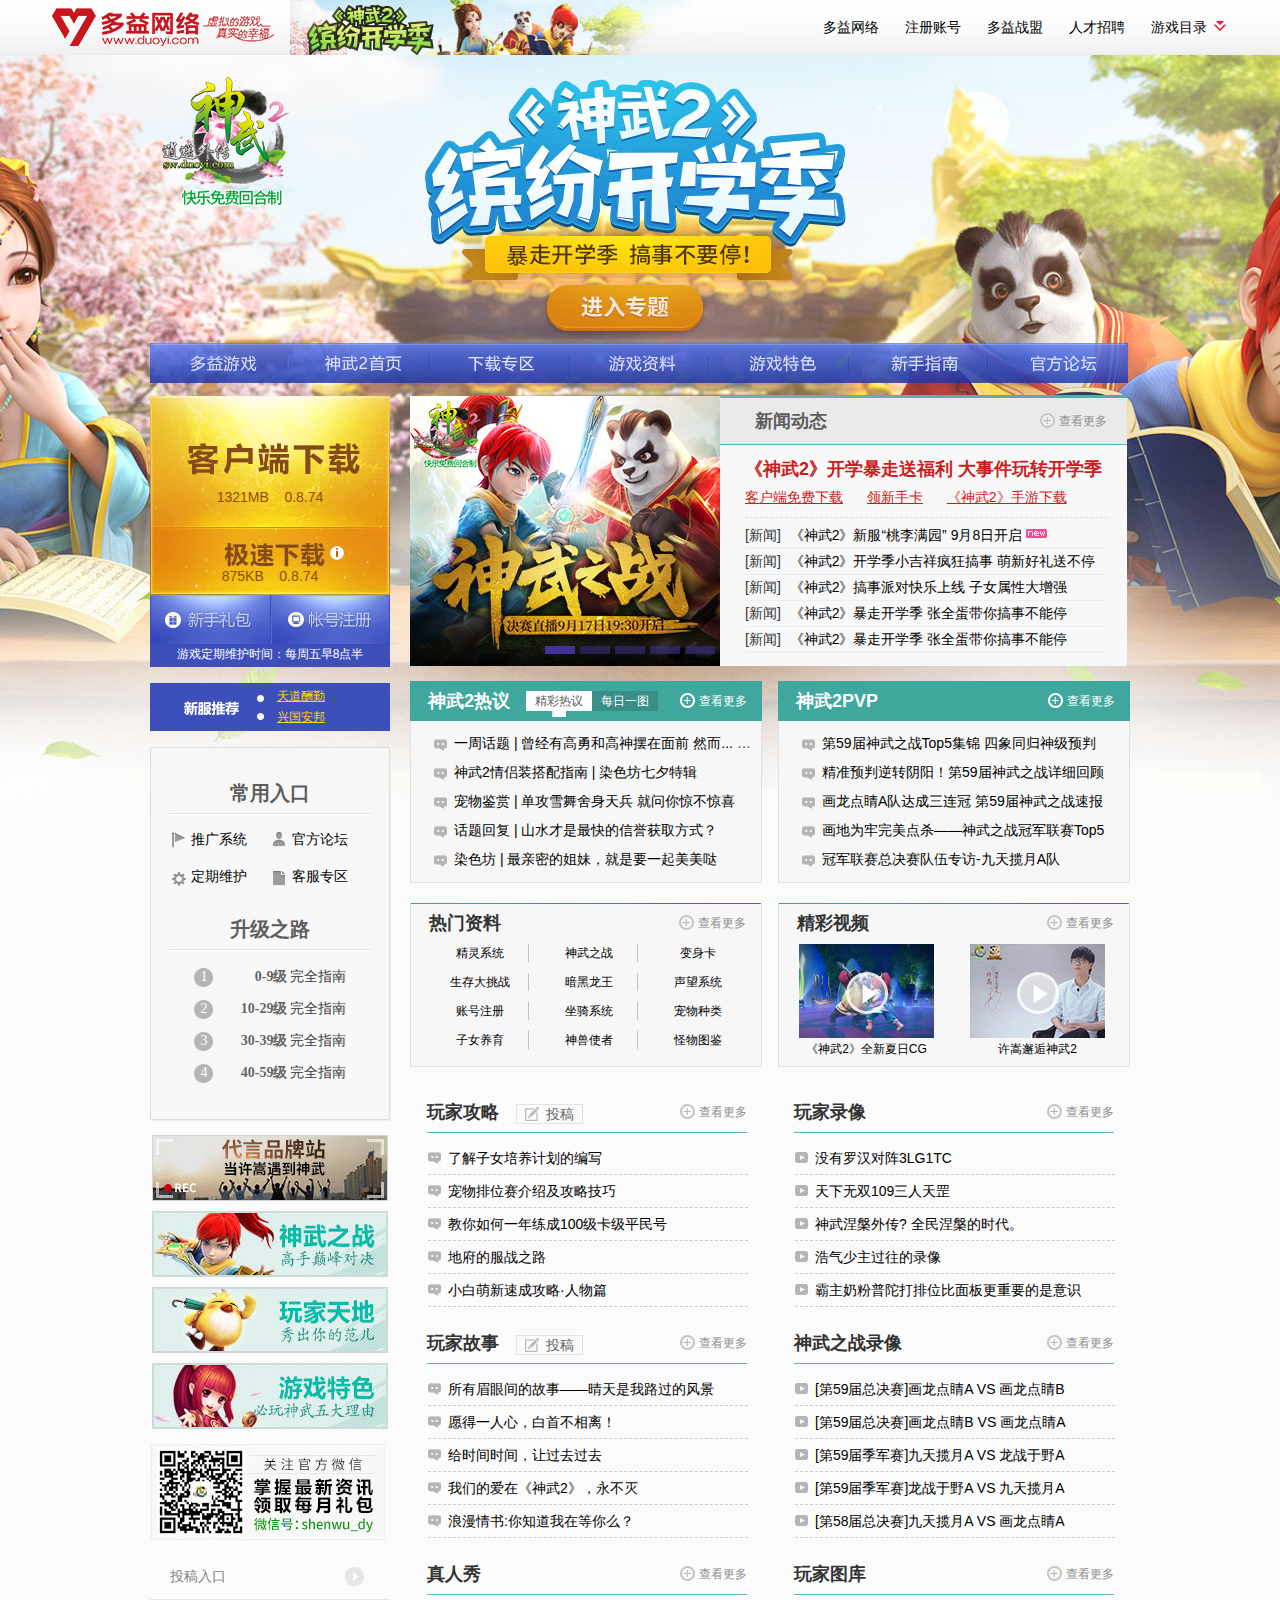
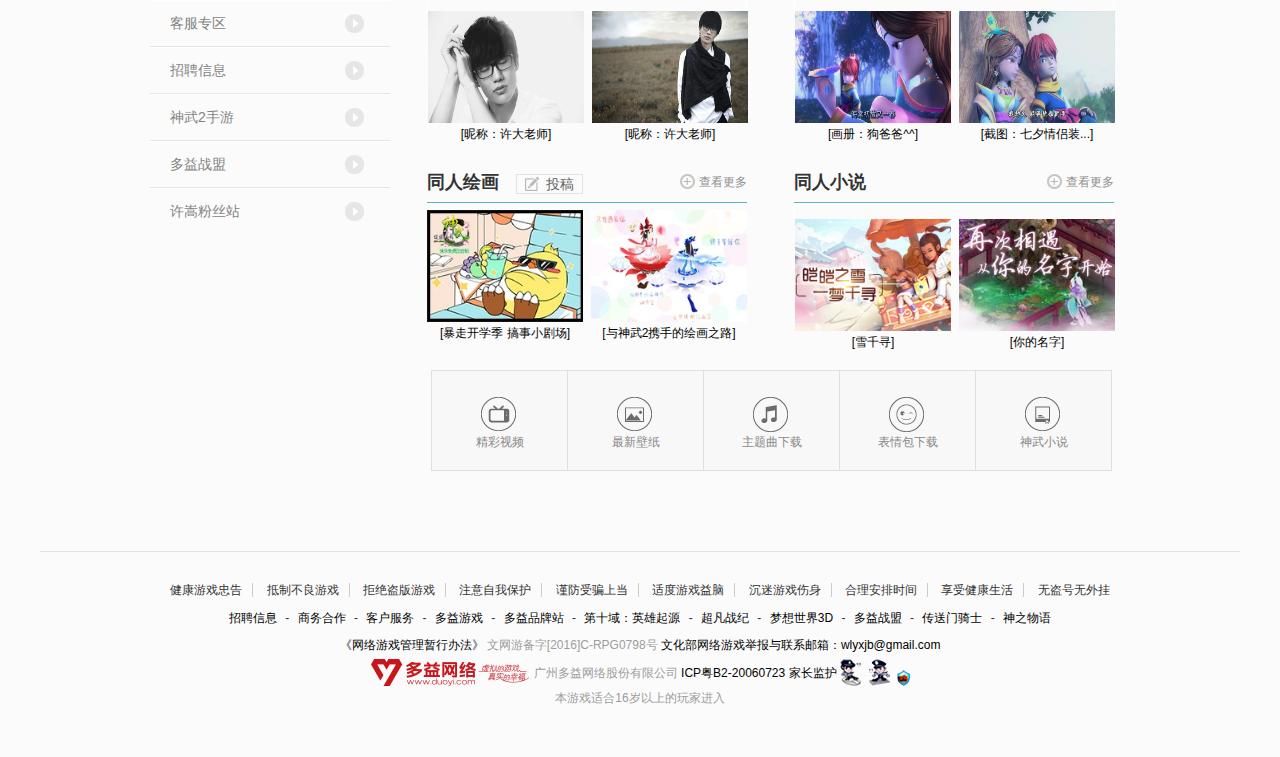
<file: index.html>
<!DOCTYPE html>
<html>
<head>
<title>《神武2》官网-快乐免费回合制网游|2017好玩的网络游戏 绿色免费-多益网络</title>
<link rel="shortcut icon" href="img/index/sw.ico"/>
<meta charset="utf-8" />
<link rel="stylesheet" href="css/base.css">
<link rel="stylesheet" href="css/commonTop.css">
<link rel="stylesheet" href="css/commonFooter.css">
<link rel="stylesheet" href="css/index.css">
</head>
<body>
<!--页面头部begin-->
<header>
	<div id="topBar">
		<div class="topBar_inner">
			<a href="index.html">
				<img src="img/index/logo.png" alt="多益网络"class="logo_img">
			</a>
			<div class="topSmallPic">
				<a href="javascript:;">
					<img src="img/index/header2.jpg" alt="">
				</a>
			</div>
			<div class="topBigPic">
				<a href="javascript:;">
					<img src="img/index/header3.jpg" alt="">
				</a>
			</div> 
			<div class="topNav">
				<a href="duoyigame.html" target="_blank">多益网络</a>
				<a href="javascript:;">注册账号</a>
				<a href="javascript:;">多益战盟</a>
				<div class="topNavHr">
					<span>人才招聘</span>
					<div class="topNavHrLink">
						<a href="#">社会招聘</a>
						<a href="#">校园招聘</a>
					</div>
				</div>
				<span class="topNavShowList">游戏目录 <em></em></span>
			</div>
      <div class="topbar_game_list">
        <div class="topbar_game_title clear">
          <div class="topbar_pc_title">端游产品</div>
          <div class="topbar_m_title">手游产品</div>
        </div>
        <div class="topbar_game_content clear" id="list_box">
          <div class="topbar_game_pc clear">
            <ul>
              <li class="current">
                <span class="topbar_ico_num">1</span>
                <a href="#" class="topbar_game_name">
                  神武2 <span class="topbar_ico_hot"></span>
                </a>
                <div class="topbar_game_info">
                  <img src="img/duoyigames/product/sw.jpg" alt="神武2"/>
                  <div class="topbar_bgop">
                    <a href="index.html" class="topbar_home">进入官网</a>
                    <a href="download.html" class="topbar_down">客户端下载</a>
                  </div>
                </div>
              </li>
              <li>
                <span class="topbar_ico_num">2</span>
                <a href="#" class="topbar_game_name">
                  梦想世界
                </a>
                <div class="topbar_game_info">
                  <img src="img/duoyigames/product/mx.jpg" alt="梦想世界"/>
                  <div class="topbar_bgop">
                    <a href="index.html" class="topbar_home">进入官网</a>
                    <a href="download.html" class="topbar_down">客户端下载</a>
                  </div>
                </div>
              </li>
              <li>
                <span class="topbar_ico_num">3</span>
                <a href="#" class="topbar_game_name">
                  传送门骑士 <span class="topbar_ico_new"></span>
                </a>
                <div class="topbar_game_info">
                  <img src="img/duoyigames/product/csm.jpg" alt="传送门骑士"/>
                  <div class="topbar_bgop">
                    <a href="index.html" class="topbar_home">进入官网</a>
                    <a href="download.html" class="topbar_down">客户端下载</a>
                  </div>
                </div>
              </li>
              <li>
                <span class="topbar_ico_num">4</span>
                <a href="#" class="topbar_game_name">
                  永恒魔法 <span class="topbar_ico_hot"></span>
                </a>
                <div class="topbar_game_info">
                  <img src="img/duoyigames/product/yh.jpg" alt="永恒魔法"/>
                  <div class="topbar_bgop">
                    <a href="index.html" class="topbar_home">进入官网</a>
                    <a href="download.html" class="topbar_down">客户端下载</a>
                  </div>
                </div>
              </li>
              <li>
                <span class="topbar_ico_num">5</span>
                <a href="#" class="topbar_game_name">
                  梦想世界2
                </a>
                <div class="topbar_game_info">
                  <img src="img/duoyigames/product/mx2.jpg" alt="梦想世界2"/>
                  <div class="topbar_bgop">
                    <a href="index.html" class="topbar_home">进入官网</a>
                    <a href="download.html" class="topbar_down">客户端下载</a>
                  </div>
                </div>
              </li>
              <li>
                <span class="topbar_ico_num">6</span>
                <a href="#" class="topbar_game_name">
                  第十域 <span class="topbar_ico_test"></span>
                </a>
                <div class="topbar_game_info">
                  <img src="img/duoyigames/product/d10.jpg" alt="第十域"/>
                  <div class="topbar_bgop">
                    <a href="index.html" class="topbar_home">进入官网</a>
                    <a href="download.html" class="topbar_down">客户端下载</a>
                  </div>
                </div>
              </li>
              <li>
                <span class="topbar_ico_num">7</span>
                <a href="#" class="topbar_game_name">
                  梦想帝王
                </a>
                <div class="topbar_game_info">
                  <img src="img/duoyigames/product/dw.jpg" alt="梦想帝王"/>
                  <div class="topbar_bgop">
                    <a href="index.html" class="topbar_home">进入官网</a>
                    <a href="download.html" class="topbar_down">客户端下载</a>
                  </div>
                </div>
              </li>
            </ul>
          </div>
          <div class="topbar_game_m clear">
            <ul>
              <li class="current">
                <span class="topbar_ico_num">1</span>
                <a href="#" class="topbar_game_name">
                  神武2手游 <span class="topbar_ico_hot"></span>
                </a>
                <div class="topbar_game_info">
                  <img src="img/duoyigames/product/swsy.jpg" alt="神武2手游"/>
                  <div class="topbar_bgop">
                    <a href="index.html" class="topbar_home">进入官网</a>
                    <a href="download.html" class="topbar_down_a">安卓版下载</a>
                    <a href="download.html" class="topbar_down_i">iOS版下载</a>
                  </div>
                </div>
              </li>
              <li>
                <span class="topbar_ico_num">2</span>
                <a href="#" class="topbar_game_name">
                  梦想世界3d <span class="topbar_ico_hot"></span>
                </a>
                <div class="topbar_game_info">
                  <img src="img/duoyigames/product/mx3d.jpg" alt="梦想世界3d"/>
                  <div class="topbar_bgop">
                    <a href="index.html" class="topbar_home">进入官网</a>
                    <a href="download.html" class="topbar_down_a">安卓版下载</a>
                    <a href="download.html" class="topbar_down_i">iOS版下载</a>
                  </div>
                </div>
              </li>
              <li>
                <span class="topbar_ico_num">3</span>
                <a href="#" class="topbar_game_name">
                  神之物语 <span class="topbar_ico_test"></span>
                </a>
                <div class="topbar_game_info">
                  <img src="img/duoyigames/product/szwy.jpg" alt="神之物语"/>
                  <div class="topbar_bgop">
                    <a href="index.html" class="topbar_home">进入官网</a>
                    <a href="download.html" class="topbar_down_a">安卓版下载</a>
                    <a href="download.html" class="topbar_down_i">iOS版下载</a>
                  </div>
                </div>
              </li>
              <li>
                <span class="topbar_ico_num">4</span>
                <a href="#" class="topbar_game_name">
                  梦想世界手游 <span class="topbar_ico_test"></span>
                </a>
                <div class="topbar_game_info">
                  <img src="img/duoyigames/product/mxsy.jpg" alt="梦想世界手游"/>
                  <div class="topbar_bgop">
                    <a href="index.html" class="topbar_home">进入官网</a>
                    <a href="download.html" class="topbar_down_a">安卓版下载</a>
                    <a href="download.html" class="topbar_down_i">iOS版下载</a>
                  </div>
                </div>
              </li>
            </ul>
          </div>
        </div>
        <div class="topbar_bottom">
          <span class="topbar_ico_hot"></span>
          热门游戏
          <span class="topbar_ico_test"></span>
          测试游戏
          <span class="topbar_ico_new"></span>
          最新游戏
        </div>
      </div>
		</div>
	</div>
</header>
<!--头部end-->
<!--页面主体-->
<section>
	<div id="main">
		<!--顶部导航begin-->
		<div class="head">
			<h2 class="logo">
				<a href="javascript:;">
					<img src="img/index/sw_png8.png" title="神武2官网">
				</a>
			</h2>
			<div class="gce">
				<a href="#">神武2夏日狂欢季活动</a>
			</div>
		</div>
		<div class="nav">
			<ul>
				<li class="nav1">
					<a href="duoyigame.html" target="_blank"></a>
				</li>
				<li class="nav2">
					<a href="index.html" target="_self"></a>
				</li>
				<li class="nav3">
					<a href="download.html" target="_self"></a>
				</li>
				<li class="nav4">
					<a href="gamedata.html" target="_self"></a>
				</li>
				<li class="nav5">
					<a href="gametes.html" target="_blank"></a>
				</li>
				<li class="nav6">
					<a href="guide01.html" target="_blank"></a>
				</li>
				<li class="nav7">
					<a href="bbs.html" target="_blank"></a>
				</li>
			</ul>
		</div>
		<!--顶部导航end-->
		<!--中部主体begin-->
		<div class="con clear">
			<!--主体内容begin-->
			<div class="content">
				<!--轮播图片-->
				<div class="hotPic">
					<div class="banner_img clear" >
						<a href="javascript:;">
							<img src="img/index/banner1.jpg" alt="">
						</a>
						<a href="#">
							<img src="img/index/banner2.jpg" alt="">
						</a>
						<a href="#">
							<img src="img/index/banner3.jpg" alt="">
						</a>
						<a href="#">
							<img src="img/index/banner4.jpg" alt="">
						</a>
						<a href="#">
							<img src="img/index/banner5.jpg" alt="">
						</a>
					</div>
					<!--轮播图按钮
					<div class="indicators clear">
						<ul>
							<li></li>
							<li></li>
							<li></li>
							<li></li>
							<li></li>
						</ul>
					</div>
					-->
				</div>
				<!--轮播图右侧新闻-->
				<div class="news">
					<h2 class="title">
						<span>新闻动态</span>
						<a href="javascript:;" class="more">查看更多</a>
					</h2>
					<div class="newsCon">
						<div class="newsHot">
							<h3>
								<a href="javascript:;">《神武2》开学暴走送福利 大事件玩转开学季</a>
							</h3>
								<a href="javascript:;">客户端免费下载</a>
								<a href="javascript:;">领新手卡</a>
								<a href="javascript:;">《神武2》手游下载</a>
						</div>
						<div class="newsList">
							<ul>
								<li>
									<span>[新闻]</span>
									<a href="javascript:;">《神武2》新服“桃李满园” 9月8日开启</a>
									<img src="img/index/dot_new.jpg" alt="" class="new">
								</li>
								<li>
									<span>[新闻]</span>		
									<a href="javascript:;">《神武2》开学季小吉祥疯狂搞事 萌新好礼送不停</a>
								</li>
								<li>
									<span>[新闻]</span>		
									<a href="javascript:;">《神武2》搞事派对快乐上线 子女属性大增强</a>
								</li>
								<li>
									<span>[新闻]</span>		
									<a href="javascript:;">《神武2》暴走开学季 张全蛋带你搞事不能停</a>
								</li>
								<li>
									<span>[新闻]</span>		
									<a href="javascript:;">《神武2》暴走开学季 张全蛋带你搞事不能停</a>
								</li>
							</ul>
						</div>
					</div>
				</div>
				<!--神武2热议-->
				<div class="topic mod2 clear" style="clear:both">
					<h2 class="title">
						<strong>神武2热议</strong>
						<div class="stab">
							<a class="on">精彩热议<i></i></a>
							<a>每日一图<i></i><em></em></a>
							<!--鼠标悬停控制二者的切换-->
						</div>
						<a href="javascript:;" class="more">查看更多</a>
					</h2>
					<div class="mod2Con">
						<ul>
							<li>
								<a href="javascript:;">一周话题 | 曾经有高勇和高神摆在面前 然而...</a>
								<img src="img/index/dot_new.jpg" alt="" class="new">
							</li>
							<li>
								<a href="javascript:;">神武2情侣装搭配指南 | 染色坊七夕特辑</a>
							</li>
							<li>
								<a href="javascript:;">宠物鉴赏 | 单攻雪舞舍身天兵 就问你惊不惊喜</a>
							</li>
							<li>
								<a href="javascript:;">话题回复 | 山水才是最快的信誉获取方式？</a>
							</li>
							<li>
								<a href="javascript:;">染色坊 | 最亲密的姐妹，就是要一起美美哒</a>
							</li>
						</ul>
						<ul style="display:none">
							<li>
								<a href="javascript:;">每日一图 | 龙宫新定位：敌方奶妈！</a>
								<img src="img/index/dot_new.jpg" alt="">
							</li>
							<li>
								<a href="javascript:;">每日一图 | 最新的高必获取方式！</a>
							</li>
							<li>
								<a href="javascript:;">每日一图 | 确定是让我去示威，而不是送死？</a>
							</li>
							<li>
								<a href="javascript:;">每日一图 | 魔兽箱子开出47饰物 然后又买一箱</a>
							</li>
							<li>
								<a href="javascript:;">每日一图 | 一车灵墟4传闻 求队长的心理阴影</a>
							</li>
						</ul>
					</div>
				</div>
				<!--神武PVP-->
				<div class="PVP mod2 clear">
					<h2 class="title">
						<strong>神武2PVP</strong>
						<a href="javascript:;" class="more">查看更多</a>
					</h2>
					<div class="mod2Con">
						<ul>
							<li>
								<a href="javascript:;">第59届神武之战Top5集锦 四象同归神级预判</a>
							</li>
							<li>
								<a href="javascript:;">精准预判逆转阴阳！第59届神武之战详细回顾</a>
							</li>
							<li>
								<a href="javascript:;">画龙点睛A队达成三连冠 第59届神武之战速报</a>
							</li>
							<li>
								<a href="javascript:;">画地为牢完美点杀——神武之战冠军联赛Top5</a>
							</li>
							<li>
								<a href="javascript:;">冠军联赛总决赛队伍专访-九天揽月A队</a>
							</li>
						</ul>
					</div>
				</div>
				<!--热门资料-->
				<div class="hotInfo" style="clear:both">
					<h2 class="title">
						<strong>热门资料</strong>
						<a href="javascript:;" class="more">查看更多</a>
					</h2>
					<div class="hotInfoCon">
						<ul class="clear">
							<li class="hot">
								<a href="javascript:;">精灵系统</a>
							</li>
							<li class="hot">
								<a href="javascript:;">神武之战</a>
							</li>
							<li class="hot">
								<a href="javascript:;">变身卡</a>
							</li>
							<li class="hot">
								<a href="javascript:;">生存大挑战</a>
							</li>
							<li class="hot">
								<a href="javascript:;">暗黑龙王</a>
							</li>
							<li>
								<a href="javascript:;">声望系统</a>
							</li>
							<li>
								<a href="javascript:;">账号注册</a>
							</li>
							<li>
								<a href="javascript:;">坐骑系统</a>
							</li>
							<li>
								<a href="javascript:;">宠物种类</a>
							</li>
							<li>
								<a href="javascript:;">子女养育</a>
							</li>
							<li>
								<a href="javascript:;">神兽使者</a>
							</li>
							<li>
								<a href="javascript:;">怪物图鉴</a>
							</li>
						</ul>
					</div>
				</div>
				<!--精彩视频-->
				<div class="video">
					<h2 class="title">
						<strong>精彩视频</strong>
						<a href="javascript:;" class="more">查看更多</a>
					</h2>
					<div class="videoCon">
						<ul>
							<li>
								<a href="shipin.html"  target="_blank">
									<img src="img/index/12.jpg" alt="《神武2》全新夏日CG">
									<span>《神武2》全新夏日CG</span>
									<b class="ico_video png24"></b>
								</a>
							</li>
							<li>
								<a href="shipin.html" target="_blank">
									<img src="img/index/10.jpg" alt="许嵩邂逅神武2">
									<span>许嵩邂逅神武2</span>
									<b class="ico_video png24"></b>
								</a>
							</li>
						</ul>
					</div>
				</div>
				<!--玩家攻略-->
				<div class="exp mod1">
					<h2 class="title">
						<strong>玩家攻略</strong>
						<a href="javascript:;" class="btn-tougao">投稿</a>
						<a href="javascript:;" class="more">查看更多</a>
					</h2>
					<div class="expCon">
						<ul>
							<li>
								<a href="javascript:;">了解子女培养计划的编写</a>
							</li>
							<li>
								<a href="javascript:;">宠物排位赛介绍及攻略技巧</a>
							</li>
							<li>
								<a href="javascript:;">教你如何一年练成100级卡级平民号</a>
							</li>
							<li>
								<a href="javascript:;">地府的服战之路</a>
							</li>
							<li>
								<a href="javascript:;">小白萌新速成攻略·人物篇</a>
							</li>
						</ul>
					</div>
				</div>
				<!--玩家录像-->
				<div class="film mod1">
					<h2 class="title">
						<strong>玩家录像</strong>
						<a href="javascript:;" class="more">查看更多</a>
					</h2>
					<div class="filmCon">
						<ul>
							<li>
								<a href="javascript:;">没有罗汉对阵3LG1TC</a>
							</li>
							<li>
								<a href="javascript:;">天下无双109三人天罡</a>
							</li>
							<li>
								<a href="javascript:;">神武涅槃外传?  全民涅槃的时代。</a>
							</li>
							<li>
								<a href="javascript:;">浩气少主过往的录像</a>
							</li>
							<li>
								<a href="javascript:;">霸主奶粉普陀打排位比面板更重要的是意识</a>
							</li>
						</ul>
					</div>
				</div>
				<!--玩家故事-->
				<div class="hotBbs mod1">
					<h2 class="title">
						<strong>玩家故事</strong>
						<a href="javascript:;" class="btn-tougao">投稿</a>
						<a href="javascript:;" class="more">查看更多</a>
					</h2>
					<div class="hotBbsCon">
						<ul>
							<li>
								<a href="javascript:;">所有眉眼间的故事——晴天是我路过的风景</a>
							</li>
							<li>
								<a href="javascript:;">愿得一人心，白首不相离！</a>
							</li>
							<li>
								<a href="javascript:;">给时间时间，让过去过去</a>
							</li>
							<li>
								<a href="javascript:;">我们的爱在《神武2》，永不灭</a>
							</li>
							<li>
								<a href="javascript:;">浪漫情书:你知道我在等你么？</a>
							</li>
						</ul>
					</div>
				</div>
				<!--神武之战录像-->
				<div class="swzzFilm mod1">
					<h2 class="title">
						<strong>神武之战录像</strong>
						<a href="javascript:;" class="more">查看更多</a>
					</h2>
					<div class="swzzFilmCon">
						<ul>
							<li>
								<a href="javascript:;">[第59届总决赛]画龙点睛A VS 画龙点睛B</a>
							</li>
							<li>
								<a href="javascript:;">[第59届总决赛]画龙点睛B VS 画龙点睛A</a>
							</li>
							<li>
								<a href="javascript:;">[第59届季军赛]九天揽月A VS 龙战于野A</a>
							</li>
							<li>
								<a href="javascript:;">[第59届季军赛]龙战于野A VS 九天揽月A</a>
							</li>
							<li>
								<a href="javascript:;">[第58届总决赛]九天揽月A VS 画龙点睛A</a>
							</li>
						</ul>
					</div>
				</div>
				<!--真人秀-->
				<div class="realShow mod1">
					<h2 class="title">
						<strong>真人秀</strong>
						<a href="javascript:;" class="more">查看更多</a>
					</h2>
					<div class="realShowCon">
						<ul>
							<li>
								<a href="javascript:;">
									<img src="img/xusong/x2.jpg" alt="">
									<span>[昵称：许大老师]</span>
								</a>
							</li>
							<li>
								<a href="javascript:;">
									<img src="img/xusong/x3.jpg" alt="">
									<span>[昵称：许大老师]</span>
								</a>
							</li>
						</ul>
					</div>
				</div>
				<!--玩家图库-->
				<div class="screenShot mod1">
					<h2 class="title">
						<strong>玩家图库</strong>
						<a href="javascript:;" class="more">查看更多</a>
					</h2>
					<div class="realShowCon">
						<ul>
							<li>
								<a href="javascript:;">
									<img src="img/player/lingyuan.jpg" alt="">
									<span>[画册：狗爸爸^^]</span>
								</a>
							</li>
							<li>
								<a href="javascript:;">
									<img src="img/player/qiran.jpg" alt="">
									<span>[截图：七夕情侣装...]</span>
								</a>
							</li>
						</ul>
					</div>
				</div>
				<!--同人绘画-->
				<div class="paintingShow mod1">
					<h2 class="title">
						<strong>同人绘画</strong>
						<a href="javascript:;" class="btn-tougao">投稿</a>
						<a href="javascript:;" class="more">查看更多</a>
					</h2>
					<div class="paintingShowCon">
						<ul>
							<li>
								<a href="javascript:;">
									<img src="img/index/178.jpg" alt="">
									<span>[暴走开学季 搞事小剧场]</span>
								</a>
							</li>
							<li>
								<a href="javascript:;">
									<img src="img/index/176.jpg" alt="">
									<span>[与神武2携手的绘画之路]</span>
								</a>
							</li>
						</ul>
					</div>
				</div>
				<!--同人小说-->
				<div class="novalShow mod1">
					<h2 class="title">
						<strong>同人小说</strong>
						<a href="javascript:;" class="more">查看更多</a>
					</h2>
					<div class="novalShowCon">
						<ul>
							<li>
								<a href="javascript:;">
									<img src="img/index/174.jpg" alt="">
									<span>[雪千寻]</span>
								</a>
							</li>
							<li>
								<a href="javascript:;">
									<img src="img/index/169.jpg" alt="">
									<span>[你的名字]</span>
								</a>
							</li>
						</ul>
					</div>
				</div>
				<!--内容底部其他相关链接-->
				<div class="additionalLink">
					<ul>
						<li>
							<a href="javascript:;" class="add01">精彩视频<b></b></a>
						</li>
						<li>
							<a href="javascript:;" class="add02">最新壁纸<b></b></a>
						</li>
						<li>
							<a href="javascript:;" class="add03">主题曲下载<b></b></a>
						</li>
						<li>
							<a href="javascript:;" class="add04">表情包下载<b></b></a>
						</li>
						<li>
							<a href="javascript:;" class="add05">神武小说<b></b></a>
						</li>
					</ul>
				</div>
			</div>
			<!--主体内容end-->
			<!--左侧边栏begin-->
			<aside>
				<!--客户端下载-->
				<div class="khd">
					<a href="download.html" class="full">
						<span>1321MB</span>
						&nbsp;&nbsp;
						<span>0.8.74</span>
					</a>
					<a href="download.html" class="mini">
						<span>875KB</span>
						&nbsp;&nbsp;
						<span>0.8.74</span>
					</a>
					<div class="mini_tips"></div>
				</div>
				<!--新手礼包-->
				<div class="fresher">
					<a href="javascript:;" class="fresherGift">新手礼包</a>
					<a href="javascript:;" class="fresherRegister">账号注册</a>
					<a href="javascript:;" class="gameFix">游戏定期维护时间：每周五早8点半</a>
				</div>
				<!--新服推荐-->
				<div class="new_ser">
					<div class="dx">
						<b>电信</b>
						<a href="javascript:;">天道酬勤</a>
					</div>
					<div class="wt">
						<b>网通</b>
						<a href="javascript:;">兴国安邦</a>
					</div>
				</div>
				<!--常用入口，升级指引-->
				<div class="frequentlyPanel clear">
					<div class="frequentlyLinks">
						<h2>常用入口</h2>
						<ul class="clear">
							<li class="guide">
								<a href="javascript:;" title="推广系统">推广系统</a>
							</li>
							<li class="bbs">
								<a href="bbs.html" title="官方论坛">官方论坛</a>
							</li>
							<li class="dateFix">
								<a href="javascript:;">定期维护</a>
							</li>
							<li class="service">
								<a href="javascript:;"> 客服专区</a>
							</li>
						</ul>
					</div>
					<div class="levelRoad">
						<h2>升级之路</h2>
						<ul>
							<li>
								<span>1</span>
								<a href="guide01.html"><em>0-9级</em>完全指南</a>
							</li>
							<li>
								<span>2</span>
								<a href="guide02.html"><em>10-29级</em>完全指南</a>
							</li>
							<li>
								<span>3</span>
								<a href="guide03.html"><em>30-39级</em>完全指南</a>
							</li>
							<li>
								<span>4</span>
								<a href="guide04.html"><em>40-59级</em>完全指南</a>
							</li>
						</ul>
					</div>
				</div>
				<!--热门活动-->
				<ul class="hotActive">
					<li>
						<a href="daiyan.html" target="_blank">
							<img src="img/index/aside1.jpg" alt="">
						</a>
					</li>
					<li>
						<a href="xusong.html" target="_blank">
							<img src="img/index/aside2.jpg" alt="">
						</a>
					</li>
					<li>
						<a href="xusong.html" target="_blank">
							<img src="img/index/aside3.jpg" alt="">
						</a>
					</li>
					<li>
						<a href="xusong.html" target="_blank">
							<img src="img/index/aside4.jpg" alt="">
						</a>
					</li>
				</ul>
				<!--微信公众号二维码-->
				<div class="wechat">
					<img src="img/index/wechat.jpg" alt="神武官方微信">	
				</div>
				<!--其它链接入口，活动、代言等-->
				<ul class="otherLink">
					<li>
						<a href="xusong.html" target="_blank">投稿入口</a>
					</li>
					<li>
						<a href="xusong.html" target="_blank">客服专区</a>
					</li>
					<li>
						<a href="xusong.html" target="_blank">招聘信息</a>
					</li>
					<li>
						<a href="xusong.html" target="_blank">神武2手游</a>
					</li>
					<li>
						<a href="xusong.html" target="_blank">多益战盟</a>
					</li>
					<li>
						<a href="xusong.html" target="_blank">许嵩粉丝站</a>
					</li>
				</ul>
			</aside>
			<!--左侧边栏end-->
		</div>
	</div>
</section>
<!--页面尾部begin-->
<footer>
	<div class="sw_ft">
		<div class="sw_ft_nav">
			<ul>
				<li>健康游戏忠告</li>
				<li>抵制不良游戏</li>
				<li>拒绝盗版游戏</li>
				<li>注意自我保护</li>
				<li>谨防受骗上当</li>
				<li>适度游戏益脑</li>
				<li>沉迷游戏伤身</li>
				<li>合理安排时间</li>
				<li>享受健康生活</li>
				<li class="right_border">无盗号无外挂</li>
			</ul>
		</div>
		<div class="foot">
			<ul>
				<li>
					<a href="javascript:;">招聘信息</a>
				</li>-<li> 
					<a href="javascript:;">商务合作</a>
				</li>-<li>
					<a href="javascript:;">客户服务</a>
				</li>-<li>
					<a href="javascript:;">多益游戏</a>
				</li>-<li>
					<a href="javascript:;">多益品牌站</a>
				</li>-<li>
					<a href="javascript:;">第十域：英雄起源</a>
				</li>-<li>
					<a href="javascript:;">超凡战纪</a>
				</li>-<li>
					<a href="javascript:;">梦想世界3D</a>
				</li>-<li>
					<a href="javascript:;">多益战盟</a>
				</li>-<li>
					<a href="javascript:;">传送门骑士</a>
				</li>-<li>
					<a href="javascript:;">神之物语</a>
				</li>
			</ul>
			<p>
				<a href="javascript:;">《网络游戏管理暂行办法》</a>
				文网游备字[2016]C-RPG0798号 
				<a href="mailto:wlyxjb@gmail.com">文化部网络游戏举报与联系邮箱：wlyxjb@gmail.com</a>
			</p>
			<p>
				<a href="javascript:;">
					<img src="img/index/logo_txt.png" alt="广州多益网络股份有限公司">
				</a>
				广州多益网络股份有限公司
				<a href="javascript:;">ICP粤B2-20060723</a>
				<a href="javascript:;">家长监护</a>
				<a href="javascript:;">
					<img src="img/index/police01.png" alt="">
				</a>
				<a href="javascript:;">
					<img src="img/index/police02.png" alt="">
				</a>
				<a href="javascript:;">
					<img src="img/index/anwang.png" alt="">
				</a>
			</p>
			<p>本游戏适合16岁以上的玩家进入</p>
		</div>
	</div>
</footer>
<!--尾部end-->
<!--统一给a标记设置target为_blank-->
<script src="js/jquery-3.2.1.js"></script>
<script src="js/jQuery.imgChange.js"></script>
<script src="js/index.js"></script>
<script src="js/commonTop.js"></script>
<script language="JavaScript" type="text/javascript">
	/*var a=document.getElementsByTagName("A");
	for(var i=0;i<a.length;i++){
		a[i].target="_blank";
	}*/
</script>
</body>
</html>
</file>
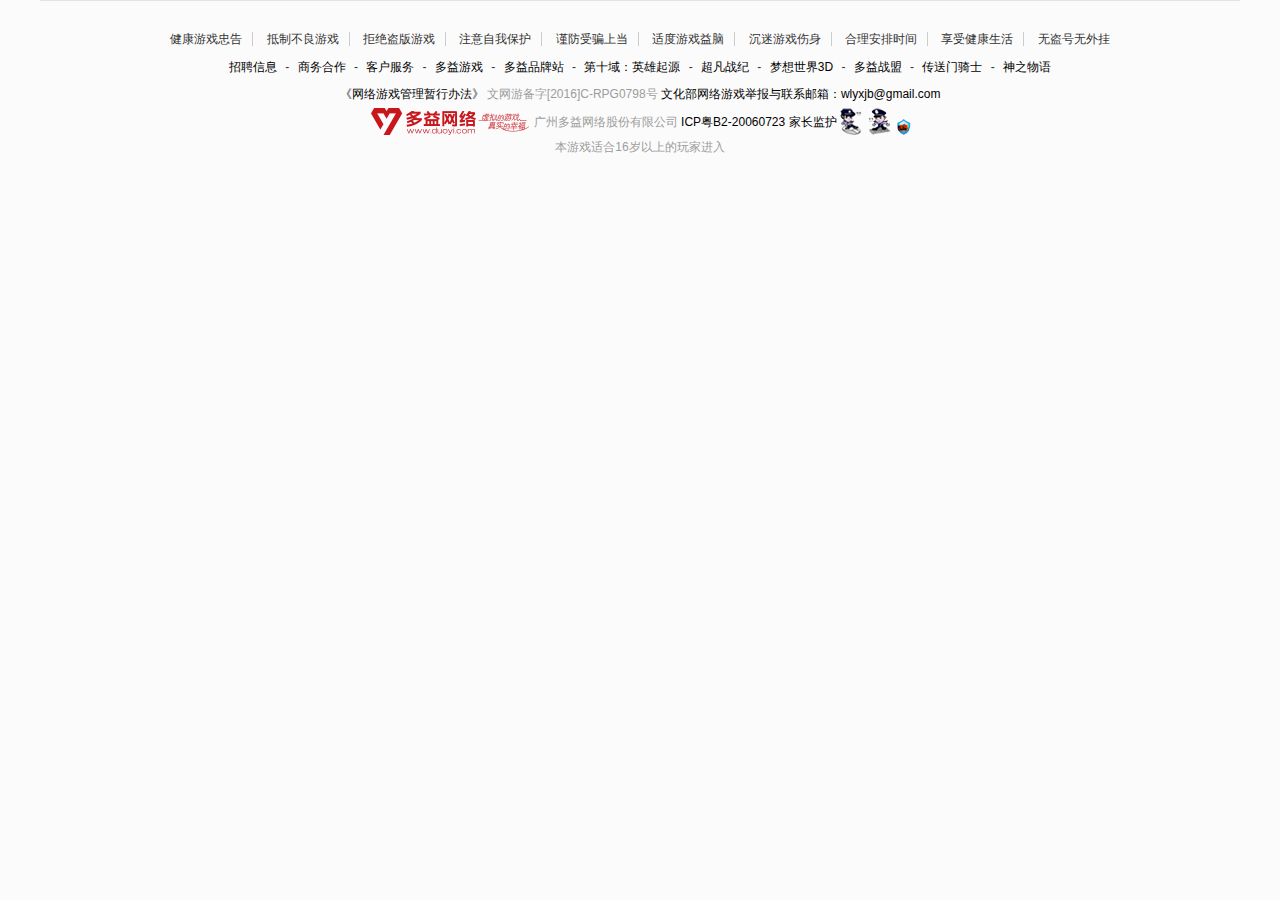
<file: commonFooter.html>
<!doctype html>
<html lang="en">
 <head>
  <meta charset="UTF-8">
  <title>Document</title>
	<link rel="stylesheet" href="css/base.css">
	<link rel="stylesheet" href="css/commonFooter.css">
 </head>
 <body>
	<!--页面通用尾部-->
		<div class="sw_ft clear">
			<div class="sw_ft_nav clear">
				<ul>
					<li>健康游戏忠告</li>
					<li>抵制不良游戏</li>
					<li>拒绝盗版游戏</li>
					<li>注意自我保护</li>
					<li>谨防受骗上当</li>
					<li>适度游戏益脑</li>
					<li>沉迷游戏伤身</li>
					<li>合理安排时间</li>
					<li>享受健康生活</li>
					<li class="right_border">无盗号无外挂</li>
				</ul>
			</div>
			<div class="foot clear">
				<ul>
					<li>
						<a href="#">招聘信息</a>
					</li>-<li> 
						<a href="#">商务合作</a>
					</li>-<li>
						<a href="#">客户服务</a>
					</li>-<li>
						<a href="#">多益游戏</a>
					</li>-<li>
						<a href="#">多益品牌站</a>
					</li>-<li>
						<a href="#">第十域：英雄起源</a>
					</li>-<li>
						<a href="#">超凡战纪</a>
					</li>-<li>
						<a href="#">梦想世界3D</a>
					</li>-<li>
						<a href="#">多益战盟</a>
					</li>-<li>
						<a href="#">传送门骑士</a>
					</li>-<li>
						<a href="#">神之物语</a>
					</li>
				</ul>
				<p>
					<a href="#">《网络游戏管理暂行办法》</a>
					文网游备字[2016]C-RPG0798号 
					<a href="mailto:wlyxjb@gmail.com">文化部网络游戏举报与联系邮箱：wlyxjb@gmail.com</a>
				</p>
				<p>
					<a href="#">
						<img src="img/index/logo_txt.png" alt="广州多益网络股份有限公司">
					</a>
					广州多益网络股份有限公司
					<a href="#">ICP粤B2-20060723</a>
					<a href="#">家长监护</a>
					<a href="#">
						<img src="img/index/police01.png" alt="">
					</a>
					<a href="#">
						<img src="img/index/police02.png" alt="">
					</a>
					<a href="#">
						<img src="img/index/anwang.png" alt="">
					</a>
				</p>
				<p>本游戏适合16岁以上的玩家进入</p>
			</div>
		</div>
 </body>
</html>
</file>
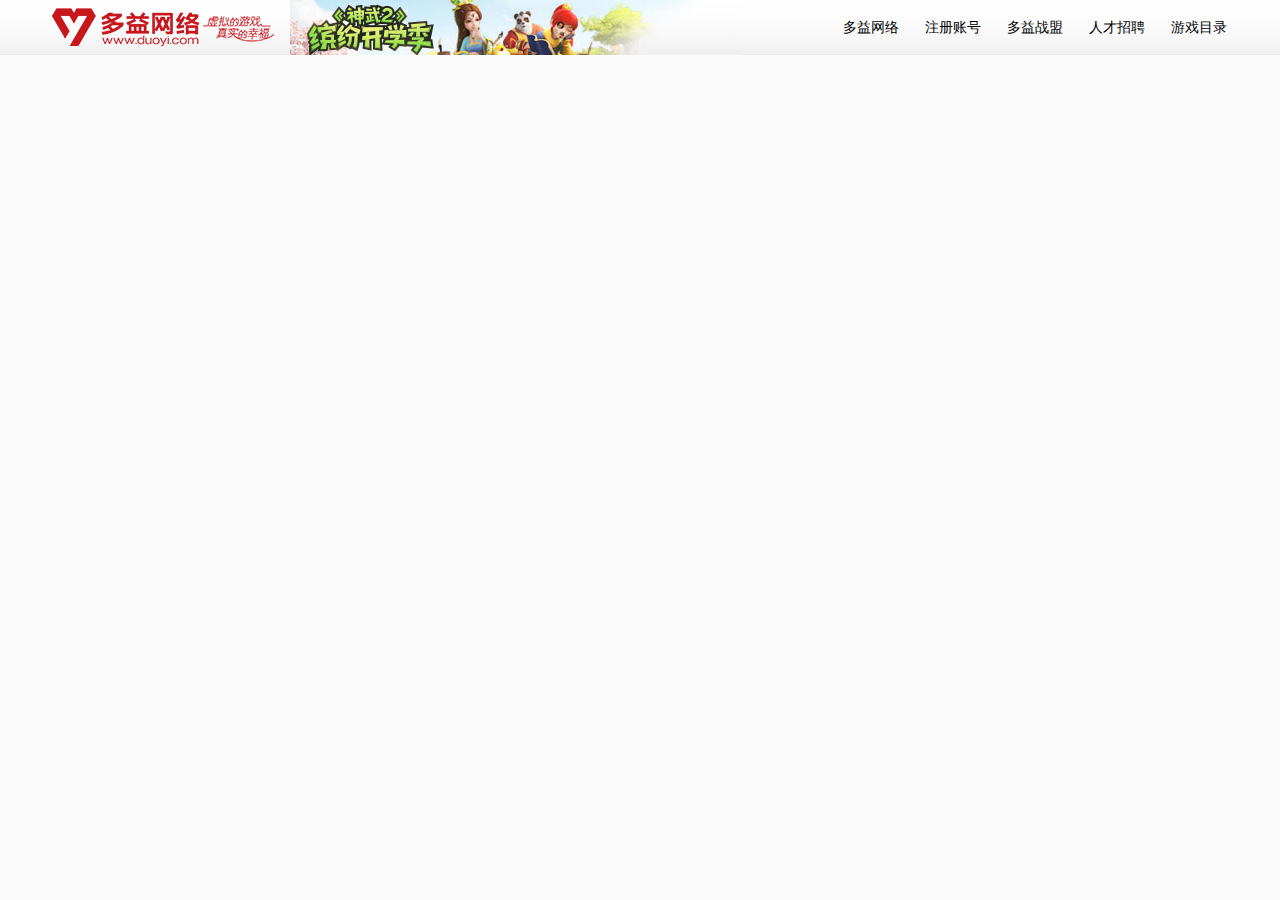
<file: commonTop.html>
<!doctype html>
<html lang="en">
 <head>
  <meta charset="UTF-8">
  <title>Document</title>
	<link rel="stylesheet" href="css/base.css">
	<link rel="stylesheet" href="css/commonTop.css">
 </head>
 <body>
	<!--页面通用头部-->
	<div id="topBar">
		<div class="topBar_inner">
			<a href="index.html">
				<img src="img/index/logo.png" alt="多益网络" class="logo_img">
			</a>
			<div class="topSmallPic" style="display:block">
				<a href="#">
					<img src="img/index/header2.jpg" alt="">
				</a>
			</div>
			<div class="topBigPic" style="display:none">
				<a href="#">
					<img src="img/index/header3.jpg" alt="">
				</a>
			</div> 
			<div class="topNav">
				<a href="#">多益网络</a>
				<a href="#">注册账号</a>
				<a href="#">多益战盟</a>
				<a href="#">人才招聘</a>
				<a href="#">游戏目录</a>
			</div>
		</div>
	</div>
 </body>
</html>
</file>
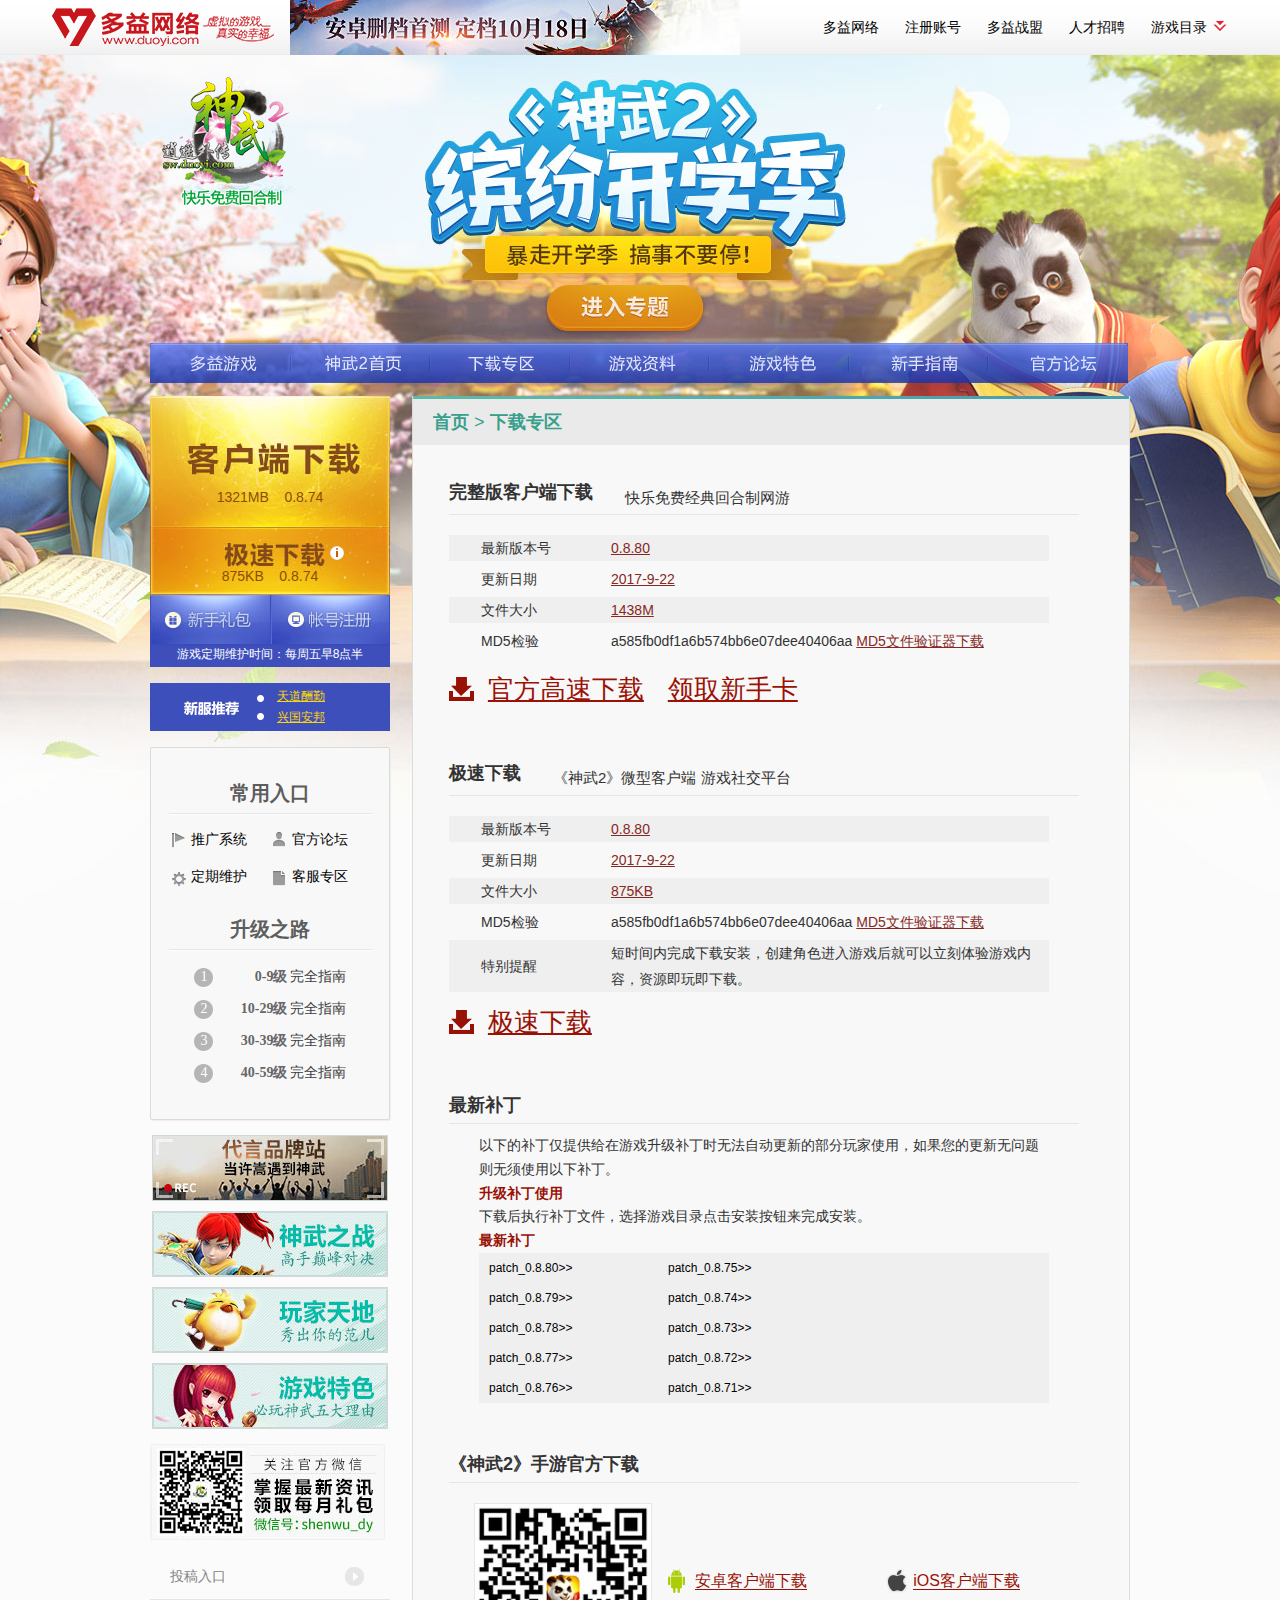
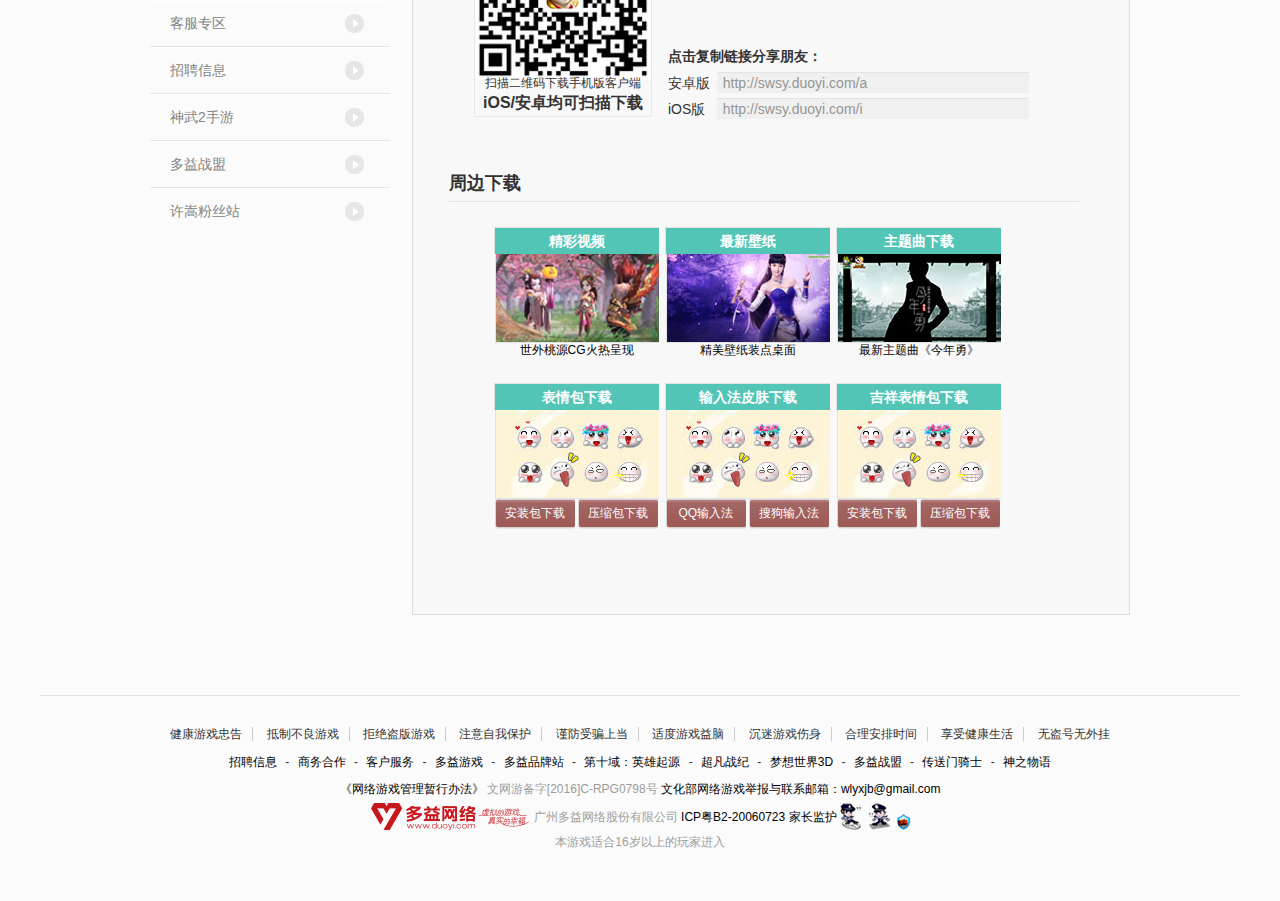
<file: download.html>
<!DOCTYPE html>
<html>
<head>
<title>《神武2》官网-快乐免费回合制网游|2017好玩的网络游戏 绿色免费-多益网络</title>
	<link rel="shortcut icon" href="img/index/sw.ico"/>
<meta charset="utf-8" />
<link rel="stylesheet" href="css/base.css">
<link rel="stylesheet" href="css/commonTop.css">
<link rel="stylesheet" href="css/commonFooter.css">
<link rel="stylesheet" href="css/index.css">
<link rel="stylesheet" href="css/download.css"/>
</head>
<body>
<!--页面头部begin-->
<header>
	<div id="topBar">
		<div class="topBar_inner">
			<a href="index.html">
				<img src="img/index/logo.png" alt="多益网络"class="logo_img">
			</a>
			<div class="topSmallPic">
				<a href="javascript:;">
					<img src="img/index/stop1.jpg" alt="">
				</a>
			</div>
			<div class="topBigPic">
				<a href="javascript:;">
					<img src="img/index/btop1.jpg" alt="">
				</a>
			</div> 
			<div class="topNav">
				<a href="duoyigame.html" target="_blank">多益网络</a>
				<a href="javascript:;">注册账号</a>
				<a href="javascript:;">多益战盟</a>
				<div class="topNavHr">
					<span>人才招聘</span>
					<div class="topNavHrLink">
						<a href="#">社会招聘</a>
						<a href="#">校园招聘</a>
					</div>
				</div>
				<span class="topNavShowList">游戏目录 <em></em></span>
			</div>
			<div class="topbar_game_list">
				<div class="topbar_game_title clear">
					<div class="topbar_pc_title">端游产品</div>
					<div class="topbar_m_title">手游产品</div>
				</div>
				<div class="topbar_game_content clear" id="list_box">
					<div class="topbar_game_pc clear">
						<ul>
							<li class="current">
								<span class="topbar_ico_num">1</span>
								<a href="#" class="topbar_game_name">
									神武2 <span class="topbar_ico_hot"></span>
								</a>
								<div class="topbar_game_info">
									<img src="img/duoyigames/product/sw.jpg" alt="神武2"/>
									<div class="topbar_bgop">
										<a href="index.html" class="topbar_home">进入官网</a>
										<a href="download.html" class="topbar_down">客户端下载</a>
									</div>
								</div>
							</li>
							<li>
								<span class="topbar_ico_num">2</span>
								<a href="#" class="topbar_game_name">
									梦想世界
								</a>
								<div class="topbar_game_info">
									<img src="img/duoyigames/product/mx.jpg" alt="梦想世界"/>
									<div class="topbar_bgop">
										<a href="index.html" class="topbar_home">进入官网</a>
										<a href="download.html" class="topbar_down">客户端下载</a>
									</div>
								</div>
							</li>
							<li>
								<span class="topbar_ico_num">3</span>
								<a href="#" class="topbar_game_name">
									传送门骑士 <span class="topbar_ico_new"></span>
								</a>
								<div class="topbar_game_info">
									<img src="img/duoyigames/product/csm.jpg" alt="传送门骑士"/>
									<div class="topbar_bgop">
										<a href="index.html" class="topbar_home">进入官网</a>
										<a href="download.html" class="topbar_down">客户端下载</a>
									</div>
								</div>
							</li>
							<li>
								<span class="topbar_ico_num">4</span>
								<a href="#" class="topbar_game_name">
									永恒魔法 <span class="topbar_ico_hot"></span>
								</a>
								<div class="topbar_game_info">
									<img src="img/duoyigames/product/yh.jpg" alt="永恒魔法"/>
									<div class="topbar_bgop">
										<a href="index.html" class="topbar_home">进入官网</a>
										<a href="download.html" class="topbar_down">客户端下载</a>
									</div>
								</div>
							</li>
							<li>
								<span class="topbar_ico_num">5</span>
								<a href="#" class="topbar_game_name">
									梦想世界2
								</a>
								<div class="topbar_game_info">
									<img src="img/duoyigames/product/mx2.jpg" alt="梦想世界2"/>
									<div class="topbar_bgop">
										<a href="index.html" class="topbar_home">进入官网</a>
										<a href="download.html" class="topbar_down">客户端下载</a>
									</div>
								</div>
							</li>
							<li>
								<span class="topbar_ico_num">6</span>
								<a href="#" class="topbar_game_name">
									第十域 <span class="topbar_ico_test"></span>
								</a>
								<div class="topbar_game_info">
									<img src="img/duoyigames/product/d10.jpg" alt="第十域"/>
									<div class="topbar_bgop">
										<a href="index.html" class="topbar_home">进入官网</a>
										<a href="download.html" class="topbar_down">客户端下载</a>
									</div>
								</div>
							</li>
							<li>
								<span class="topbar_ico_num">7</span>
								<a href="#" class="topbar_game_name">
									梦想帝王
								</a>
								<div class="topbar_game_info">
									<img src="img/duoyigames/product/dw.jpg" alt="梦想帝王"/>
									<div class="topbar_bgop">
										<a href="index.html" class="topbar_home">进入官网</a>
										<a href="download.html" class="topbar_down">客户端下载</a>
									</div>
								</div>
							</li>
						</ul>
					</div>
					<div class="topbar_game_m clear">
						<ul>
							<li class="current">
								<span class="topbar_ico_num">1</span>
								<a href="#" class="topbar_game_name">
									神武2手游 <span class="topbar_ico_hot"></span>
								</a>
								<div class="topbar_game_info">
									<img src="img/duoyigames/product/swsy.jpg" alt="神武2手游"/>
									<div class="topbar_bgop">
										<a href="index.html" class="topbar_home">进入官网</a>
										<a href="download.html" class="topbar_down_a">安卓版下载</a>
										<a href="download.html" class="topbar_down_i">iOS版下载</a>
									</div>
								</div>
							</li>
							<li>
								<span class="topbar_ico_num">2</span>
								<a href="#" class="topbar_game_name">
									梦想世界3d <span class="topbar_ico_hot"></span>
								</a>
								<div class="topbar_game_info">
									<img src="img/duoyigames/product/mx3d.jpg" alt="梦想世界3d"/>
									<div class="topbar_bgop">
										<a href="index.html" class="topbar_home">进入官网</a>
										<a href="download.html" class="topbar_down_a">安卓版下载</a>
										<a href="download.html" class="topbar_down_i">iOS版下载</a>
									</div>
								</div>
							</li>
							<li>
								<span class="topbar_ico_num">3</span>
								<a href="#" class="topbar_game_name">
									神之物语 <span class="topbar_ico_test"></span>
								</a>
								<div class="topbar_game_info">
									<img src="img/duoyigames/product/szwy.jpg" alt="神之物语"/>
									<div class="topbar_bgop">
										<a href="index.html" class="topbar_home">进入官网</a>
										<a href="download.html" class="topbar_down_a">安卓版下载</a>
										<a href="download.html" class="topbar_down_i">iOS版下载</a>
									</div>
								</div>
							</li>
							<li>
								<span class="topbar_ico_num">4</span>
								<a href="#" class="topbar_game_name">
									梦想世界手游 <span class="topbar_ico_test"></span>
								</a>
								<div class="topbar_game_info">
									<img src="img/duoyigames/product/mxsy.jpg" alt="梦想世界手游"/>
									<div class="topbar_bgop">
										<a href="index.html" class="topbar_home">进入官网</a>
										<a href="download.html" class="topbar_down_a">安卓版下载</a>
										<a href="download.html" class="topbar_down_i">iOS版下载</a>
									</div>
								</div>
							</li>
						</ul>
					</div>
				</div>
				<div class="topbar_bottom">
					<span class="topbar_ico_hot"></span>
					热门游戏
					<span class="topbar_ico_test"></span>
					测试游戏
					<span class="topbar_ico_new"></span>
					最新游戏
				</div>
			</div>
		</div>
	</div>
</header>
<!--头部end-->
<!--页面主体-->
<section>
	<div id="main">
		<!--顶部导航begin-->
		<div class="head">
			<h2 class="logo">
				<a href="javascript:;">
					<img src="img/index/sw_png8.png" title="神武2官网">
				</a>
			</h2>
			<div class="gce">
				<a href="#">神武2夏日狂欢季活动</a>
			</div>
		</div>
		<div class="nav">
			<ul>
				<li class="nav1">
					<a href="duoyigame.html" target="_blank"></a>
				</li>
				<li class="nav2">
					<a href="index.html" target="_self"></a>
				</li>
				<li class="nav3">
					<a href="download.html" target="_self"></a>
				</li>
				<li class="nav4">
					<a href="gamedata.html" target="_self"></a>
				</li>
				<li class="nav5">
					<a href="gametes.html" target="_blank"></a>
				</li>
				<li class="nav6">
					<a href="guide01.html" target="_blank"></a>
				</li>
				<li class="nav7">
					<a href="bbs.html" target="_blank"></a>
				</li>
			</ul>
		</div>
		<!--顶部导航end-->
		<!--中部主体begin-->
		<div class="con clear">
			<!--主体内容begin-->
			<div class="content innerContent">
				<!--下载标题 -->
				<div class="vitt">
					<a href="javascript:;">首页</a>
					&gt;
					<a href="javascript:;">下载专区</a>
				</div>
				<!--下载主体内容 -->
				<div class="dcon" id="down_pad">
					<h2>完整版客户端下载 <sub>快乐免费经典回合制网游</sub></h2>
					<ul class="downInfo">
						<li class="odd">
							<span>最新版本号</span>
							<a href="javascript:;">0.8.80</a>
						</li>
						<li>
							<span>更新日期</span>
							<a href="javascript:;">2017-9-22</a>
						</li>
						<li class="odd">
							<span>文件大小</span>
							<a href="javascript:;">1438M</a>
						</li>
						<li>
							<span>MD5检验</span>
							a585fb0df1a6b574bb6e07dee40406aa
							<a href="javascript:;">MD5文件验证器下载</a>
						</li>
					</ul>
					<div class="down01">
						<div class="down01_gf">
							<span class="down_ico"></span>
							<a href="javascript:;" class="downBtn2">官方高速下载</a>
							<a href="javascript:;" class="downBtn2">领取新手卡</a>
						</div>
					</div>
          <h2 class="zm_down">
            极速下载
            <sub>《神武2》微型客户端 游戏社交平台</sub>
          </h2>
          <ul class="downInfo">
            <li class="odd">
              <span>最新版本号</span>
              <a href="javascript:;">0.8.80</a>
            </li>
            <li>
              <span>更新日期</span>
              <a href="javascript:;">2017-9-22</a>
            </li>
            <li class="odd">
              <span>文件大小</span>
              <a href="javascript:;">875KB</a>
            </li>
            <li>
              <span>MD5检验</span>
              a585fb0df1a6b574bb6e07dee40406aa
              <a href="javascript:;">MD5文件验证器下载</a>
            </li>
            <li class="odd specTip">
              <span>特别提醒</span>
              短时间内完成下载安装，创建角色进入游戏后就可以立刻体验游戏内容，资源即玩即下载。
            </li>
          </ul>
          <div class="down01">
            <div class="down01_gf">
              <span class="down_ico"></span>
              <a href="javascript:;" class="downBtn2">极速下载</a>
            </div>
          </div>
          <h2 class="patch_down">最新补丁</h2>
          <div class="down04" id="patch">
            <div class="patch">
              <p>以下的补丁仅提供给在游戏升级补丁时无法自动更新的部分玩家使用，如果您的更新无问题则无须使用以下补丁。</p>
              <p class="red">升级补丁使用</p>
              <p>下载后执行补丁文件，选择游戏目录点击安装按钮来完成安装。</p>
              <p class="red">最新补丁</p>
              <div class="patch_list">
                <ul class="clear">
                  <li>
                    <p><a href="javascript:;">patch_0.8.80&gt;&gt;</a></p>
                    <p><a href="javascript:;">patch_0.8.79&gt;&gt;</a></p>
                    <p><a href="javascript:;">patch_0.8.78&gt;&gt;</a></p>
                    <p><a href="javascript:;">patch_0.8.77&gt;&gt;</a></p>
                    <p><a href="javascript:;">patch_0.8.76&gt;&gt;</a></p>
                  </li>
                  <li>
                    <p><a href="javascript:;">patch_0.8.75&gt;&gt;</a></p>
                    <p><a href="javascript:;">patch_0.8.74&gt;&gt;</a></p>
                    <p><a href="javascript:;">patch_0.8.73&gt;&gt;</a></p>
                    <p><a href="javascript:;">patch_0.8.72&gt;&gt;</a></p>
                    <p><a href="javascript:;">patch_0.8.71&gt;&gt;</a></p>
                  </li>
                </ul>
              </div>
            </div>
          </div>
          <h2 class="sy_down">《神武2》手游官方下载</h2>
          <div class="down04 swsy_down clear">
            <div class="down_code">
              <div class="down_img">
                <img src="img/index/twocode2.jpg" alt="神武2手游下载" class="twocode_img"/>
                <p class="sy_down_tip">
                  <span>扫描二维码下载手机版客户端</span>
                  <br/>
                  iOS/安卓均可扫描下载
                </p>
              </div>
            </div>
            <div class="down_copy">
              <div class="down_a">
                <a href="javascript:;" class="down_btn android">
                  &nbsp;&nbsp;&nbsp;&nbsp;&nbsp;
                  <span>安卓客户端下载</span>
                </a>
                <a href="javascript:;" class="down_btn ios">
                  &nbsp;&nbsp;&nbsp;&nbsp;&nbsp;
                  <span>iOS客户端下载</span>
                </a>
              </div>
              <div class="copy_link">
                <b>点击复制链接分享朋友：</b>
                <ul class="copy_box">
                  <li>
                    <b>安卓版</b>
                    <a href="javascript:;">http://swsy.duoyi.com/a</a>
                  </li>
                  <li>
                    <b>iOS版</b>
                    <a href="javascript:;">http://swsy.duoyi.com/i</a>
                  </li>
                </ul>
              </div>
            </div>
          </div>
          <h2 class="zhoubian_down">周边下载</h2>
          <div class="down06">
            <ul class="clear">
              <li>
                <h3>精彩视频</h3>
                <a href="video.html" target="_blank">
                  <img src="img/index/p2.jpg" alt="精彩视频"/>
                  世外桃源CG火热呈现
                </a>
              </li>
              <li>
                <h3>最新壁纸</h3>
                <a href="video.html" target="_blank">
                  <img src="img/index/p3.jpg" alt="最新壁纸"/>
                  精美壁纸装点桌面
                </a>
              </li>
              <li>
                <h3>主题曲下载</h3>
                <a href="video.html" target="_blank">
                  <img src="img/index/p1.jpg" alt="主题曲下载"/>
                  最新主题曲《今年勇》
                </a>
              </li>
            </ul>
            <ul class="clear">
              <li>
                <h3>表情包下载</h3>
                <img src="img/index/p4.jpg" alt="表情包下载"/>
                <a href="javascript:;" class="btnDown">安装包下载</a>
                <a href="javascript:;" class="btnDown">压缩包下载</a>
              </li>
              <li>
                <h3>输入法皮肤下载</h3>
                <img src="img/index/p4.jpg" alt="表情包下载"/>
                <a href="javascript:;" class="btnDown">QQ输入法</a>
                <a href="javascript:;" class="btnDown">搜狗输入法</a>
              </li>
              <li>
                <h3>吉祥表情包下载</h3>
                <img src="img/index/p4.jpg" alt="表情包下载"/>
                <a href="javascript:;" class="btnDown">安装包下载</a>
                <a href="javascript:;" class="btnDown">压缩包下载</a>
              </li>
            </ul>
          </div>
				</div>
			</div>
			<!--主体内容end-->
			<!--左侧边栏begin-->
			<aside>
				<!--客户端下载-->
				<div class="khd">
					<a href="download.html" class="full">
						<span>1321MB</span>
						&nbsp;&nbsp;
						<span>0.8.74</span>
					</a>
					<a href="download.html" class="mini">
						<span>875KB</span>
						&nbsp;&nbsp;
						<span>0.8.74</span>
					</a>
					<div class="mini_tips"></div>
				</div>
				<!--新手礼包-->
				<div class="fresher">
					<a href="javascript:;" class="fresherGift">新手礼包</a>
					<a href="javascript:;" class="fresherRegister">账号注册</a>
					<a href="javascript:;" class="gameFix">游戏定期维护时间：每周五早8点半</a>
				</div>
				<!--新服推荐-->
				<div class="new_ser">
					<div class="dx">
						<b>电信</b>
						<a href="javascript:;">天道酬勤</a>
					</div>
					<div class="wt">
						<b>网通</b>
						<a href="javascript:;">兴国安邦</a>
					</div>
				</div>
				<!--常用入口，升级指引-->
				<div class="frequentlyPanel clear">
					<div class="frequentlyLinks">
						<h2>常用入口</h2>
						<ul class="clear">
							<li class="guide">
								<a href="javascript:;" title="推广系统">推广系统</a>
							</li>
							<li class="bbs">
								<a href="bbs.html" title="官方论坛">官方论坛</a>
							</li>
							<li class="dateFix">
								<a href="javascript:;">定期维护</a>
							</li>
							<li class="service">
								<a href="javascript:;"> 客服专区</a>
							</li>
						</ul>
					</div>
					<div class="levelRoad">
						<h2>升级之路</h2>
						<ul>
							<li>
								<span>1</span>
								<a href="guide01.html"><em>0-9级</em>完全指南</a>
							</li>
							<li>
								<span>2</span>
								<a href="guide02.html"><em>10-29级</em>完全指南</a>
							</li>
							<li>
								<span>3</span>
								<a href="guide03.html"><em>30-39级</em>完全指南</a>
							</li>
							<li>
								<span>4</span>
								<a href="guide04.html"><em>40-59级</em>完全指南</a>
							</li>
						</ul>
					</div>
				</div>
				<!--热门活动-->
				<ul class="hotActive">
					<li>
						<a href="daiyan.html" target="_blank">
							<img src="img/index/aside1.jpg" alt="">
						</a>
					</li>
					<li>
						<a href="xusong.html" target="_blank">
							<img src="img/index/aside2.jpg" alt="">
						</a>
					</li>
					<li>
						<a href="xusong.html" target="_blank">
							<img src="img/index/aside3.jpg" alt="">
						</a>
					</li>
					<li>
						<a href="xusong.html" target="_blank">
							<img src="img/index/aside4.jpg" alt="">
						</a>
					</li>
				</ul>
				<!--微信公众号二维码-->
				<div class="wechat">
					<img src="img/index/wechat.jpg" alt="神武官方微信">
				</div>
				<!--其它链接入口，活动、代言等-->
				<ul class="otherLink">
					<li>
						<a href="xusong.html" target="_blank">投稿入口</a>
					</li>
					<li>
						<a href="xusong.html" target="_blank">客服专区</a>
					</li>
					<li>
						<a href="xusong.html" target="_blank">招聘信息</a>
					</li>
					<li>
						<a href="xusong.html" target="_blank">神武2手游</a>
					</li>
					<li>
						<a href="xusong.html" target="_blank">多益战盟</a>
					</li>
					<li>
						<a href="xusong.html" target="_blank">许嵩粉丝站</a>
					</li>
				</ul>
			</aside>
			<!--左侧边栏end-->
		</div>
	</div>
</section>
<!--页面尾部begin-->
<footer>
	<div class="sw_ft">
		<div class="sw_ft_nav">
			<ul>
				<li>健康游戏忠告</li>
				<li>抵制不良游戏</li>
				<li>拒绝盗版游戏</li>
				<li>注意自我保护</li>
				<li>谨防受骗上当</li>
				<li>适度游戏益脑</li>
				<li>沉迷游戏伤身</li>
				<li>合理安排时间</li>
				<li>享受健康生活</li>
				<li class="right_border">无盗号无外挂</li>
			</ul>
		</div>
		<div class="foot">
			<ul>
				<li>
					<a href="javascript:;">招聘信息</a>
				</li>-<li> 
					<a href="javascript:;">商务合作</a>
				</li>-<li>
					<a href="javascript:;">客户服务</a>
				</li>-<li>
					<a href="javascript:;">多益游戏</a>
				</li>-<li>
					<a href="javascript:;">多益品牌站</a>
				</li>-<li>
					<a href="javascript:;">第十域：英雄起源</a>
				</li>-<li>
					<a href="javascript:;">超凡战纪</a>
				</li>-<li>
					<a href="javascript:;">梦想世界3D</a>
				</li>-<li>
					<a href="javascript:;">多益战盟</a>
				</li>-<li>
					<a href="javascript:;">传送门骑士</a>
				</li>-<li>
					<a href="javascript:;">神之物语</a>
				</li>
			</ul>
			<p>
				<a href="javascript:;">《网络游戏管理暂行办法》</a>
				文网游备字[2016]C-RPG0798号 
				<a href="mailto:wlyxjb@gmail.com">文化部网络游戏举报与联系邮箱：wlyxjb@gmail.com</a>
			</p>
			<p>
				<a href="javascript:;">
					<img src="img/index/logo_txt.png" alt="广州多益网络股份有限公司">
				</a>
				广州多益网络股份有限公司
				<a href="javascript:;">ICP粤B2-20060723</a>
				<a href="javascript:;">家长监护</a>
				<a href="javascript:;">
					<img src="img/index/police01.png" alt="">
				</a>
				<a href="javascript:;">
					<img src="img/index/police02.png" alt="">
				</a>
				<a href="javascript:;">
					<img src="img/index/anwang.png" alt="">
				</a>
			</p>
			<p>本游戏适合16岁以上的玩家进入</p>
		</div>
	</div>
</footer>
<!--尾部end-->
<!--回到顶部-->
<div id="totop" class="fixed">
  <a href="#totop">
    <img src="img/index/to_top24.png" alt="返回顶部"/>
  </a>
</div>
<script src="js/jquery-3.2.1.js"></script>
<script src="js/jQuery.imgChange.js"></script>
<script src="js/index.js"></script>
<script src="js/commonTop.js"></script>
<script language="JavaScript" type="text/javascript">
	/*var a=document.getElementsByTagName("A");
	for(var i=0;i<a.length;i++){
		a[i].target="_blank";
	}*/
</script>
</body>
</html>
</file>
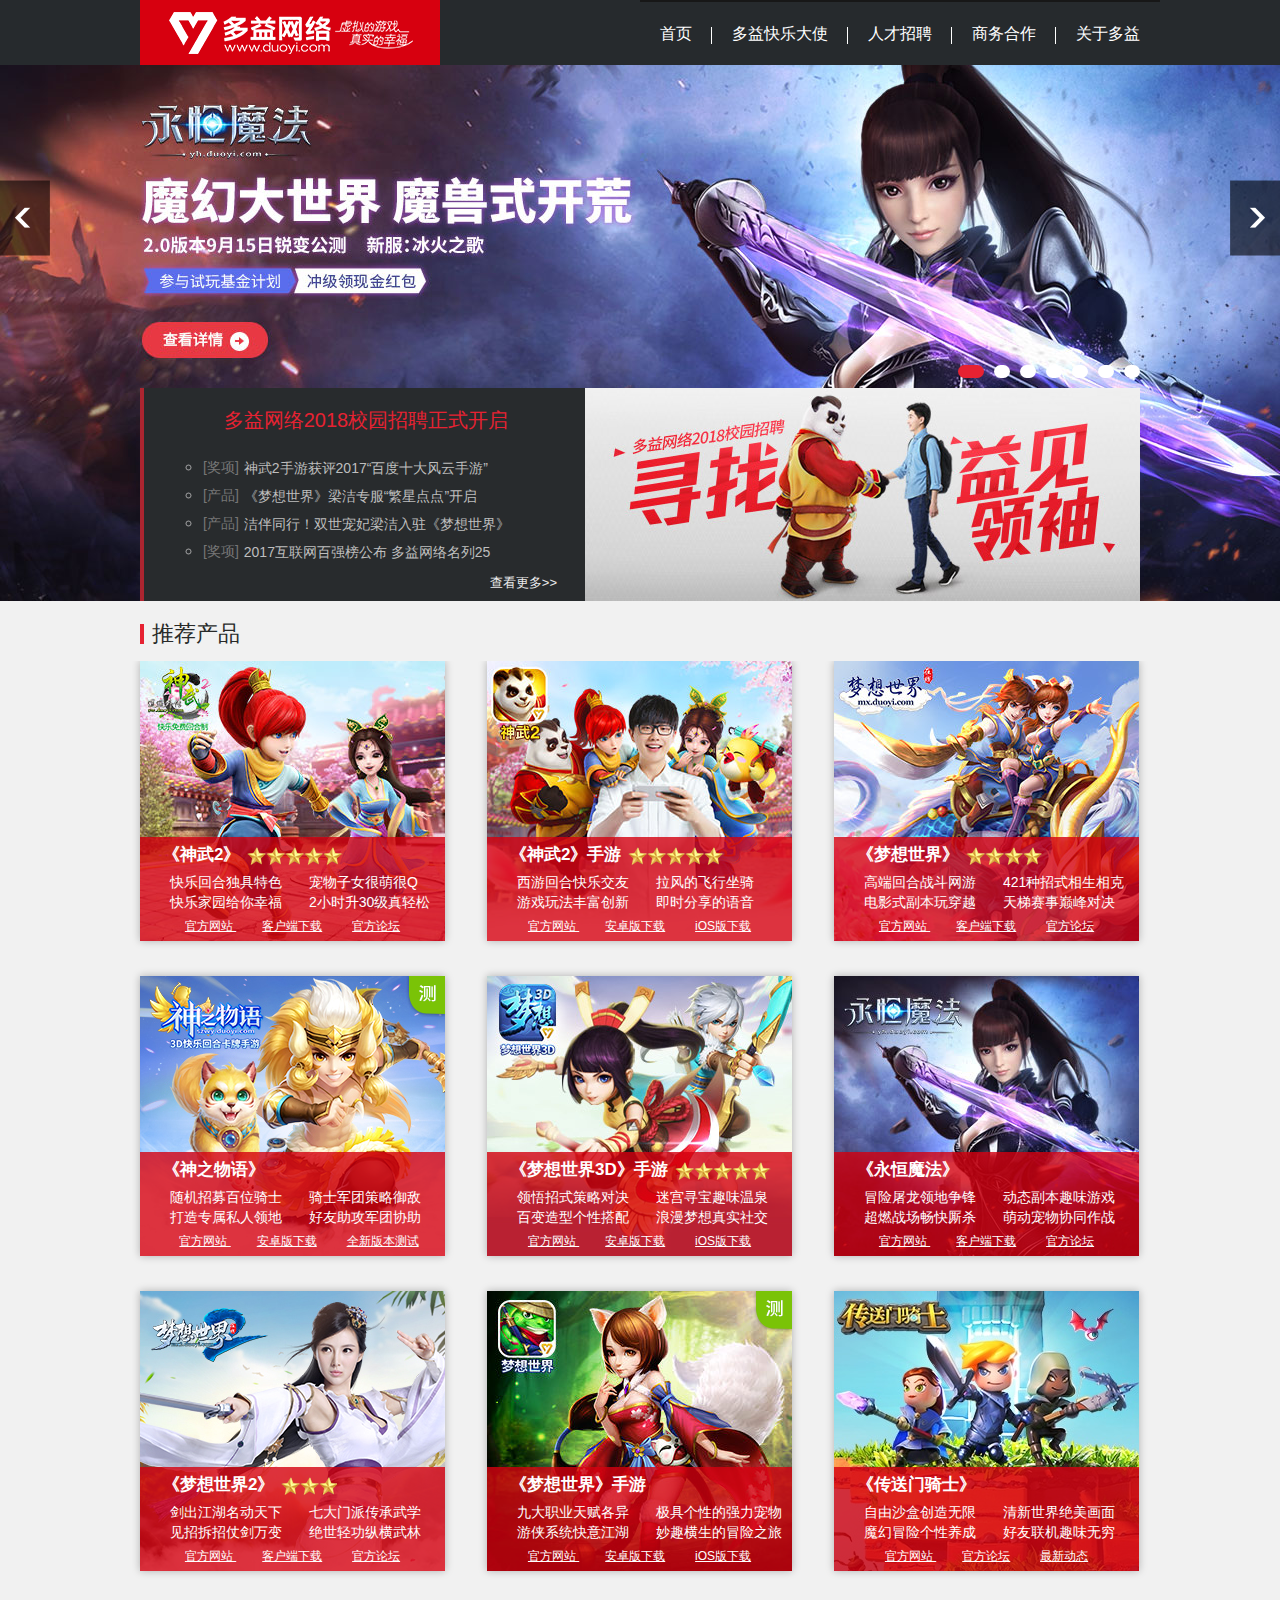
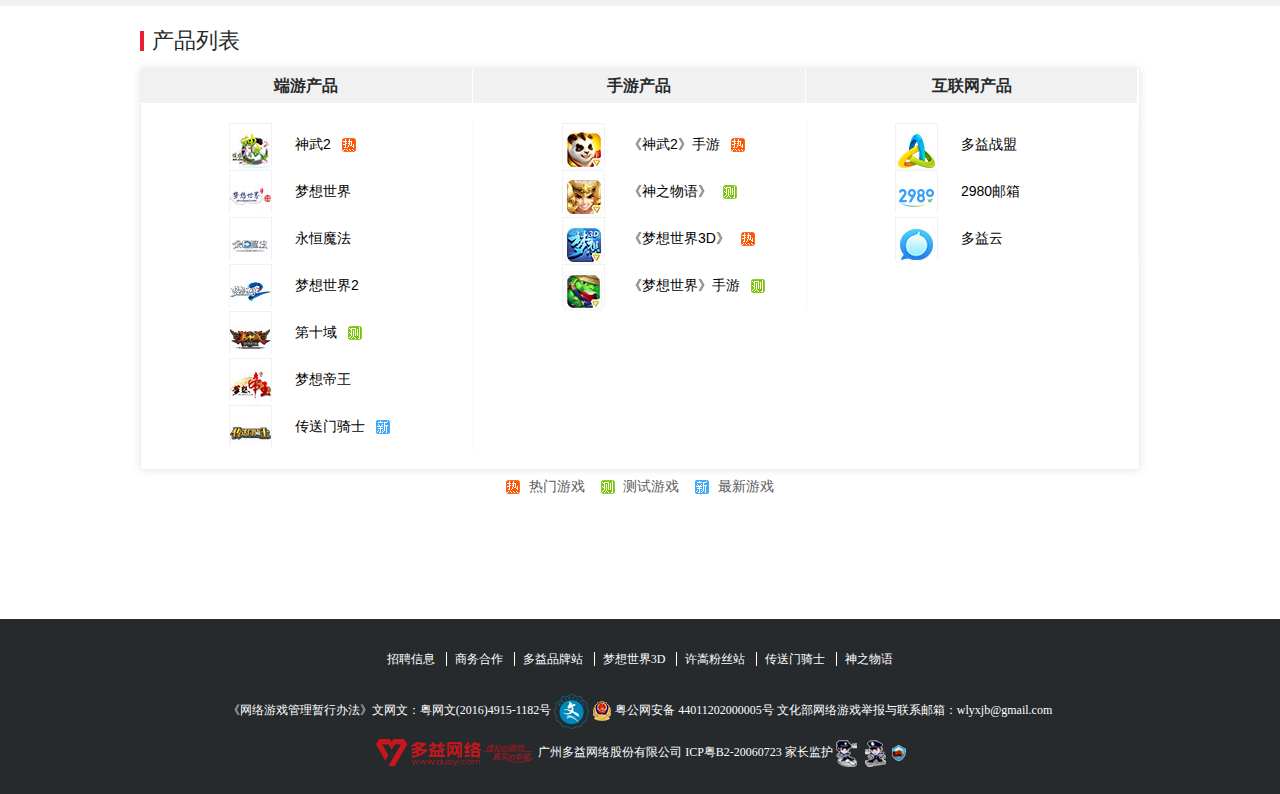
<file: duoyigame.html>
<!DOCTYPE HTML>
<html>
<head>
	<meta charset="UTF-8">
	<meta http-equiv="Content-Type" content="text/html; charset=UTF-8" />
	<title>多益网络官网-虚拟的游戏 真实的幸福-神武2|梦想世界3D|传送门骑士|神之物语</title>
	<link rel="shortcut icon" href="img/index/favicon.ico"/>
	<link rel="stylesheet" href="css/base.css">
	<link rel="stylesheet" href="css/commonFooter.css">
	<link rel="stylesheet" href="css/duoyigames.css">
</head>
<body>
	<!--主体页面-->
	<div class="s1">
	<!--顶部内容-->
		<div class="head">
			<div class="head_inner">
				<h2 class="logo">
					<a href="duoyigame.html">
						<img src="img/duoyigames/logo.png" alt="多益网络">
					</a>
				</h2>
				<div class="nav">
					<ul>
						<li>
							<a href="#">首页</a>
							<span></span>
						</li>
						<li>
							<a href="xusong.html" target="_blank">多益快乐大使</a>
							<span></span>
						</li>
						<li>
							<a href="javascript:;">人才招聘</a>
							<span></span>
							<div class="subNav">
								<a href="javascript:;">社会招聘</a>
								<a href="javascript:;">校园招聘</a>
							</div>
						</li>
						<li>
							<a href="javascript:;">商务合作</a>
							<span></span>
						</li>
						<li>
							<a href="javascript:;">关于多益</a>
						</li>
					</ul>
				</div>
			</div>
		</div>
	<!--轮播区域-->
		<div class="focus clear">
			<div class="banner clear">
				<ul>
					<li class="on">
						<a href="index.html" target="_blank">
							<img src="img/duoyigames/b1.jpg" alt="">
						</a>
					</li>
					<li>
						<a  href="index.html" target="_blank">
							<img src="img/duoyigames/b2.jpg" alt="">
						</a>
					</li>
					<li>
						<a  href="index.html" target="_blank">
							<img src="img/duoyigames/b3.jpg" alt="">
						</a>
					</li>
					<li>
						<a href="index.html" target="_blank">
							<img src="img/duoyigames/b4.jpg" alt="">
						</a>
					</li>
					<li>
						<a  href="index.html" target="_blank">
							<img src="img/duoyigames/b5.jpg" alt="">
						</a>
					</li>
					<li>
						<a  href="index.html" target="_blank">
							<img src="img/duoyigames/b6.jpg" alt="">
						</a>
					</li>
					<li>
						<a  href="index.html" target="_blank">
							<img src="img/duoyigames/b7.jpg" alt="">
						</a>
					</li>
				</ul>
				<a class="btnArrow btnL"></a>
				<a class="btnArrow btnR"></a>
			</div>
			<div class="bd clear">
				<div class="bannerCircle">
					<a></a>
					<a></a>
					<a></a>
					<a></a>
					<a></a>
					<a></a>
					<a></a>
				</div>
				<div class="activeArea clear">
					<div class="news">
						<div class="newsCon">
							<div class="newsHot">
								<h4><a href="javascript:;">多益网络2018校园招聘正式开启</a></h4>
							</div>
							<div class="newsList">
								<ul>
									<li>
										<span>[奖项]</span>
										<a href="javascript:;">神武2手游获评2017“百度十大风云手游”</a>
									</li>
									<li>
										<span>[产品]</span>
										<a href="javascript:;">《梦想世界》梁洁专服“繁星点点”开启</a>
									</li>
									<li>
										<span>[产品]</span>
										<a href="javascript:;">洁伴同行！双世宠妃梁洁入驻《梦想世界》</a>
									</li>
									<li>
										<span>[奖项]</span>
										<a href="javascript:;">2017互联网百强榜公布 多益网络名列25</a>
									</li>
								</ul>
								<a href="javascript:;" class="newsMore">查看更多&gt;&gt;</a>
							</div>
						</div>
					</div>
					<div class="hotPic">
						<a href="javascript:;" title="校招">
							<img src="img/duoyigames/zhaopin.jpg" alt="校招">
						</a>
					</div>
				</div>
			</div>
		</div>
	<!--主体区域-->
		<div class="recommend">
			<div class="wrap">
				<h2 class="mtit">
					<span></span>
					推荐产品
				</h2>
				<div class="recommendCon clear">
					<ul>
						<li>
							<a href="index.html" target="_blank" class="recPic">
								<img src="img/duoyigames/img_pro1.jpg" alt="神武2">
								<i class="light"></i>
							</a>
							<div class="proInfo">
								<div class="proInfoCon">
									<dl>
										<dt>
											<a href="javascript:;">《神武2》</a>
											<span class="star5"></span>
										</dt>
										<dd>
											<a href="javascript:;">快乐回合独具特色</a>
											<a href="javascript:;">宠物子女很萌很Q</a>
										</dd>
										<dd>
											<a href="javascript:;">快乐家园给你幸福</a>
											<a href="javascript:;">2小时升30级真轻松</a>
										</dd>
									</dl>
									<div class="sfd">
										<a href="index.html">官方网站 </a>
										<a href="javascript:;">客户端下载</a>
										<a href="javascript:;">官方论坛</a>
									</div>
								</div>
							</div>
							<div class="proInfoBg"></div>
						</li>
						<li>
							<a href="index.html" target="_blank" class="recPic">
								<img src="img/duoyigames/img_pro2.jpg" alt="神武2手游">
								<i class="light"></i>
							</a>
							<div class="proInfo">
								<div class="proInfoCon">
									<dl>
										<dt>
											<a href="javascript:;">《神武2》手游</a>
											<span class="star5"></span>
										</dt>
										<dd>
											<a href="javascript:;">西游回合快乐交友</a>
											<a href="javascript:;">拉风的飞行坐骑</a>
										</dd>
										<dd>
											<a href="javascript:;">游戏玩法丰富创新</a>
											<a href="javascript:;">即时分享的语音</a>
										</dd>
									</dl>
									<div class="sfd">
										<a href="index.html">官方网站 </a>
										<a href="javascript:;">安卓版下载</a>
										<a href="javascript:;">iOS版下载</a>
									</div>
								</div>
							</div>
							<div class="proInfoBg"></div>
						</li>
						<li>
							<a href="index.html" target="_blank" class="recPic">
								<img src="img/duoyigames/img_pro3.jpg" alt="梦想世界">
								<i class="light"></i>
							</a>
							<div class="proInfo">
								<div class="proInfoCon">
									<dl>
										<dt>
											<a href="javascript:;">《梦想世界》</a>
											<span class="star4"></span>
										</dt>
										<dd>
											<a href="javascript:;">高端回合战斗网游</a>
											<a href="javascript:;">421种招式相生相克</a>
										</dd>
										<dd>
											<a href="javascript:;">电影式副本玩穿越</a>
											<a href="javascript:;">天梯赛事巅峰对决</a>
										</dd>
									</dl>
									<div class="sfd">
										<a href="index.html">官方网站 </a>
										<a href="download.html">客户端下载</a>
										<a href="bbs.html">官方论坛</a>
									</div>
								</div>
							</div>
							<div class="proInfoBg"></div>
						</li>
						<li>
							<a href="index.html" target="_blank" class="recPic">
								<img src="img/duoyigames/img_pro4.jpg" alt="神之物语">
								<i class="light"></i>
							</a>
							<div class="ceshi"></div>
							<div class="proInfo">
								<div class="proInfoCon">
									<dl>
										<dt>
											<a href="javascript:;">《神之物语》</a>
											<!-- <span class="star4"></span> -->
										</dt>
										<dd>
											<a href="javascript:;">随机招募百位骑士</a>
											<a href="javascript:;">骑士军团策略御敌</a>
										</dd>
										<dd>
											<a href="javascript:;">打造专属私人领地</a>
											<a href="javascript:;">好友助攻军团协助</a>
										</dd>
									</dl>
									<div class="sfd">
										<a href="index.html" target="_blank">官方网站 </a>
										<a href="download.html">安卓版下载</a>
										<a href="bbs.html">全新版本测试预约</a>
									</div>
								</div>
							</div>
							<div class="proInfoBg"></div>
						</li>
						<li>
							<a href="index.html" target="_blank" class="recPic">
								<img src="img/duoyigames/img_pro5.jpg" alt="梦想世界3D手游">
								<i class="light"></i>
							</a>
							<div class="proInfo">
								<div class="proInfoCon">
									<dl>
										<dt style="width:266px">
											<a href="javascript:;">《梦想世界3D》手游</a>
											<span class="star5"></span>
										</dt>
										<dd>
											<a href="javascript:;">领悟招式策略对决</a>
											<a href="javascript:;">迷宫寻宝趣味温泉</a>
										</dd>
										<dd>
											<a href="javascript:;">百变造型个性搭配</a>
											<a href="javascript:;">浪漫梦想真实社交</a>
										</dd>
									</dl>
									<div class="sfd">
										<a href="index.html" target="_blank">官方网站 </a>
										<a href="download.html" target="_blank">安卓版下载</a>
										<a href="download.html" target="_blank">iOS版下载</a>
									</div>
								</div>
							</div>
							<div class="proInfoBg"></div>
						</li>
						<li>
							<a href="index.html" target="_blank" class="recPic">
								<img src="img/duoyigames/img_pro6.jpg" alt="永恒魔法">
								<i class="light"></i>
							</a>
							<div class="proInfo">
								<div class="proInfoCon">
									<dl>
										<dt>
											<a href="javascript:;">《永恒魔法》</a>
											<!-- <span class="star4"></span> -->
										</dt>
										<dd>
											<a href="javascript:;">冒险屠龙领地争锋</a>
											<a href="javascript:;">动态副本趣味游戏</a>
										</dd>
										<dd>
											<a href="javascript:;">超燃战场畅快厮杀</a>
											<a href="javascript:;">萌动宠物协同作战</a>
										</dd>
									</dl>
									<div class="sfd">
										<a href="index.html" target="_blank">官方网站 </a>
										<a href="download.html" target="_blank">客户端下载</a>
										<a href="bbs.html" target="_blank">官方论坛</a>
									</div>
								</div>
							</div>
							<div class="proInfoBg"></div>
						</li>
						<li>
							<a href="index.html" target="_blank" class="recPic">
								<img src="img/duoyigames/img_pro7.jpg" alt="梦想世界2">
								<i class="light"></i>
							</a>
							<div class="proInfo">
								<div class="proInfoCon">
									<dl>
										<dt>
											<a href="javascript:;">《梦想世界2》</a>
											<span class="star3"></span>
										</dt>
										<dd>
											<a href="javascript:;">剑出江湖名动天下</a>
											<a href="javascript:;">七大门派传承武学</a>
										</dd>
										<dd>
											<a href="javascript:;">见招拆招仗剑万变</a>
											<a href="javascript:;">绝世轻功纵横武林</a>
										</dd>
									</dl>
									<div class="sfd">
										<a href="index.html" target="_blank">官方网站 </a>
										<a href="download.html" target="_blank">客户端下载</a>
										<a href="bbs.html" target="_blank">官方论坛</a>
									</div>
								</div>
							</div>
							<div class="proInfoBg"></div>
						</li>
						<li>
							<a href="index.html" target="_blank" class="recPic">
								<img src="img/duoyigames/img_pro8.jpg" alt="梦想世界 手游">
								<i class="light"></i>
							</a>
							<div class="ceshi"></div>
							<div class="proInfo">
								<div class="proInfoCon">
									<dl>
										<dt>
											<a href="javascript:;">《梦想世界》手游</a>
											<!-- <span class="star4"></span> -->
										</dt>
										<dd>
											<a href="javascript:;">九大职业天赋各异</a>
											<a href="javascript:;">极具个性的强力宠物</a>
										</dd>
										<dd>
											<a href="javascript:;">游侠系统快意江湖</a>
											<a href="javascript:;">妙趣横生的冒险之旅</a>
										</dd>
									</dl>
									<div class="sfd">
										<a href="index.html" target="_blank">官方网站 </a>
										<a href="download.html" target="_blank">安卓版下载</a>
										<a href="download.html" target="_blank">iOS版下载</a>
									</div>
								</div>
							</div>
							<div class="proInfoBg"></div>
						</li>
						<li>
							<a href="index.html" target="_blank" class="recPic">
								<img src="img/duoyigames/img_pro9.jpg" alt="传送门骑士">
								<i class="light"></i>
							</a>
							<div class="proInfo">
								<div class="proInfoCon">
									<dl>
										<dt>
											<a href="javascript:;">《传送门骑士》</a>
											<!-- <span class="star4"></span> -->
										</dt>
										<dd>
											<a href="javascript:;">自由沙盒创造无限</a>
											<a href="javascript:;">清新世界绝美画面</a>
										</dd>
										<dd>
											<a href="javascript:;">魔幻冒险个性养成</a>
											<a href="javascript:;">好友联机趣味无穷</a>
										</dd>
									</dl>
									<div class="sfd">
										<a href="index.html" target="_blank">官方网站 </a>
										<a href="bbs.html" target="_blank">官方论坛</a>
										<a href="bbs.html" target="_blank">最新动态</a>
									</div>
								</div>
							</div>
							<div class="proInfoBg"></div>
						</li>
					</ul>
				</div>
			</div>
		</div>
	<!--游戏列表-->
		<div class="gameList">
			<div class="wrap">
				<h2 class="mtit">
					<span></span>
					产品列表
				</h2>
				<div class="gameListCon">
					<div class="gameMod">
						<h3>
							<a href="javascript:;">端游产品</a>
						</h3>
						<div class="gameModCon">
							<ul>
								<li>
									<a href="index.html" target="_blank">
										<div class="slogo">
											<img src="img/duoyigames/sw2_s.jpg" alt="" class="lazy_img">
										</div>
										<span>神武2</span>
										<span>
											<img src="img/duoyigames/icon_hot.png" alt="" class="hot">
										</span>
									</a>
									<div class="pop">
										<div class="blogo">
											<img src="img/duoyigames/sw2.jpg" alt="">
										</div>
										<div class="popC">
											<div class="popT">
												<h4>
													神武2
													<span>回合制端游</span>
												</h4>
												<div class="linkArea">
													<a href="index.html" target="_blank">官方网站</a>
													<a href="download.html" target="_blank">客户端下载</a>
													<a href="bbs.html" target="_blank">官方论坛</a>
												</div>
											</div>
											<p>快乐免费回合网游！清新亮丽的游戏画面，新颖耐玩的特色系统，便捷互动的社区功能，还有独创经济系统，带来真正公平免费的游戏环境，让玩家们玩出轻松，玩出快乐！</p>
										</div>
									</div>
								</li>
								<li>
									<a href="index.html">
										<div class="slogo">
											<img src="img/duoyigames/mx_s.jpg" alt="" class="lazy_img">
										</div>
										<span>梦想世界</span>
									</a>
									<div class="pop">
										<div class="blogo">
											<img src="img/duoyigames/mx.jpg" alt="">
										</div>
										<div class="popC">
											<div class="popT">
												<h4>
													梦想世界
													<span>回合制游戏</span>
												</h4>
												<div class="linkArea">
													<a href="index.html" target="_blank">官方网站</a>
													<a href="download.html" target="_blank">客户端下载</a>
													<a href="bbs.html" target="_blank">官方论坛</a>
												</div>
											</div>
											<p>高端回合战斗网游，拥有富有策略的战斗系统，11个流派421种招式，相生相克变幻无穷。独创电影式副本、随机迷宫探险，更有酷炫角色装扮，以多种极具想象力玩法，被评为“最佳创新网络游戏”。 </p>
										</div>
									</div>
								</li>
								<li>
									<a href="index.html">
										<div class="slogo">
											<img src="img/duoyigames/yh_s.jpg" alt="" class="lazy_img">
										</div>
										<span>永恒魔法</span>
									</a>
									<div class="pop">
										<div class="blogo">
											<img src="img/duoyigames/yh.jpg" alt="">
										</div>
										<div class="popC">
											<div class="popT">
												<h4>
													永恒魔法
													<span>纯正魔幻冒险RPG</span>
												</h4>
												<div class="linkArea">
													<a href="index.html" target="_blank">官方网站</a>
													<a href="download.html" target="_blank">客户端下载</a>
													<a href="bbs.html" target="_blank">官方论坛</a>
												</div>
											</div>
											<p>《永恒魔法》是多益网络最新研发的纯正魔幻冒险RPG，包含影视级流光视觉画面、6大职业多姿态自由切换、组合式变形定制技能、变幻莫测的动态副本、40人V40人的热血大战场、奇幻萌动的宠物等特色。</p>
										</div>
									</div>
								</li>
								<li>
									<a href="index.html">
										<div class="slogo">
											<img src="img/duoyigames/mx2_s.jpg" alt="" class="lazy_img">
										</div>
										<span>梦想世界2</span>
									</a>
									<div class="pop">
										<div class="blogo">
											<img src="img/duoyigames/mx2.jpg" alt="">
										</div>
										<div class="popC">
											<div class="popT">
												<h4>
													梦想世界2
													<span>回合制游戏</span>
												</h4>
												<div class="linkArea">
													<a href="index.html" target="_blank">官方网站</a>
													<a href="download.html" target="_blank">客户端下载</a>
													<a href="bbs.html" target="_blank">官方论坛</a>
												</div>
											</div>
											<p>东方武侠回合制网游。12位身怀绝技的主角，7大门派各具特色，侠客对决见招拆招，门派天赋打造专属角色。来《梦想世界2》，开启波澜壮阔的江湖之旅！</p>
										</div>
									</div>
								</li>
								<li>
									<a href="index.html">
										<div class="slogo">
											<img src="img/duoyigames/d10_s.jpg" alt="" class="lazy_img">
										</div>
										<span>第十域</span>
										<span>
											<img src="img/duoyigames/icon_ce.png" alt="" class="hot">
										</span>
									</a>
									<div class="pop">
										<div class="blogo">
											<img src="img/duoyigames/d10.jpg" alt="">
										</div>
										<div class="popC">
											<div class="popT">
												<h4>
													第十域
													<span>moba游戏</span>
												</h4>
												<div class="linkArea">
													<a href="index.html" target="_blank">官方网站</a>
													<a href="download.html" target="_blank">客户端下载</a>
													<a href="bbs.html" target="_blank">官方论坛</a>
												</div>
											</div>
											<p>《第十域》是多益首款MOBA游戏，以“5V5英雄团战”为核心，快节奏竞技对战，每盘都充满竞技、协作、战斗的游戏乐趣！</p>
										</div>
									</div>
								</li>
								<li>
									<a href="index.html">
										<div class="slogo">
											<img src="img/duoyigames/dw_s.jpg" alt="" class="lazy_img">
										</div>
										<span>梦想帝王</span>
									</a>
									<div class="pop">
										<div class="blogo">
											<img src="img/duoyigames/dw.jpg" alt="">
										</div>
										<div class="popC">
											<div class="popT">
												<h4>
													梦想帝王
													<span>策略游戏</span>
												</h4>
												<div class="linkArea">
													<a href="index.html" target="_blank">官方网站</a>
													<a href="download.html" target="_blank">客户端下载</a>
													<a href="bbs.html" target="_blank">官方论坛</a>
												</div>
											</div>
											<p>《梦想帝王》是多益网络自主研发的战争策略游戏！450位历代名将待你差遣，61位传奇秀女后宫陪伴，海量策略玩法助你成就战争之王！</p>
										</div>
									</div>
								</li>
								<li>
									<a href="index.html">
										<div class="slogo">
											<img src="img/duoyigames/csm_s.jpg" alt="" class="lazy_img">
										</div>
										<span>传送门骑士</span>
										<span>
											<img src="img/duoyigames/icon_new.png" alt="" class="hot">
										</span>
									</a>
									<div class="pop">
										<div class="blogo">
											<img src="img/duoyigames/csm.jpg" alt="">
										</div>
										<div class="popC">
											<div class="popT">
												<h4>
													传送门骑士
													<span>动作冒险沙盒游戏</span>
												</h4>
												<div class="linkArea">
													<a href="index.html" target="_blank">官方网站</a>
													<a href="download.html" target="_blank">客户端下载</a>
													<a href="bbs.html" target="_blank">官方论坛</a>
												</div>
											</div>
											<p>《传送门骑士》是一款自由动作冒险RPG沙盒游戏，发挥无限想象，创造属于自己的世界；养成最强骑士，探索传送门背后的神秘魔幻世界！</p>
										</div>
									</div>
								</li>
							</ul>
						</div>
					</div>
					<div class="gameMod">
						<h3>
							<a href="javascript:;">手游产品</a>
						</h3>
						<div class="gameModCon">
						<ul>
								<li>
									<a href="index.html">
										<div class="slogo">
											<img src="img/duoyigames/swsy2_s.jpg" alt="" class="lazy_img">
										</div>
										<span>《神武2》手游</span>
										<span>
											<img src="img/duoyigames/icon_hot.png" alt="" class="hot">
										</span>
									</a>
									<div class="pop">
										<div class="blogo">
											<img src="img/duoyigames/swsy2.jpg" alt="">
										</div>
										<div class="popC">
											<div class="popT">
												<h4>
													《神武2》手游
													<span>回合制手游</span>
												</h4>
												<div class="linkArea">
													<a href="index.html" target="_blank">官方网站</a>
													<a href="download.html" target="_blank">客户端下载</a>
													<a href="bbs.html" target="_blank">官方论坛</a>
												</div>
											</div>
										</div>
										<div class="popB">
											<span>
												<img src="img/duoyigames/twocode2.jpg" alt="">	
												<br>
												扫描下载游戏
											</span>
											<p>真正的网游手游来了！《神武2》手游玩法丰富，画风清新唯美，更有全新飞行坐骑！西游回合，快乐交友，畅快语聊，尽在《神武2》手游。</p>
										</div>
									</div>
								</li>
								<li>
									<a href="index.html">
										<div class="slogo">
											<img src="img/duoyigames/szwy_s.jpg" alt="" class="lazy_img">
										</div>
										<span>《神之物语》</span>
										<span>
											<img src="img/duoyigames/icon_ce.png" alt="" class="hot">
										</span>
									</a>
									<div class="pop">
										<div class="blogo">
											<img src="img/duoyigames/szwy.jpg" alt="">
										</div>
										<div class="popC">
											<div class="popT">
												<h4>
													神之物语
													<span>3D快乐回合卡牌手游</span>
												</h4>
												<div class="linkArea">
													<a href="index.html" target="_blank">官方网站</a>
													<a href="download.html" target="_blank">客户端下载</a>
													<a href="bbs.html" target="_blank">全新版本测试预约</a>
												</div>
											</div>
											<p>《神之物语》是一款全新的3D快乐回合卡牌手游，以简单的搭配、操作，呈现回合游戏策略战斗的无穷乐趣。继承庄园，经营领地，招募骑士，缔造属于自己的奇妙物语!可招募多达上百种骑士，培养守护一生的骑士军团;挑战巨型Boss，展现魄力十足的战斗场景，让你感受到淋漓尽致的视觉冲击;以优秀的打击感，丰富的策略搭配组合，创造极致的战斗体验！ </p>
										</div>
									</div>
								</li>
								<li>
									<a href="index.html">
										<div class="slogo">
											<img src="img/duoyigames/mx3d_s.jpg" alt="" class="lazy_img">
										</div>
										<span>《梦想世界3D》</span>
										<span>
											<img src="img/duoyigames/icon_hot.png" alt="" class="hot">
										</span>
									</a>
									<div class="pop">
										<div class="blogo">
											<img src="img/duoyigames/mx3d.jpg" alt="">
										</div>
										<div class="popC">
											<div class="popT">
												<h4>
													《梦想世界3D》
													<span>3D回合制手游</span>
												</h4>
												<div class="linkArea">
													<a href="index.html" target="_blank">官方网站</a>
													<a href="download.html" target="_blank">安卓下载</a>
													<a href="download.html" target="_blank">IOS下载</a>
												</div>
											</div>
										</div>
										<div class="popB">
											<span>
												<img src="img/duoyigames/twocode.jpg" alt="">	
												<br>
												扫描下载游戏
											</span>
											<p>《梦想世界3D》手游传承经典IP，独创策略回合战斗体系，9大职业随机领悟百变216种招式；闯迷宫、泡温泉海量创新玩法颠覆想象，乐趣横生；翅膀、时装、泳装、头饰百变搭配，彰显与众不同；同城好友推荐，浪漫社交温情相伴，共建家园抚育萌娃，享受真实梦想人生。</p>
										</div>
									</div>
								</li>
								<li>
									<a href="index.html">
										<div class="slogo">
											<img src="img/duoyigames/mxsy_s.jpg" alt="" class="lazy_img">
										</div>
										<span>《梦想世界》手游</span>
										<span>
											<img src="img/duoyigames/icon_ce.png" alt="" class="hot">
										</span>
									</a>
									<div class="pop">
										<div class="blogo">
											<img src="img/duoyigames/mxsy.jpg" alt="">
										</div>
										<div class="popC">
											<div class="popT">
												<h4>
													《梦想世界》手游
													<span>回合制手游</span>
												</h4>
												<div class="linkArea">
													<a href="index.html" target="_blank">官方网站</a>
													<a href="download.html" target="_blank">安卓下载</a>
													<a href="download.html" target="_blank">IOS下载</a>
												</div>
											</div>
										</div>
										<div class="popB">
											<span>
												<img src="img/duoyigames/twocode.png" alt="">	
												<br>
												扫描下载游戏
											</span>
											<p>趣味策略回合制手游！百变职业，玩出不一样！快意恩仇自由PK，奇招异式耍威风；花样宠物个性养成，携华美坐骑翅膀问鼎江湖；绿色环境，轻松任务；高颜值选秀，快乐社交，邀你踏上全新征程！</p>
										</div>
									</div>
								</li>
							</ul>
						</div>
					</div>
					<div class="gameMod last">
						<h3>
							<a href="javascript:;">互联网产品</a>
						</h3>
						<div class="gameModCon">
						<ul>
								<li>
									<a href="index.html">
										<div class="slogo">
											<img src="img/duoyigames/dygame_s.jpg" alt="" class="lazy_img">
										</div>
										<span>多益战盟</span>
									</a>
									<div class="pop">
										<div class="blogo">
											<img src="img/duoyigames/dygame.jpg" alt="">
										</div>
										<div class="popC">
											<div class="popT">
												<h4>
													多益战盟
													<span>一站式畅玩多益游戏</span>
												</h4>
												<div class="linkArea">
													<a href="index.html" target="_blank">官方网站</a>
													<a href="download.html" target="_blank">客户端下载</a>
													<a href="bbs.html" target="_blank">官方论坛</a>
												</div>
											</div>
											<p>多益战盟，是多益网络最新推出的游戏平台，提供便捷的游戏下载管理以及社区交流服务，让你一站式畅玩多益游戏！ </p>
										</div>
									</div>
								</li>
								<li>
									<a href="index.html">
										<div class="slogo">
											<img src="img/duoyigames/2980_s.jpg" alt="" class="lazy_img">
										</div>
										<span>2980邮箱</span>
									</a>
									<div class="pop">
										<div class="blogo">
											<img src="img/duoyigames/2980.jpg" alt="">
										</div>
										<div class="popC">
											<div class="popT">
												<h4>
													2980邮箱
													<span>让我们的心更近</span>
												</h4>
												<div class="linkArea">
													<a href="javascript:;">进入邮箱</a>
													<a href="javascript:;">APP下载</a>
													<a href="javascript:;">官方论坛</a>
												</div>
											</div>
											<div class="mail_p1">2980邮箱立志于打造最专业的邮箱，为用户提供安全稳定，值得信赖的服务。</div>
											<div class="mail_p2">
												<img src="img/duoyigames/code_2980.png" alt="">
												<span>
													关注2980微信
													<br>
													更多精彩放送
												</span>
											</div>
										</div>
									</div>
								</li>
								<li>
									<a href="index.html">
										<div class="slogo">
											<img src="img/duoyigames/yixin_s.jpg" alt="" class="lazy_img">
										</div>
										<span>多益云</span>
									</a>
									<div class="pop">
										<div class="blogo">
											<img src="img/duoyigames/yixin.jpg" alt="">
										</div>
										<div class="popC">
											<div class="popT">
												<h4>
													多益云
													<span>企业即时通讯</span>
												</h4>
												<div class="linkArea">
													<a href="javascript:;">官方网站</a>
													<a href="javascript:;">客户端下载</a>
													<a href="javascript:;">官方论坛</a>
												</div>
											</div>
											<p>多益云，免费的企业即时通讯平台，提供专业高效的企业办公通讯服务，让沟通顺畅无阻。 </p>
										</div>
									</div>
								</li>
							</ul>
						</div>
					</div>
				</div>
				<div class="zhushi">
					<img src="img/duoyigames/icon_hot.png" alt="">
					热门游戏
					<img src="img/duoyigames/icon_ce.png" alt="" class="ce">	
					测试游戏
					<img src="img/duoyigames/icon_new.png" alt="" class="ce">
					最新游戏
				</div>
			</div>
		</div>
	</div>
	<!--页面底部-->
	<div class="foot">
		<ul>
			<li>
				<a href="javscript:;">招聘信息</a>
			</li>
			<li>
				<a href="javscript:;">商务合作</a>
			</li>
			<li>
				<a href="javscript:;">多益品牌站</a>
			</li>
			<li>
				<a href="javscript:;">梦想世界3D</a>
			</li>
			<li>
				<a href="javscript:;">许嵩粉丝站</a>
			</li>
			<li>
				<a href="javscript:;">传送门骑士</a>
			</li>
			<li class="right_border">
				<a href="javscript:;">神之物语</a>
			</li>
		</ul>
		<p>
			<a href="javascript:;"> 《网络游戏管理暂行办法》</a>文网文：粤网文(2016)4915-1182号
			<a href="javascript:;">
				<img src="img/duoyigames/wen.png" alt="文化部">
			</a>
			<a href="javascript:;">
				<img src="img/duoyigames/gongan.png" alt="公安机关备案号">
				粤公网安备 44011202000005号
			</a>
			<a href="javascript:;">文化部网络游戏举报与联系邮箱：wlyxjb@gmail.com</a>
		</p>
		<p>
			<a href="javascript:;">
				<img src="img/index/logo_txt.png" alt="广州多益网络股份有限公司">
			</a>
			广州多益网络股份有限公司
			<a href="javascript:;">ICP粤B2-20060723</a>
			<a href="javascript:;">家长监护</a>
			<a href="javascript:;">
				<img src="img/index/police01.png" alt="">
			</a>
			<a href="javascript:;">
				<img src="img/index/police02.png" alt="">
			</a>
			<a href="javascript:;">
				<img src="img/index/anwang.png" alt="">
			</a>
		</p>
	</div>
	<script src="js/jquery-3.2.1.js"></script>
	<script src="js/duoyigames.js"></script>
	<!--<script src="js/duoyigames/index.js"></script>-->
</body>
</html>
</file>
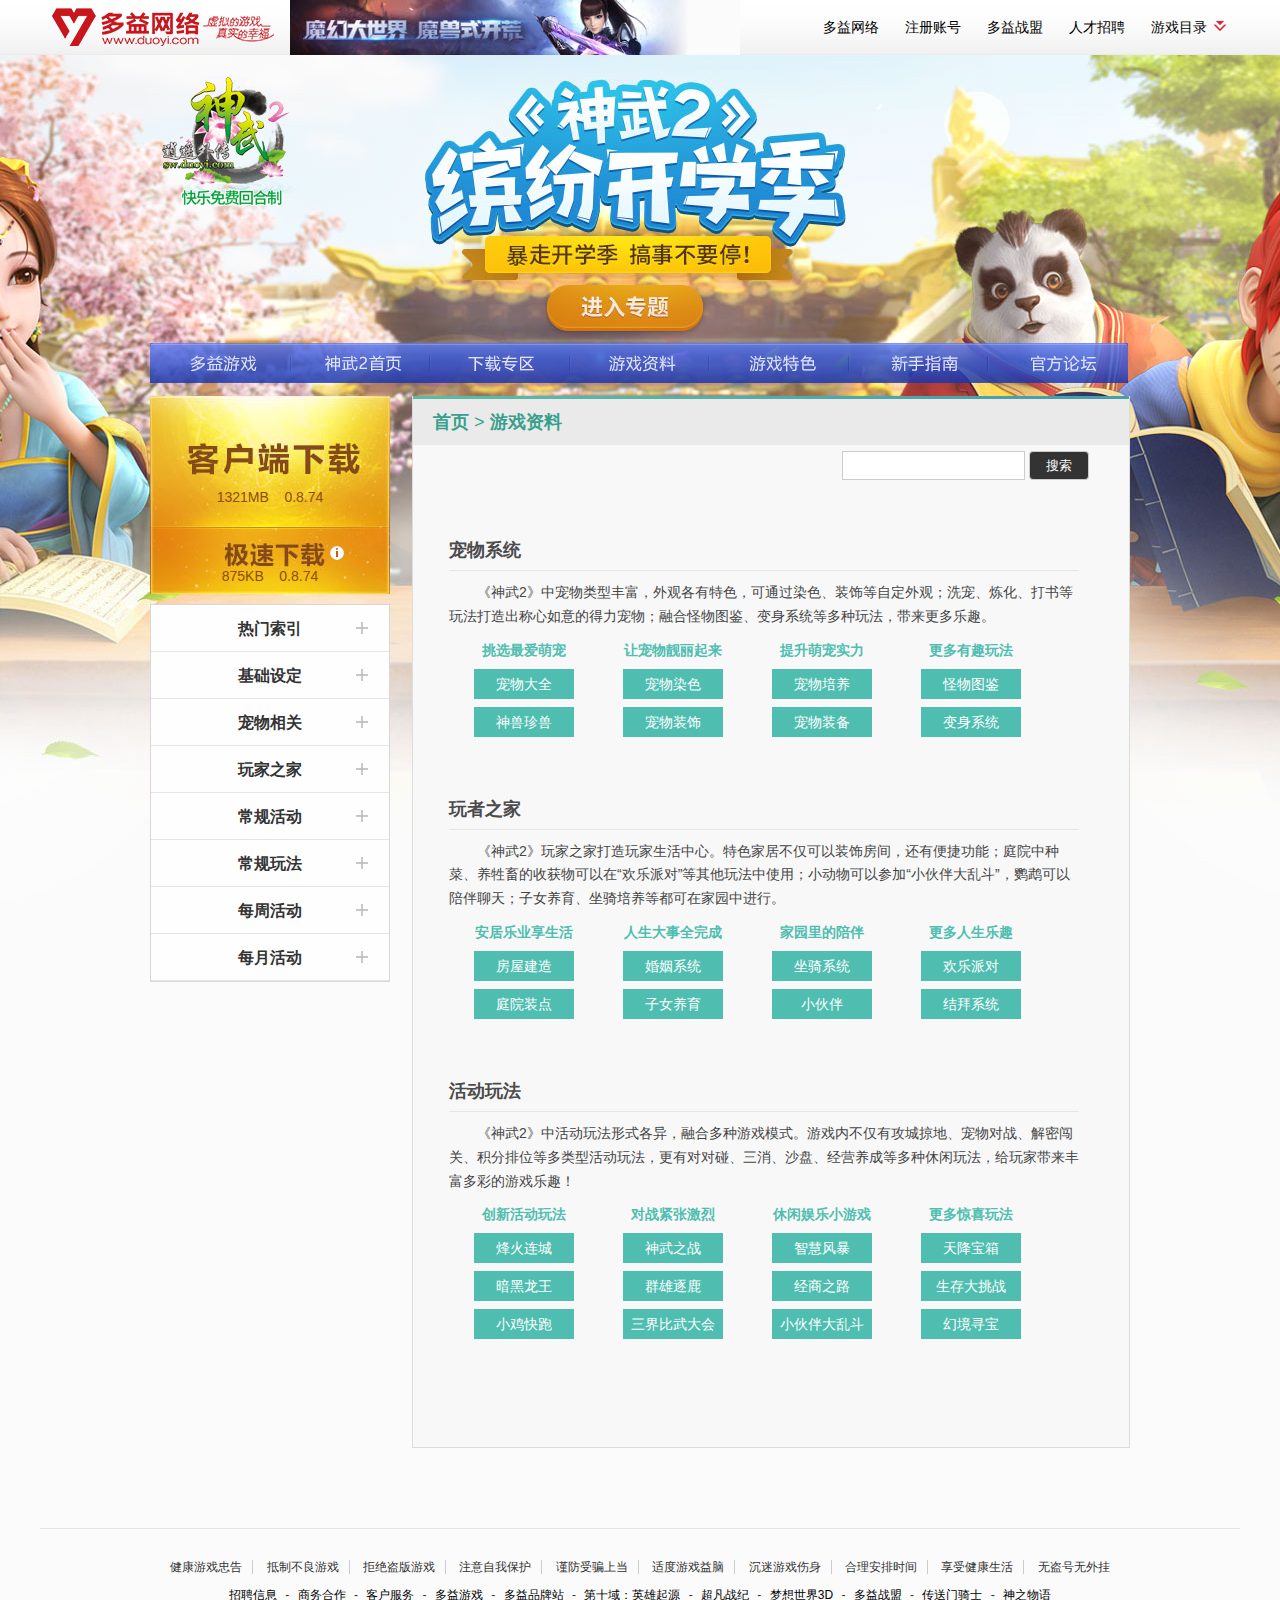
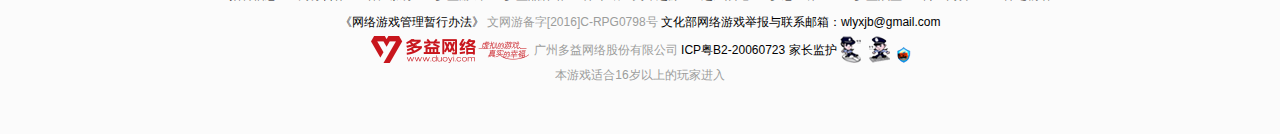
<file: gamedata.html>
<!DOCTYPE html>
<html>
<head>
  <title>《神武2》官网-快乐免费回合制网游|2017好玩的网络游戏 绿色免费-多益网络</title>
  <link rel="shortcut icon" href="img/index/sw.ico"/>
  <meta charset="utf-8" />
  <link rel="stylesheet" href="css/base.css">
  <link rel="stylesheet" href="css/commonTop.css">
  <link rel="stylesheet" href="css/commonFooter.css">
  <link rel="stylesheet" href="css/index.css">
  <link rel="stylesheet" href="css/download.css">
  <link rel="stylesheet" href="css/gamedata.css"/>
</head>
<body>
<!--页面头部begin-->
<header>
  <div id="topBar">
    <div class="topBar_inner">
      <a href="index.html">
        <img src="img/index/logo.png" alt="多益网络"class="logo_img">
      </a>
      <div class="topSmallPic">
        <a href="javascript:;">
          <img src="img/index/stop2.jpg" alt="">
        </a>
      </div>
      <div class="topBigPic">
        <a href="javascript:;">
          <img src="img/index/btop2.jpg" alt="">
        </a>
      </div>
      <div class="topNav">
        <a href="javascript:;">多益网络</a>
        <a href="javascript:;">注册账号</a>
        <a href="javascript:;">多益战盟</a>
        <div class="topNavHr">
          <span>人才招聘</span>
          <div class="topNavHrLink">
            <a href="#">社会招聘</a>
            <a href="#">校园招聘</a>
          </div>
        </div>
        <span class="topNavShowList">游戏目录 <em></em></span>
      </div>
      <div class="topbar_game_list">
        <div class="topbar_game_title clear">
          <div class="topbar_pc_title">端游产品</div>
          <div class="topbar_m_title">手游产品</div>
        </div>
        <div class="topbar_game_content clear" id="list_box">
          <div class="topbar_game_pc clear">
            <ul>
              <li class="current">
                <span class="topbar_ico_num">1</span>
                <a href="#" class="topbar_game_name">
                  神武2 <span class="topbar_ico_hot"></span>
                </a>
                <div class="topbar_game_info">
                  <img src="img/duoyigames/product/sw.jpg" alt="神武2"/>
                  <div class="topbar_bgop">
                    <a href="index.html" class="topbar_home">进入官网</a>
                    <a href="download.html" class="topbar_down">客户端下载</a>
                  </div>
                </div>
              </li>
              <li>
                <span class="topbar_ico_num">2</span>
                <a href="#" class="topbar_game_name">
                  梦想世界
                </a>
                <div class="topbar_game_info">
                  <img src="img/duoyigames/product/mx.jpg" alt="梦想世界"/>
                  <div class="topbar_bgop">
                    <a href="index.html" class="topbar_home">进入官网</a>
                    <a href="download.html" class="topbar_down">客户端下载</a>
                  </div>
                </div>
              </li>
              <li>
                <span class="topbar_ico_num">3</span>
                <a href="#" class="topbar_game_name">
                  传送门骑士 <span class="topbar_ico_new"></span>
                </a>
                <div class="topbar_game_info">
                  <img src="img/duoyigames/product/csm.jpg" alt="传送门骑士"/>
                  <div class="topbar_bgop">
                    <a href="index.html" class="topbar_home">进入官网</a>
                    <a href="download.html" class="topbar_down">客户端下载</a>
                  </div>
                </div>
              </li>
              <li>
                <span class="topbar_ico_num">4</span>
                <a href="#" class="topbar_game_name">
                  永恒魔法 <span class="topbar_ico_hot"></span>
                </a>
                <div class="topbar_game_info">
                  <img src="img/duoyigames/product/yh.jpg" alt="永恒魔法"/>
                  <div class="topbar_bgop">
                    <a href="index.html" class="topbar_home">进入官网</a>
                    <a href="download.html" class="topbar_down">客户端下载</a>
                  </div>
                </div>
              </li>
              <li>
                <span class="topbar_ico_num">5</span>
                <a href="#" class="topbar_game_name">
                  梦想世界2
                </a>
                <div class="topbar_game_info">
                  <img src="img/duoyigames/product/mx2.jpg" alt="梦想世界2"/>
                  <div class="topbar_bgop">
                    <a href="index.html" class="topbar_home">进入官网</a>
                    <a href="download.html" class="topbar_down">客户端下载</a>
                  </div>
                </div>
              </li>
              <li>
                <span class="topbar_ico_num">6</span>
                <a href="#" class="topbar_game_name">
                  第十域 <span class="topbar_ico_test"></span>
                </a>
                <div class="topbar_game_info">
                  <img src="img/duoyigames/product/d10.jpg" alt="第十域"/>
                  <div class="topbar_bgop">
                    <a href="index.html" class="topbar_home">进入官网</a>
                    <a href="download.html" class="topbar_down">客户端下载</a>
                  </div>
                </div>
              </li>
              <li>
                <span class="topbar_ico_num">7</span>
                <a href="#" class="topbar_game_name">
                  梦想帝王
                </a>
                <div class="topbar_game_info">
                  <img src="img/duoyigames/product/dw.jpg" alt="梦想帝王"/>
                  <div class="topbar_bgop">
                    <a href="index.html" class="topbar_home">进入官网</a>
                    <a href="download.html" class="topbar_down">客户端下载</a>
                  </div>
                </div>
              </li>
            </ul>
          </div>
          <div class="topbar_game_m clear">
            <ul>
              <li class="current">
                <span class="topbar_ico_num">1</span>
                <a href="#" class="topbar_game_name">
                  神武2手游 <span class="topbar_ico_hot"></span>
                </a>
                <div class="topbar_game_info">
                  <img src="img/duoyigames/product/swsy.jpg" alt="神武2手游"/>
                  <div class="topbar_bgop">
                    <a href="index.html" class="topbar_home">进入官网</a>
                    <a href="download.html" class="topbar_down_a">安卓版下载</a>
                    <a href="download.html" class="topbar_down_i">iOS版下载</a>
                  </div>
                </div>
              </li>
              <li>
                <span class="topbar_ico_num">2</span>
                <a href="#" class="topbar_game_name">
                  梦想世界3d <span class="topbar_ico_hot"></span>
                </a>
                <div class="topbar_game_info">
                  <img src="img/duoyigames/product/mx3d.jpg" alt="梦想世界3d"/>
                  <div class="topbar_bgop">
                    <a href="index.html" class="topbar_home">进入官网</a>
                    <a href="download.html" class="topbar_down_a">安卓版下载</a>
                    <a href="download.html" class="topbar_down_i">iOS版下载</a>
                  </div>
                </div>
              </li>
              <li>
                <span class="topbar_ico_num">3</span>
                <a href="#" class="topbar_game_name">
                  神之物语 <span class="topbar_ico_test"></span>
                </a>
                <div class="topbar_game_info">
                  <img src="img/duoyigames/product/szwy.jpg" alt="神之物语"/>
                  <div class="topbar_bgop">
                    <a href="index.html" class="topbar_home">进入官网</a>
                    <a href="download.html" class="topbar_down_a">安卓版下载</a>
                    <a href="download.html" class="topbar_down_i">iOS版下载</a>
                  </div>
                </div>
              </li>
              <li>
                <span class="topbar_ico_num">4</span>
                <a href="#" class="topbar_game_name">
                  梦想世界手游 <span class="topbar_ico_test"></span>
                </a>
                <div class="topbar_game_info">
                  <img src="img/duoyigames/product/mxsy.jpg" alt="梦想世界手游"/>
                  <div class="topbar_bgop">
                    <a href="index.html" class="topbar_home">进入官网</a>
                    <a href="download.html" class="topbar_down_a">安卓版下载</a>
                    <a href="download.html" class="topbar_down_i">iOS版下载</a>
                  </div>
                </div>
              </li>
            </ul>
          </div>
        </div>
        <div class="topbar_bottom">
          <span class="topbar_ico_hot"></span>
          热门游戏
          <span class="topbar_ico_test"></span>
          测试游戏
          <span class="topbar_ico_new"></span>
          最新游戏
        </div>
      </div>
    </div>
  </div>
</header>
<!--头部end-->
<!--页面主体-->
<section>
  <div id="main">
    <!--顶部导航begin-->
    <div class="head">
      <h2 class="logo">
        <a href="javascript:;">
          <img src="img/index/sw_png8.png" title="神武2官网">
        </a>
      </h2>
      <div class="gce">
        <a href="#">神武2夏日狂欢季活动</a>
      </div>
    </div>
    <div class="nav">
      <ul>
        <li class="nav1">
          <a href="duoyigame.html" target="_blank"></a>
        </li>
        <li class="nav2">
          <a href="index.html" target="_self"></a>
        </li>
        <li class="nav3">
          <a href="download.html" target="_self"></a>
        </li>
        <li class="nav4">
          <a href="gamedata.html" target="_self"></a>
        </li>
        <li class="nav5">
          <a href="gametes.html" target="_blank"></a>
        </li>
        <li class="nav6">
          <a href="guide01.html" target="_blank"></a>
        </li>
        <li class="nav7">
          <a href="bbs.html" target="_blank"></a>
        </li>
      </ul>
    </div>
    <!--顶部导航end-->
    <!--中部主体begin-->
    <div class="con clear">
      <!--主体内容begin-->
      <div class="content innerContent">
        <!--下载标题 -->
        <div class="vitt">
          <a href="javascript:;">首页</a>
          &gt;
          <a href="javascript:;">游戏资料</a>
        </div>
        <!--游戏资料主体内容 -->
        <div class="rc_gmss">
          <input type="text" class="rc_input"/>
          <input type="button" class="rc_btn" value="搜索"/>
        </div>
        <div class="dcon" id="searchcon">
          <div class="game_mod">
            <h3>宠物系统</h3>
            <p>《神武2》中宠物类型丰富，外观各有特色，可通过染色、装饰等自定外观；洗宠、炼化、打书等玩法打造出称心如意的得力宠物；融合怪物图鉴、变身系统等多种玩法，带来更多乐趣。</p>
            <ul class="game_mod_ul clear">
              <li>
                <h4>挑选最爱萌宠</h4>
                <a href="javascript:;">宠物大全</a>
                <a href="javascript:;">神兽珍兽</a>
              </li>
              <li>
                <h4>让宠物靓丽起来</h4>
                <a href="javascript:;">宠物染色</a>
                <a href="javascript:;">宠物装饰</a>
              </li>
              <li>
                <h4>提升萌宠实力</h4>
                <a href="javascript:;">宠物培养</a>
                <a href="javascript:;">宠物装备</a>
              </li>
              <li>
                <h4>更多有趣玩法</h4>
                <a href="javascript:;">怪物图鉴</a>
                <a href="javascript:;">变身系统</a>
              </li>
            </ul>
          </div>
          <div class="game_mod">
            <h3>玩者之家</h3>
            <p>《神武2》玩家之家打造玩家生活中心。特色家居不仅可以装饰房间，还有便捷功能；庭院中种菜、养牲畜的收获物可以在“欢乐派对”等其他玩法中使用；小动物可以参加“小伙伴大乱斗”，鹦鹉可以陪伴聊天；子女养育、坐骑培养等都可在家园中进行。</p>
            <ul class="game_mod_ul clear">
              <li>
                <h4>安居乐业享生活</h4>
                <a href="javascript:;">房屋建造</a>
                <a href="javascript:;">庭院装点</a>
              </li>
              <li>
                <h4>人生大事全完成</h4>
                <a href="javascript:;">婚姻系统</a>
                <a href="javascript:;">子女养育</a>
              </li>
              <li>
                <h4>家园里的陪伴</h4>
                <a href="javascript:;">坐骑系统</a>
                <a href="javascript:;">小伙伴</a>
              </li>
              <li>
                <h4>更多人生乐趣</h4>
                <a href="javascript:;">欢乐派对</a>
                <a href="javascript:;">结拜系统</a>
              </li>
            </ul>
          </div>
          <div class="game_mod">
            <h3>活动玩法</h3>
            <p>《神武2》中活动玩法形式各异，融合多种游戏模式。游戏内不仅有攻城掠地、宠物对战、解密闯关、积分排位等多类型活动玩法，更有对对碰、三消、沙盘、经营养成等多种休闲玩法，给玩家带来丰富多彩的游戏乐趣！</p>
            <ul class="game_mod_ul clear">
              <li>
                <h4>创新活动玩法</h4>
                <a href="javascript:;">烽火连城</a>
                <a href="javascript:;">暗黑龙王</a>
                <a href="javascript:;">小鸡快跑</a>
              </li>
              <li>
                <h4>对战紧张激烈</h4>
                <a href="javascript:;">神武之战</a>
                <a href="javascript:;">群雄逐鹿</a>
                <a href="javascript:;">三界比武大会</a>
              </li>
              <li>
                <h4>休闲娱乐小游戏</h4>
                <a href="javascript:;">智慧风暴</a>
                <a href="javascript:;">经商之路</a>
                <a href="javascript:;">小伙伴大乱斗</a>
              </li>
              <li>
                <h4>更多惊喜玩法</h4>
                <a href="javascript:;">天降宝箱</a>
                <a href="javascript:;">生存大挑战</a>
                <a href="javascript:;">幻境寻宝</a>
              </li>
            </ul>
          </div>
        </div>
      </div>
      <!--主体内容end-->
      <!--左侧边栏begin-->
      <aside>
        <!--客户端下载-->
        <div class="khd">
          <a href="download.html" class="full">
            <span>1321MB</span>
            &nbsp;&nbsp;
            <span>0.8.74</span>
          </a>
          <a href="download.html" class="mini">
            <span>875KB</span>
            &nbsp;&nbsp;
            <span>0.8.74</span>
          </a>
          <div class="mini_tips"></div>
        </div>
        <!--索引-->
        <div class="gmlf_bot" id="set_game_nav">
          <div class="ftL62">
            <div class="gmnav">
              <div class="gmnav1con gmnav1con_new" id="pane">
                <span class="gs1">热门索引</span>
                <div id="slideU1_1" class="option_pane">
                  <ul>
                    <div id="slideU1K_1">
                      <ul>
                        <li class="gms2">
                          <a href="javascript:;">账号注册</a>
                        </li>
                        <li class="gms2">
                          <a href="javascript:;">坐骑系统</a>
                        </li>
                        <li class="gms2">
                          <a href="javascript:;">宠物种类</a>
                        </li>
                        <li class="gms2">
                          <a href="javascript:;">子女养育</a>
                        </li>
                        <li class="gms2">
                          <a href="javascript:;">神兽使者</a>
                        </li>
                        <li class="gms2">
                          <a href="javascript:;">怪物图鉴</a>
                        </li>
                        <li class="gms2">
                          <a href="javascript:;">宠物培养</a>
                        </li>
                        <li class="gms2">
                          <a href="javascript:;">变身卡</a>
                        </li>
                        <li class="gms2">
                          <a href="javascript:;">人物属性</a>
                        </li>
                        <li class="gms3">
                          <a href="javascript:;">在线抢答</a>
                        </li>
                      </ul>
                    </div>
                  </ul>
                </div>
                <span class="gs2">基础设定</span>
                <div id="slideU1_2" class="option_pane">
                  <ul>
                    <div id="slideU1K_2">
                      <ul>
                        <li class="gms2">
                          <a href="javascript:;">人物符石</a>
                        </li>
                        <li class="gms2">
                          <a href="javascript:;">账号注册</a>
                        </li>
                        <li class="gms2">
                          <a href="javascript:;">游戏背景</a>
                        </li>
                        <li class="gms2">
                          <a href="javascript:;">人物属性</a>
                        </li>
                        <li class="gms2">
                          <a href="javascript:;">安全保护</a>
                        </li>
                        <li class="gms2">
                          <a href="javascript:;">神武问答</a>
                        </li>
                        <li class="gms2">
                          <a href="javascript:;">手机短信</a>
                        </li>
                        <li class="gms2">
                          <a href="javascript:;">语音功能</a>
                        </li>
                      </ul>
                    </div>
                  </ul>
                </div>
                <span class="gs6">宠物相关</span>
                <div id="slideU1_6" class="option_pane">
                  <ul>
                    <div id="slideU1K_6">
                      <ul>
                        <li class="gms2">
                          <a href="javascript:;">宠物种类</a>
                        </li>
                        <li class="gms2">
                          <a href="javascript:;">宠物培养</a>
                        </li>
                        <li class="gms2">
                          <a href="javascript:;">宠物技能</a>
                        </li>
                        <li class="gms2">
                          <a href="javascript:;">宠物装备</a>
                        </li>
                        <li class="gms2">
                          <a href="javascript:;">宠物装饰</a>
                        </li>
                        <li class="gms2">
                          <a href="javascript:;">宠物染色</a>
                        </li>
                        <li class="gms2">
                          <a href="javascript:;">神兽使者</a>
                        </li>
                        <li class="gms2">
                          <a href="javascript:;">怪物图鉴</a>
                        </li>
                        <li class="gms2">
                          <a href="javascript:;">变身卡</a>
                        </li>
                      </ul>
                    </div>
                  </ul>
                </div>
                <span class="gs7">玩家之家</span>
                <div id="slideU1_7" class="option_pane">
                  <ul>
                    <div id="slideU1K_7">
                      <ul>
                        <li class="gms2">
                          <a href="javascript:;">山庄系统</a>
                        </li>
                        <li class="gms2">
                          <a href="javascript:;">房屋建造</a>
                        </li>
                        <li class="gms2">
                          <a href="javascript:;">神武社区</a>
                        </li>
                        <li class="gms2">
                          <a href="javascript:;">坐骑系统</a>
                        </li>
                        <li class="gms2">
                          <a href="javascript:;">房屋功能</a>
                        </li>
                        <li class="gms2">
                          <a href="javascript:;">结拜系统</a>
                        </li>
                        <li class="gms2">
                          <a href="javascript:;">婚姻系统</a>
                        </li>
                        <li class="gms2">
                          <a href="javascript:;">子女养育</a>
                        </li>
                        <li class="gms2">
                          <a href="javascript:;">庭院</a>
                        </li>
                        <li class="gms3">
                          <a href="javascript:;">小伙伴</a>
                        </li>
                      </ul>
                    </div>
                  </ul>
                </div>
                <span class="gs14">常规活动</span>
                <div id="slideU1_14" class="option_pane">
                  <ul>
                    <div id="slideU1K_14">
                      <ul>
                        <li class="gms2">
                          <a href="javascript:;">远古天王</a>
                        </li>
                        <li class="gms2">
                          <a href="javascript:;">山庄保卫战</a>
                        </li>
                        <li class="gms2">
                          <a href="javascript:;">玲珑宝塔</a>
                        </li>
                        <li class="gms2">
                          <a href="javascript:;">十二生肖</a>
                        </li>
                        <li class="gms2">
                          <a href="javascript:;">二十八星宿</a>
                        </li>
                        <li class="gms2">
                          <a href="javascript:;">封妖</a>
                        </li>
                        <li class="gms2">
                          <a href="javascript:;">帮派竞赛</a>
                        </li>
                        <li class="gms2">
                          <a href="javascript:;">在线抢答</a>
                        </li>
                        <li class="gms2">
                          <a href="javascript:;">降魔军团</a>
                        </li>
                        <li class="gms3">
                          <a href="javascript:;">仙缘</a>
                        </li>
                        <li class="gms3">
                          <a href="javascript:;">智驭蛮王</a>
                        </li>
                        <li class="gms3">
                          <a href="javascript:;">帮派精英赛</a>
                        </li>
                        <li class="gms3">
                          <a href="javascript:;">帮派物资争夺</a>
                        </li>
                        <li class="gms3">
                          <a href="javascript:;">师门守卫战</a>
                        </li>
                        <li class="gms3">
                          <a href="javascript:;">门派妙药配方</a>
                        </li>
                        <li class="gms3">
                          <a href="javascript:;">节日礼物</a>
                        </li>
                        <li class="gms3">
                          <a href="javascript:;">镇魔卫道</a>
                        </li>
                        <li class="gms3">
                          <a href="javascript:;">三十六天罡</a>
                        </li>
                        <li class="gms3">
                          <a href="javascript:;">普天同庆</a>
                        </li>
                      </ul>
                    </div>
                  </ul>
                </div>
                <span class="gs15">常规玩法</span>
                <div id="slideU1_15" class="option_pane">
                  <ul>
                    <div id="slideU1K_15">
                      <ul>
                        <li class="gms2">
                          <a href="javascript:;">帮助新人</a>
                        </li>
                        <li class="gms2">
                          <a href="javascript:;">江湖恩仇录</a>
                        </li>
                        <li class="gms2">
                          <a href="javascript:;">休闲钓鱼</a>
                        </li>
                        <li class="gms2">
                          <a href="javascript:;">灵墟碎层</a>
                        </li>
                        <li class="gms2">
                          <a href="javascript:;">天外魔境</a>
                        </li>
                        <li class="gms2">
                          <a href="javascript:;">宴会</a>
                        </li>
                        <li class="gms2">
                          <a href="javascript:;">经商之路</a>
                        </li>
                        <li class="gms2">
                          <a href="javascript:;">精灵</a>
                        </li>
                        <li class="gms2">
                          <a href="javascript:;">古玩</a>
                        </li>
                        <li class="gms3">
                          <a href="javascript:;">宠物排位赛</a>
                        </li>
                        <li class="gms3">
                          <a href="javascript:;">副本系统</a>
                        </li>
                        <li class="gms3">
                          <a href="javascript:;">推广员</a>
                        </li>
                        <li class="gms3">
                          <a href="javascript:;">选美大会</a>
                        </li>
                        <li class="gms3">
                          <a href="javascript:;">智慧风暴</a>
                        </li>
                        <li class="gms3">
                          <a href="javascript:;">剧情任务</a>
                        </li>
                        <li class="gms3">
                          <a href="javascript:;">组合烟花</a>
                        </li>
                        <li class="gms3">
                          <a href="javascript:;">修炼宝箱</a>
                        </li>
                        <li class="gms3">
                          <a href="javascript:;">幸运转盘</a>
                        </li>
                        <li class="gms3">
                          <a href="javascript:;">祈福</a>
                        </li>
                        <li class="gms3">
                          <a href="javascript:;">欢乐派对</a>
                        </li>
                        <li class="gms3">
                          <a href="javascript:;">门派竞技场</a>
                        </li>
                        <li class="gms3">
                          <a href="javascript:;">通天神殿</a>
                        </li>
                        <li class="gms3">
                          <a href="javascript:;">天降宝箱</a>
                        </li>
                      </ul>
                    </div>
                  </ul>
                </div>
                <span class="gs16">每周活动</span>
                <div id="slideU1_16" class="option_pane">
                  <ul>
                    <div id="slideU1K_16">
                      <ul>
                        <li class="gms2">
                          <a href="javascript:;">钓鱼竞赛</a>
                        </li>
                        <li class="gms2">
                          <a href="javascript:;">小鸡快跑</a>
                        </li>
                        <li class="gms2">
                          <a href="javascript:;">小伙伴大乱斗</a>
                        </li>
                        <li class="gms2">
                          <a href="javascript:;">烽火连城</a>
                        </li>
                        <li class="gms2">
                          <a href="javascript:;">生存大挑战</a>
                        </li>
                        <li class="gms2">
                          <a href="javascript:;">三界追捕</a>
                        </li>
                        <li class="gms2">
                          <a href="javascript:;">人物排位赛</a>
                        </li>
                        <li class="gms2">
                          <a href="javascript:;">暗黑龙王</a>
                        </li>
                      </ul>
                    </div>
                  </ul>
                </div>
                <span class="gs17">每月活动</span>
                <div id="slideU1_17" class="option_pane">
                  <ul>
                    <div id="slideU1K_17">
                      <ul>
                        <li class="gms2">
                          <a href="javascript:;">门派闯关</a>
                        </li>
                        <li class="gms2">
                          <a href="javascript:;">帮派冠军联赛</a>
                        </li>
                        <li class="gms2">
                          <a href="javascript:;">异界魔宫</a>
                        </li>
                        <li class="gms2">
                          <a href="javascript:;">御前科举</a>
                        </li>
                        <li class="gms2">
                          <a href="javascript:;">神武之战</a>
                        </li>
                        <li class="gms2">
                          <a href="javascript:;">群雄逐鹿</a>
                        </li>
                        <li class="gms2">
                          <a href="javascript:;">三界比武大会</a>
                        </li>
                        <li class="gms2">
                          <a href="javascript:;">幻镜寻宝</a>
                        </li>
                      </ul>
                    </div>
                  </ul>
                </div>
              </div>
            </div>
          </div>
        </div>
      </aside>
      <!--左侧边栏end-->
    </div>
  </div>
</section>
<!--页面尾部begin-->
<footer>
  <div class="sw_ft">
    <div class="sw_ft_nav">
      <ul>
        <li>健康游戏忠告</li>
        <li>抵制不良游戏</li>
        <li>拒绝盗版游戏</li>
        <li>注意自我保护</li>
        <li>谨防受骗上当</li>
        <li>适度游戏益脑</li>
        <li>沉迷游戏伤身</li>
        <li>合理安排时间</li>
        <li>享受健康生活</li>
        <li class="right_border">无盗号无外挂</li>
      </ul>
    </div>
    <div class="foot">
      <ul>
        <li>
          <a href="javascript:;">招聘信息</a>
        </li>-<li>
        <a href="javascript:;">商务合作</a>
      </li>-<li>
        <a href="javascript:;">客户服务</a>
      </li>-<li>
        <a href="javascript:;">多益游戏</a>
      </li>-<li>
        <a href="javascript:;">多益品牌站</a>
      </li>-<li>
        <a href="javascript:;">第十域：英雄起源</a>
      </li>-<li>
        <a href="javascript:;">超凡战纪</a>
      </li>-<li>
        <a href="javascript:;">梦想世界3D</a>
      </li>-<li>
        <a href="javascript:;">多益战盟</a>
      </li>-<li>
        <a href="javascript:;">传送门骑士</a>
      </li>-<li>
        <a href="javascript:;">神之物语</a>
      </li>
      </ul>
      <p>
        <a href="javascript:;">《网络游戏管理暂行办法》</a>
        文网游备字[2016]C-RPG0798号
        <a href="mailto:wlyxjb@gmail.com">文化部网络游戏举报与联系邮箱：wlyxjb@gmail.com</a>
      </p>
      <p>
        <a href="javascript:;">
          <img src="img/index/logo_txt.png" alt="广州多益网络股份有限公司">
        </a>
        广州多益网络股份有限公司
        <a href="javascript:;">ICP粤B2-20060723</a>
        <a href="javascript:;">家长监护</a>
        <a href="javascript:;">
          <img src="img/index/police01.png" alt="">
        </a>
        <a href="javascript:;">
          <img src="img/index/police02.png" alt="">
        </a>
        <a href="javascript:;">
          <img src="img/index/anwang.png" alt="">
        </a>
      </p>
      <p>本游戏适合16岁以上的玩家进入</p>
    </div>
  </div>
</footer>
<!--尾部end-->
<!--回到顶部-->
<div id="totop" class="fixed">
  <a href="#totop">
    <img src="img/index/to_top24.png" alt="返回顶部"/>
  </a>
</div>
<script src="js/jquery-3.2.1.js"></script>
<script src="js/jQuery.imgChange.js"></script>
<script src="js/index.js"></script>
<script src="js/commonTop.js"></script>
<script language="JavaScript" type="text/javascript">
  /*var a=document.getElementsByTagName("A");
   for(var i=0;i<a.length;i++){
   a[i].target="_blank";
   }*/
</script>
</body>
</html>
</file>
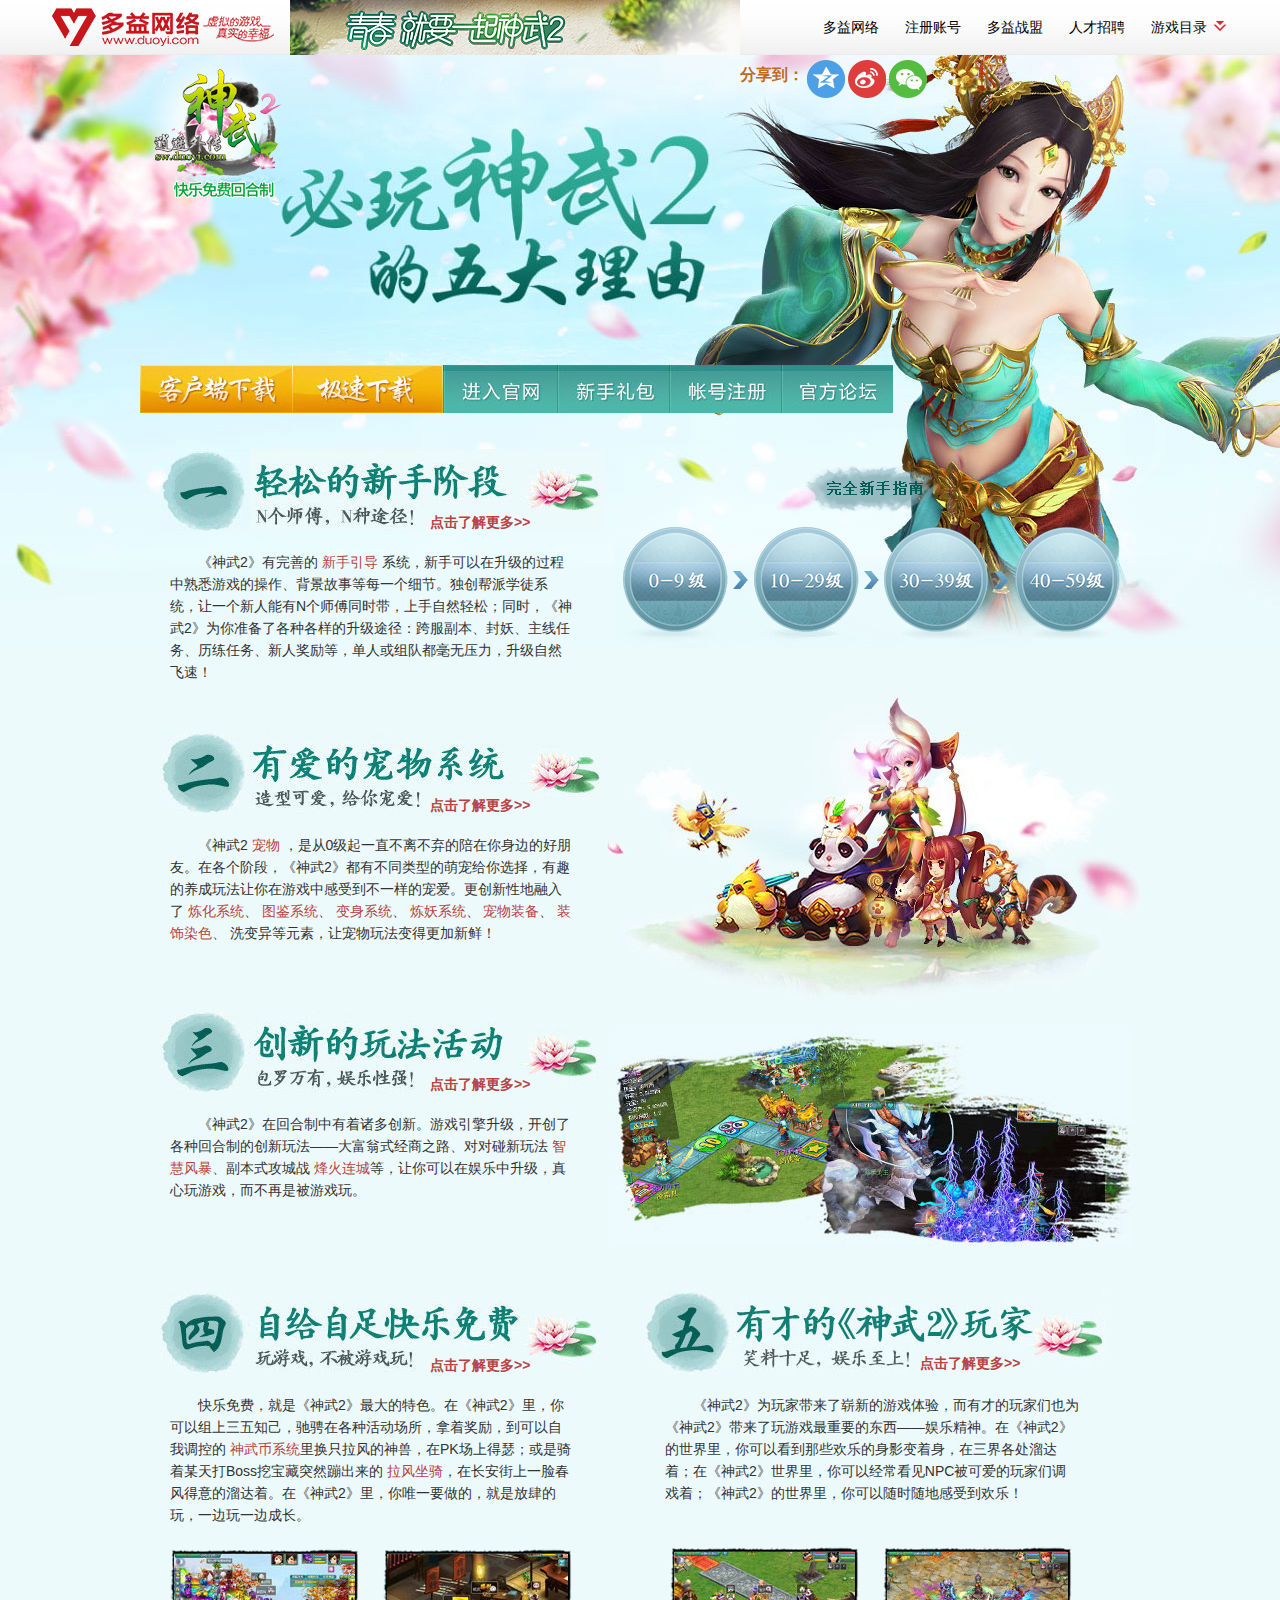
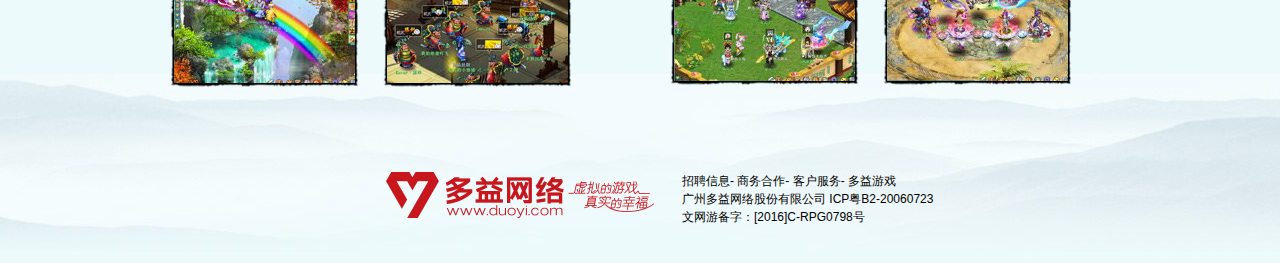
<file: gametes.html>
<!DOCTYPE html>
<html>
<head>
  <title>神武2游戏特色 必玩神武2的五大理由- 《神武2》官网</title>
  <link rel="shortcut icon" href="img/index/sw.ico"/>
  <meta charset="utf-8" />
  <link rel="stylesheet" href="css/base.css">
  <link rel="stylesheet" href="css/commonTop.css">
  <link rel="stylesheet" href="css/commonFooter.css">
  <!--<link rel="stylesheet" href="css/index.css">-->
  <link rel="stylesheet" href="css/gametes.css"/>
</head>
<body>
<!--页面头部begin-->
<header>
  <div id="topBar">
    <div class="topBar_inner">
      <a href="index.html">
        <img src="img/index/logo.png" alt="多益网络"class="logo_img">
      </a>
      <div class="topSmallPic">
        <a href="javascript:;">
          <img src="img/index/stop3.jpg" alt="">
        </a>
      </div>
      <div class="topBigPic">
        <a href="javascript:;">
          <img src="img/index/btop3.jpg" alt="">
        </a>
      </div>
      <div class="topNav">
        <a href="javascript:;">多益网络</a>
        <a href="javascript:;">注册账号</a>
        <a href="javascript:;">多益战盟</a>
        <div class="topNavHr">
          <span>人才招聘</span>
          <div class="topNavHrLink">
            <a href="#">社会招聘</a>
            <a href="#">校园招聘</a>
          </div>
        </div>
        <span class="topNavShowList">游戏目录 <em></em></span>
      </div>
      <div class="topbar_game_list">
        <div class="topbar_game_title clear">
          <div class="topbar_pc_title">端游产品</div>
          <div class="topbar_m_title">手游产品</div>
        </div>
        <div class="topbar_game_content clear" id="list_box">
          <div class="topbar_game_pc clear">
            <ul>
              <li class="current">
                <span class="topbar_ico_num">1</span>
                <a href="#" class="topbar_game_name">
                  神武2 <span class="topbar_ico_hot"></span>
                </a>
                <div class="topbar_game_info">
                  <img src="img/duoyigames/product/sw.jpg" alt="神武2"/>
                  <div class="topbar_bgop">
                    <a href="index.html" class="topbar_home">进入官网</a>
                    <a href="download.html" class="topbar_down">客户端下载</a>
                  </div>
                </div>
              </li>
              <li>
                <span class="topbar_ico_num">2</span>
                <a href="#" class="topbar_game_name">
                  梦想世界
                </a>
                <div class="topbar_game_info">
                  <img src="img/duoyigames/product/mx.jpg" alt="梦想世界"/>
                  <div class="topbar_bgop">
                    <a href="index.html" class="topbar_home">进入官网</a>
                    <a href="download.html" class="topbar_down">客户端下载</a>
                  </div>
                </div>
              </li>
              <li>
                <span class="topbar_ico_num">3</span>
                <a href="#" class="topbar_game_name">
                  传送门骑士 <span class="topbar_ico_new"></span>
                </a>
                <div class="topbar_game_info">
                  <img src="img/duoyigames/product/csm.jpg" alt="传送门骑士"/>
                  <div class="topbar_bgop">
                    <a href="index.html" class="topbar_home">进入官网</a>
                    <a href="download.html" class="topbar_down">客户端下载</a>
                  </div>
                </div>
              </li>
              <li>
                <span class="topbar_ico_num">4</span>
                <a href="#" class="topbar_game_name">
                  永恒魔法 <span class="topbar_ico_hot"></span>
                </a>
                <div class="topbar_game_info">
                  <img src="img/duoyigames/product/yh.jpg" alt="永恒魔法"/>
                  <div class="topbar_bgop">
                    <a href="index.html" class="topbar_home">进入官网</a>
                    <a href="download.html" class="topbar_down">客户端下载</a>
                  </div>
                </div>
              </li>
              <li>
                <span class="topbar_ico_num">5</span>
                <a href="#" class="topbar_game_name">
                  梦想世界2
                </a>
                <div class="topbar_game_info">
                  <img src="img/duoyigames/product/mx2.jpg" alt="梦想世界2"/>
                  <div class="topbar_bgop">
                    <a href="index.html" class="topbar_home">进入官网</a>
                    <a href="download.html" class="topbar_down">客户端下载</a>
                  </div>
                </div>
              </li>
              <li>
                <span class="topbar_ico_num">6</span>
                <a href="#" class="topbar_game_name">
                  第十域 <span class="topbar_ico_test"></span>
                </a>
                <div class="topbar_game_info">
                  <img src="img/duoyigames/product/d10.jpg" alt="第十域"/>
                  <div class="topbar_bgop">
                    <a href="index.html" class="topbar_home">进入官网</a>
                    <a href="download.html" class="topbar_down">客户端下载</a>
                  </div>
                </div>
              </li>
              <li>
                <span class="topbar_ico_num">7</span>
                <a href="#" class="topbar_game_name">
                  梦想帝王
                </a>
                <div class="topbar_game_info">
                  <img src="img/duoyigames/product/dw.jpg" alt="梦想帝王"/>
                  <div class="topbar_bgop">
                    <a href="index.html" class="topbar_home">进入官网</a>
                    <a href="download.html" class="topbar_down">客户端下载</a>
                  </div>
                </div>
              </li>
            </ul>
          </div>
          <div class="topbar_game_m clear">
            <ul>
              <li class="current">
                <span class="topbar_ico_num">1</span>
                <a href="#" class="topbar_game_name">
                  神武2手游 <span class="topbar_ico_hot"></span>
                </a>
                <div class="topbar_game_info">
                  <img src="img/duoyigames/product/swsy.jpg" alt="神武2手游"/>
                  <div class="topbar_bgop">
                    <a href="index.html" class="topbar_home">进入官网</a>
                    <a href="download.html" class="topbar_down_a">安卓版下载</a>
                    <a href="download.html" class="topbar_down_i">iOS版下载</a>
                  </div>
                </div>
              </li>
              <li>
                <span class="topbar_ico_num">2</span>
                <a href="#" class="topbar_game_name">
                  梦想世界3d <span class="topbar_ico_hot"></span>
                </a>
                <div class="topbar_game_info">
                  <img src="img/duoyigames/product/mx3d.jpg" alt="梦想世界3d"/>
                  <div class="topbar_bgop">
                    <a href="index.html" class="topbar_home">进入官网</a>
                    <a href="download.html" class="topbar_down_a">安卓版下载</a>
                    <a href="download.html" class="topbar_down_i">iOS版下载</a>
                  </div>
                </div>
              </li>
              <li>
                <span class="topbar_ico_num">3</span>
                <a href="#" class="topbar_game_name">
                  神之物语 <span class="topbar_ico_test"></span>
                </a>
                <div class="topbar_game_info">
                  <img src="img/duoyigames/product/szwy.jpg" alt="神之物语"/>
                  <div class="topbar_bgop">
                    <a href="index.html" class="topbar_home">进入官网</a>
                    <a href="download.html" class="topbar_down_a">安卓版下载</a>
                    <a href="download.html" class="topbar_down_i">iOS版下载</a>
                  </div>
                </div>
              </li>
              <li>
                <span class="topbar_ico_num">4</span>
                <a href="#" class="topbar_game_name">
                  梦想世界手游 <span class="topbar_ico_test"></span>
                </a>
                <div class="topbar_game_info">
                  <img src="img/duoyigames/product/mxsy.jpg" alt="梦想世界手游"/>
                  <div class="topbar_bgop">
                    <a href="index.html" class="topbar_home">进入官网</a>
                    <a href="download.html" class="topbar_down_a">安卓版下载</a>
                    <a href="download.html" class="topbar_down_i">iOS版下载</a>
                  </div>
                </div>
              </li>
            </ul>
          </div>
        </div>
        <div class="topbar_bottom">
          <span class="topbar_ico_hot"></span>
          热门游戏
          <span class="topbar_ico_test"></span>
          测试游戏
          <span class="topbar_ico_new"></span>
          最新游戏
        </div>
      </div>
    </div>
  </div>
</header>
<!--头部end-->
<!--页面主体-->
<section class="bg1">
  <div class="bg2">
    <div class="main">
      <div class="head">
        <div class="head_logo">
          <a href="#">必玩神武的五大理由</a>
        </div>
        <div class="page-share">
          <p class="share-txt">分享到：</p>
          <div class="share_1">
            <a href="#" class="qzone"></a>
            <a href="#" class="weibo"></a>
            <a href="#" class="weixin"></a>
          </div>
        </div>
      </div>
      <div class="nav">
        <ul>
          <li class="nav01">
            <a href="download.html" target="_blank">客户端下载</a>
          </li>
          <li class="nav02">
            <a href="download.html" target="_blank">极速下载</a>
          </li>
          <li class="nav03">
            <a href="index.html" target="_blank">进入官网</a>
          </li>
          <li class="nav04">
            <a href="index.html" target="_blank">新手礼包</a>
          </li>
          <li class="nav05">
            <a href="index.html" target="_blank">账号注册</a>
          </li>
          <li class="nav06">
            <a href="bbs.html" target="_blank">官方论坛</a>
          </li>
        </ul>
      </div>
      <div class="con02 clear">
        <div class="con02_1f">
          <h2 class="tt02">
            <span class="num"></span>
            <a href="guide01.html" target="_blank">点击了解更多&gt;&gt;</a>
          </h2>
          <p>
            《神武2》有完善的
            <a href="guide01.html" target="_blank">新手引导</a>
            系统，新手可以在升级的过程中熟悉游戏的操作、背景故事等每一个细节。独创帮派学徒系统，让一个新人能有N个师傅同时带，上手自然轻松；同时，《神武2》为你准备了各种各样的升级途径：跨服副本、封妖、主线任务、历练任务、新人奖励等，单人或组队都毫无压力，升级自然飞速！
          </p>
        </div>
        <div class="con02_rg png24">
          <ul>
            <li>
              <a href="guide01.html" target="_blank">0-9级</a>
            </li>
            <li>
              <a href="guide02.html" target="_blank">10-29级</a>
            </li>
            <li>
              <a href="guide03.html" target="_blank">30-39级</a>
            </li>
            <li>
              <a href="guide04.html" target="_blank">40-59级</a>
            </li>
          </ul>
        </div>
      </div>
      <div class="con02 clear">
        <div class="con02_1f">
          <h2 class="tt03">
            <span class="num"></span>
            <a href="gamedata.html" target="_blank">点击了解更多&gt;&gt;</a>
          </h2>
          <p>
            《神武2
            <a href="gamedata.html" target="_blank">宠物</a>
            ，是从0级起一直不离不弃的陪在你身边的好朋友。在各个阶段，《神武2》都有不同类型的萌宠给你选择，有趣的养成玩法让你在游戏中感受到不一样的宠爱。更创新性地融入了
            <a href="gamedata.html" target="_blank">炼化系统</a>、
            <a href="gamedata.html" target="_blank">图鉴系统</a>、
            <a href="gamedata.html" target="_blank">变身系统</a>、
            <a href="gamedata.html" target="_blank">炼妖系统</a>、
            <a href="gamedata.html" target="_blank">宠物装备</a>、
            <a href="gamedata.html" target="_blank">装饰染色</a>、
            洗变异等元素，让宠物玩法变得更加新鲜！
          </p>
        </div>
        <div class="con03_rg">
          <a href="gamedata.html" target="_blank">有爱的宠物系统</a>
        </div>
      </div>
      <div class="con02 clear">
        <div class="con02_1f">
          <h2 class="tt04">
            <span class="num"></span>
            <a href="gamedata.html" target="_blank">点击了解更多&gt;&gt;</a>
          </h2>
          <p>
            《神武2》在回合制中有着诸多创新。游戏引擎升级，开创了各种回合制的创新玩法——大富翁式经商之路、对对碰新玩法
            <a href="#">智慧风暴</a>、副本式攻城战
            <a href="#">烽火连城</a>等，让你可以在娱乐中升级，真心玩游戏，而不再是被游戏玩。
          </p>
        </div>
        <div class="con04_rg">
          <a href="#" class="tu01" title="经商对战"></a>
          <a href="#" class="tu01" title="暗黑龙王"></a>
        </div>
      </div>
      <div class="con02 clear">
        <div class="con02_1f">
          <h2 class="tt05">
            <span class="num"></span>
            <a href="gamedata.html" target="_blank">点击了解更多&gt;&gt;</a>
          </h2>
          <p>
            快乐免费，就是《神武2》最大的特色。在《神武2》里，你可以组上三五知己，驰骋在各种活动场所，拿着奖励，到可以自我调控的
            <a href="#">神武币系统</a>里换只拉风的神兽，在PK场上得瑟；或是骑着某天打Boss挖宝藏突然蹦出来的
            <a href="#">拉风坐骑</a>，在长安街上一脸春风得意的溜达着。在《神武2》里，你唯一要做的，就是放肆的玩，一边玩一边成长。
          </p>
          <span>
            <a href="#" title="三五知己游历三界">
              <img src="img/index/tese/5-1s.jpg" alt="截图"/>
            </a>
            <a href="#" title="有才玩家变身游玩">
              <img src="img/index/tese/5-2s.jpg" alt="截图"/>
            </a>
          </span>
        </div>
        <div class="con06_1f">
          <h2 class="tt06">
            <span class="num"></span>
            <a href="gamedata.html" target="_blank">点击了解更多&gt;&gt;</a>
          </h2>
          <p>
            《神武2》为玩家带来了崭新的游戏体验，而有才的玩家们也为《神武2》带来了玩游戏最重要的东西——娱乐精神。在《神武2》的世界里，你可以看到那些欢乐的身影变着身，在三界各处溜达着；在《神武2》世界里，你可以经常看见NPC被可爱的玩家们调戏着；《神武2》的世界里，你可以随时随地感受到欢乐！

          </p>
          <span id="con06m">
            <a href="#" title="带着神兽去得瑟">
              <img src="img/index/tese/6-1s.jpg" alt="截图"/>
            </a>
            <a href="#" title="骑着坐骑招摇过市">
              <img src="img/index/tese/6-2s.jpg" alt="截图"/>
            </a>
          </span>
        </div>
      </div>
      <div id="FOOT">
        <div class="foot_logo">
          <a href="index.html" target="_blank"></a>
        </div>
        <div class="copyright">
          <p>
            <a href="#">招聘信息</a>-
            <a href="#">商务合作</a>-
            <a href="#">客户服务</a>-
            <a href="#">多益游戏</a>
          </p>
          <p>广州多益网络股份有限公司
            <a href="#">ICP粤B2-20060723</a>
          </p>
          <p>文网游备字：[2016]C-RPG0798号</p>
        </div>
      </div>
    </div>
  </div>
</section>
<script src="js/jquery-3.2.1.js"></script>
<script src="js/jQuery.imgChange.js"></script>
<script src="js/index.js"></script>
<script src="js/commonTop.js"></script>
<script language="JavaScript" type="text/javascript">
  /*var a=document.getElementsByTagName("A");
   for(var i=0;i<a.length;i++){
   a[i].target="_blank";
   }*/
</script>
</body>
</html>
</file>
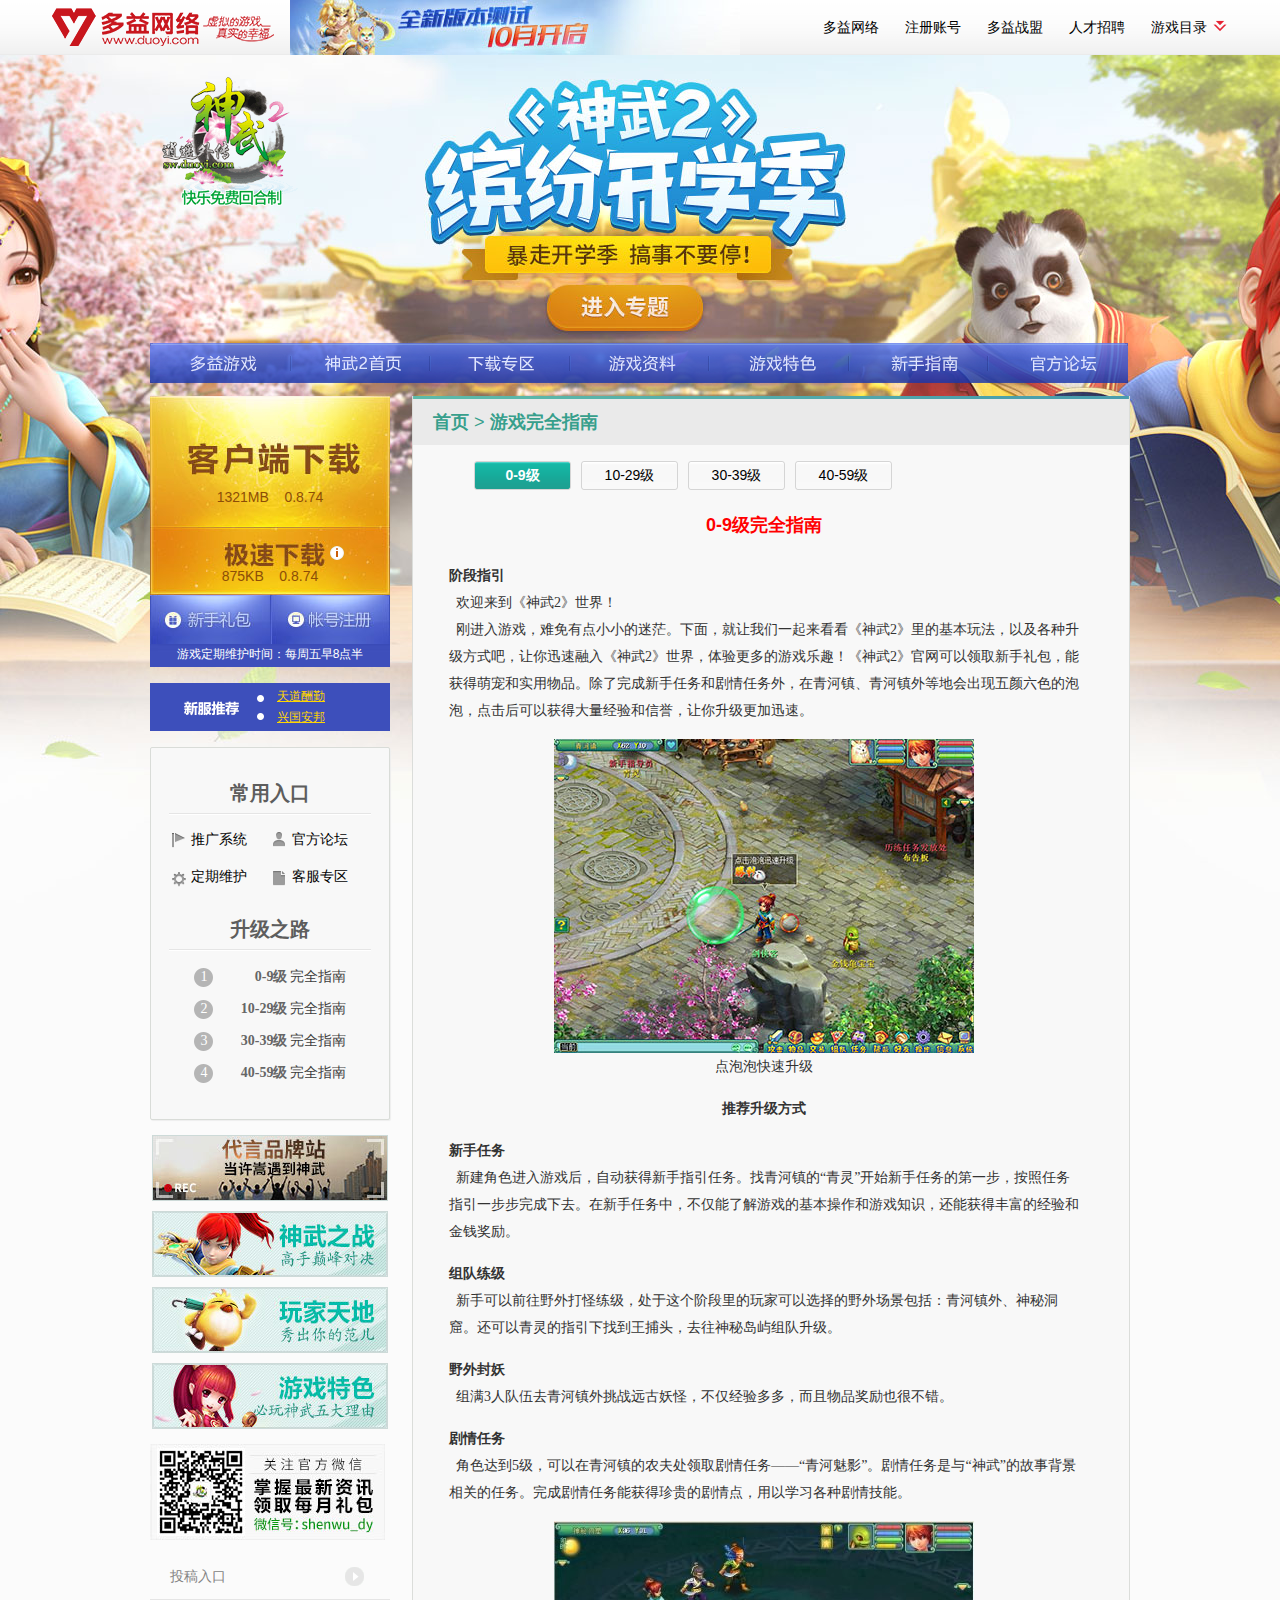
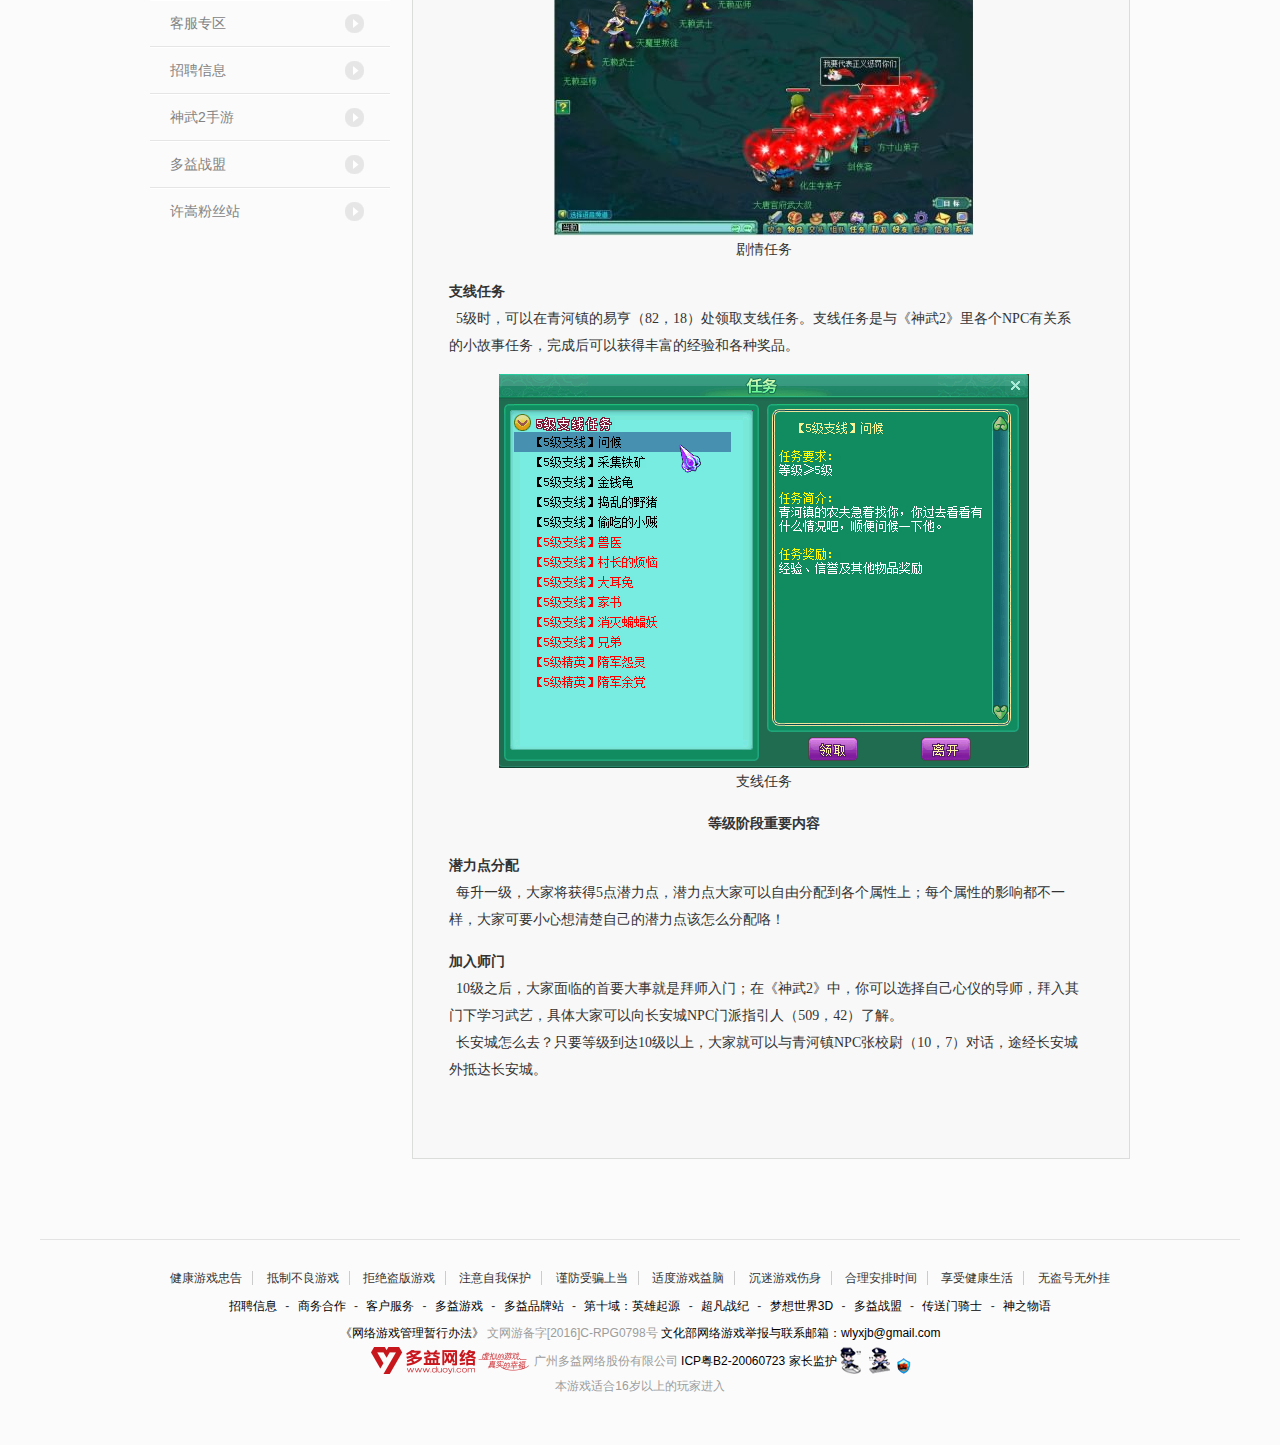
<file: guide01.html>
<!DOCTYPE html>
<html>
<head>
  <title>《神武2》官网-快乐免费回合制网游|2017好玩的网络游戏 绿色免费-多益网络</title>
  <link rel="shortcut icon" href="img/index/sw.ico"/>
  <meta charset="utf-8" />
  <link rel="stylesheet" href="css/base.css">
  <link rel="stylesheet" href="css/commonTop.css">
  <link rel="stylesheet" href="css/commonFooter.css">
  <link rel="stylesheet" href="css/index.css">
  <link rel="stylesheet" href="css/download.css"/>
</head>
<body>
<!--页面头部begin-->
<header>
  <div id="topBar">
    <div class="topBar_inner">
      <a href="index.html">
        <img src="img/index/logo.png" alt="多益网络"class="logo_img">
      </a>
      <div class="topSmallPic">
        <a href="javascript:;">
          <img src="img/index/stop4.jpg" alt="">
        </a>
      </div>
      <div class="topBigPic">
        <a href="javascript:;">
          <img src="img/index/btop4.jpg" alt="">
        </a>
      </div>
      <div class="topNav">
        <a href="duoyigame.html" target="_blank">多益网络</a>
        <a href="javascript:;">注册账号</a>
        <a href="javascript:;">多益战盟</a>
        <div class="topNavHr">
          <span>人才招聘</span>
          <div class="topNavHrLink">
            <a href="#">社会招聘</a>
            <a href="#">校园招聘</a>
          </div>
        </div>
        <span class="topNavShowList">游戏目录 <em></em></span>
      </div>
      <div class="topbar_game_list">
        <div class="topbar_game_title clear">
          <div class="topbar_pc_title">端游产品</div>
          <div class="topbar_m_title">手游产品</div>
        </div>
        <div class="topbar_game_content clear" id="list_box">
          <div class="topbar_game_pc clear">
            <ul>
              <li class="current">
                <span class="topbar_ico_num">1</span>
                <a href="#" class="topbar_game_name">
                  神武2 <span class="topbar_ico_hot"></span>
                </a>
                <div class="topbar_game_info">
                  <img src="img/duoyigames/product/sw.jpg" alt="神武2"/>
                  <div class="topbar_bgop">
                    <a href="index.html" class="topbar_home">进入官网</a>
                    <a href="download.html" class="topbar_down">客户端下载</a>
                  </div>
                </div>
              </li>
              <li>
                <span class="topbar_ico_num">2</span>
                <a href="#" class="topbar_game_name">
                  梦想世界
                </a>
                <div class="topbar_game_info">
                  <img src="img/duoyigames/product/mx.jpg" alt="梦想世界"/>
                  <div class="topbar_bgop">
                    <a href="index.html" class="topbar_home">进入官网</a>
                    <a href="download.html" class="topbar_down">客户端下载</a>
                  </div>
                </div>
              </li>
              <li>
                <span class="topbar_ico_num">3</span>
                <a href="#" class="topbar_game_name">
                  传送门骑士 <span class="topbar_ico_new"></span>
                </a>
                <div class="topbar_game_info">
                  <img src="img/duoyigames/product/csm.jpg" alt="传送门骑士"/>
                  <div class="topbar_bgop">
                    <a href="index.html" class="topbar_home">进入官网</a>
                    <a href="download.html" class="topbar_down">客户端下载</a>
                  </div>
                </div>
              </li>
              <li>
                <span class="topbar_ico_num">4</span>
                <a href="#" class="topbar_game_name">
                  永恒魔法 <span class="topbar_ico_hot"></span>
                </a>
                <div class="topbar_game_info">
                  <img src="img/duoyigames/product/yh.jpg" alt="永恒魔法"/>
                  <div class="topbar_bgop">
                    <a href="index.html" class="topbar_home">进入官网</a>
                    <a href="download.html" class="topbar_down">客户端下载</a>
                  </div>
                </div>
              </li>
              <li>
                <span class="topbar_ico_num">5</span>
                <a href="#" class="topbar_game_name">
                  梦想世界2
                </a>
                <div class="topbar_game_info">
                  <img src="img/duoyigames/product/mx2.jpg" alt="梦想世界2"/>
                  <div class="topbar_bgop">
                    <a href="index.html" class="topbar_home">进入官网</a>
                    <a href="download.html" class="topbar_down">客户端下载</a>
                  </div>
                </div>
              </li>
              <li>
                <span class="topbar_ico_num">6</span>
                <a href="#" class="topbar_game_name">
                  第十域 <span class="topbar_ico_test"></span>
                </a>
                <div class="topbar_game_info">
                  <img src="img/duoyigames/product/d10.jpg" alt="第十域"/>
                  <div class="topbar_bgop">
                    <a href="index.html" class="topbar_home">进入官网</a>
                    <a href="download.html" class="topbar_down">客户端下载</a>
                  </div>
                </div>
              </li>
              <li>
                <span class="topbar_ico_num">7</span>
                <a href="#" class="topbar_game_name">
                  梦想帝王
                </a>
                <div class="topbar_game_info">
                  <img src="img/duoyigames/product/dw.jpg" alt="梦想帝王"/>
                  <div class="topbar_bgop">
                    <a href="index.html" class="topbar_home">进入官网</a>
                    <a href="download.html" class="topbar_down">客户端下载</a>
                  </div>
                </div>
              </li>
            </ul>
          </div>
          <div class="topbar_game_m clear">
            <ul>
              <li class="current">
                <span class="topbar_ico_num">1</span>
                <a href="#" class="topbar_game_name">
                  神武2手游 <span class="topbar_ico_hot"></span>
                </a>
                <div class="topbar_game_info">
                  <img src="img/duoyigames/product/swsy.jpg" alt="神武2手游"/>
                  <div class="topbar_bgop">
                    <a href="index.html" class="topbar_home">进入官网</a>
                    <a href="download.html" class="topbar_down_a">安卓版下载</a>
                    <a href="download.html" class="topbar_down_i">iOS版下载</a>
                  </div>
                </div>
              </li>
              <li>
                <span class="topbar_ico_num">2</span>
                <a href="#" class="topbar_game_name">
                  梦想世界3d <span class="topbar_ico_hot"></span>
                </a>
                <div class="topbar_game_info">
                  <img src="img/duoyigames/product/mx3d.jpg" alt="梦想世界3d"/>
                  <div class="topbar_bgop">
                    <a href="index.html" class="topbar_home">进入官网</a>
                    <a href="download.html" class="topbar_down_a">安卓版下载</a>
                    <a href="download.html" class="topbar_down_i">iOS版下载</a>
                  </div>
                </div>
              </li>
              <li>
                <span class="topbar_ico_num">3</span>
                <a href="#" class="topbar_game_name">
                  神之物语 <span class="topbar_ico_test"></span>
                </a>
                <div class="topbar_game_info">
                  <img src="img/duoyigames/product/szwy.jpg" alt="神之物语"/>
                  <div class="topbar_bgop">
                    <a href="index.html" class="topbar_home">进入官网</a>
                    <a href="download.html" class="topbar_down_a">安卓版下载</a>
                    <a href="download.html" class="topbar_down_i">iOS版下载</a>
                  </div>
                </div>
              </li>
              <li>
                <span class="topbar_ico_num">4</span>
                <a href="#" class="topbar_game_name">
                  梦想世界手游 <span class="topbar_ico_test"></span>
                </a>
                <div class="topbar_game_info">
                  <img src="img/duoyigames/product/mxsy.jpg" alt="梦想世界手游"/>
                  <div class="topbar_bgop">
                    <a href="index.html" class="topbar_home">进入官网</a>
                    <a href="download.html" class="topbar_down_a">安卓版下载</a>
                    <a href="download.html" class="topbar_down_i">iOS版下载</a>
                  </div>
                </div>
              </li>
            </ul>
          </div>
        </div>
        <div class="topbar_bottom">
          <span class="topbar_ico_hot"></span>
          热门游戏
          <span class="topbar_ico_test"></span>
          测试游戏
          <span class="topbar_ico_new"></span>
          最新游戏
        </div>
      </div>
    </div>
  </div>
</header>
<!--头部end-->
<!--页面主体-->
<section>
  <div id="main">
    <!--顶部导航begin-->
    <div class="head">
      <h2 class="logo">
        <a href="javascript:;">
          <img src="img/index/sw_png8.png" title="神武2官网">
        </a>
      </h2>
      <div class="gce">
        <a href="#">神武2夏日狂欢季活动</a>
      </div>
    </div>
    <div class="nav">
      <ul>
        <li class="nav1">
          <a href="duoyigame.html" target="_blank"></a>
        </li>
        <li class="nav2">
          <a href="index.html" target="_self"></a>
        </li>
        <li class="nav3">
          <a href="download.html" target="_self"></a>
        </li>
        <li class="nav4">
          <a href="gamedata.html" target="_self"></a>
        </li>
        <li class="nav5">
          <a href="gametes.html" target="_blank"></a>
        </li>
        <li class="nav6">
          <a href="guide01.html" target="_blank"></a>
        </li>
        <li class="nav7">
          <a href="bbs.html" target="_blank"></a>
        </li>
      </ul>
    </div>
    <!--顶部导航end-->
    <!--中部主体begin-->
    <div class="con clear">
      <!--主体内容begin-->
      <div class="content innerContent">
        <!--下载标题 -->
        <div class="vitt">
          <a href="javascript:;">首页</a>
          &gt;
          <a href="javascript:;">游戏完全指南</a>
        </div>
        <!--主体 -->
        <div class="dcon">
          <div class="rlbg2">
            <div class="gm_ct">
              <div class="gm_ct2">
                <ul>
                  <li id="gmbh2">
                    <a href="guide01.html" title="0-9级完全指南">0-9级</a>
                  </li>
                  <li>
                    <a href="guide02.html" title="10-29级完全指南">10-29级</a>
                  </li>
                  <li>
                    <a href="guide03.html" title="30-39级完全指南">30-39级</a>
                  </li>
                  <li>
                    <a href="guide04.html" title="40-59级完全指南">40-59级</a>
                  </li>
                </ul>
              </div>
              <h1 class="gu_xtt">0-9级完全指南</h1>
              <div class="gm_ct3">
                <p>
                  <strong>阶段指引</strong>
                  <br>
                    &nbsp;&nbsp;欢迎来到《神武2》世界！
                  <br>
                  &nbsp;&nbsp;刚进入游戏，难免有点小小的迷茫。下面，就让我们一起来看看《神武2》里的基本玩法，以及各种升级方式吧，让你迅速融入《神武2》世界，体验更多的游戏乐趣！《神武2》官网可以领取新手礼包，能获得萌宠和实用物品。除了完成新手任务和剧情任务外，在青河镇、青河镇外等地会出现五颜六色的泡泡，点击后可以获得大量经验和信誉，让你升级更加迅速。
                </p>
                <p align="center">
                  <a href="#">
                    <img src="img/index/guide/1s.jpg" alt="点泡泡快速升级">
                  </a>
                  <br>点泡泡快速升级
                </p>
                <p align="center"><strong>推荐升级方式</strong></p>
                <p>
                  <strong>新手任务</strong>
                  <br>
                  &nbsp;&nbsp;新建角色进入游戏后，自动获得新手指引任务。找青河镇的“青灵”开始新手任务的第一步，按照任务指引一步步完成下去。在新手任务中，不仅能了解游戏的基本操作和游戏知识，还能获得丰富的经验和金钱奖励。
                </p>
                <p>
                  <strong>组队练级</strong>
                  <br>
                  &nbsp;&nbsp;新手可以前往野外打怪练级，处于这个阶段里的玩家可以选择的野外场景包括：青河镇外、神秘洞窟。还可以青灵的指引下找到王捕头，去往神秘岛屿组队升级。
                </p>
                <p>
                  <strong>野外封妖</strong>
                  <br>
                  &nbsp;&nbsp;组满3人队伍去青河镇外挑战远古妖怪，不仅经验多多，而且物品奖励也很不错。
                </p>
                <p>
                  <strong>剧情任务</strong>
                  <br>
                  &nbsp;&nbsp;角色达到5级，可以在青河镇的农夫处领取剧情任务——“青河魅影”。剧情任务是与“神武”的故事背景相关的任务。完成剧情任务能获得珍贵的剧情点，用以学习各种剧情技能。
                </p>
                <p align="center">
                  <a href="#">
                    <img src="img/index/guide/2s.jpg" alt="剧情任务">
                  </a>
                  <br>剧情任务
                </p>
                <p>
                  <strong>支线任务</strong>
                  <br>
                  &nbsp;&nbsp;5级时，可以在青河镇的易亨（82，18）处领取支线任务。支线任务是与《神武2》里各个NPC有关系的小故事任务，完成后可以获得丰富的经验和各种奖品。
                </p>
                <p align="center">
                  <a href="#">
                    <img src="img/index/guide/1-3.png" alt="支线任务">
                  </a>
                  <br>支线任务
                </p>
                <p align="center"><strong>等级阶段重要内容</strong></p>
                <p>
                  <strong>潜力点分配</strong>
                  <br>
                  &nbsp;&nbsp;每升一级，大家将获得5点潜力点，潜力点大家可以自由分配到各个属性上；每个属性的影响都不一样，大家可要小心想清楚自己的潜力点该怎么分配咯！
                </p>
                <p>
                  <strong>加入师门</strong>
                  <br>
                  &nbsp;&nbsp;10级之后，大家面临的首要大事就是拜师入门；在《神武2》中，你可以选择自己心仪的导师，拜入其门下学习武艺，具体大家可以向长安城NPC门派指引人（509，42）了解。
                  <br>
                  &nbsp;&nbsp;长安城怎么去？只要等级到达10级以上，大家就可以与青河镇NPC张校尉（10，7）对话，途经长安城外抵达长安城。
                </p>
              </div>
            </div>
          </div>
        </div>
      </div>
      <!--主体内容end-->
      <!--左侧边栏begin-->
      <aside>
        <!--客户端下载-->
        <div class="khd">
          <a href="download.html" class="full">
            <span>1321MB</span>
            &nbsp;&nbsp;
            <span>0.8.74</span>
          </a>
          <a href="download.html" class="mini">
            <span>875KB</span>
            &nbsp;&nbsp;
            <span>0.8.74</span>
          </a>
          <div class="mini_tips"></div>
        </div>
        <!--新手礼包-->
        <div class="fresher">
          <a href="javascript:;" class="fresherGift">新手礼包</a>
          <a href="javascript:;" class="fresherRegister">账号注册</a>
          <a href="javascript:;" class="gameFix">游戏定期维护时间：每周五早8点半</a>
        </div>
        <!--新服推荐-->
        <div class="new_ser">
          <div class="dx">
            <b>电信</b>
            <a href="javascript:;">天道酬勤</a>
          </div>
          <div class="wt">
            <b>网通</b>
            <a href="javascript:;">兴国安邦</a>
          </div>
        </div>
        <!--常用入口，升级指引-->
        <div class="frequentlyPanel clear">
          <div class="frequentlyLinks">
            <h2>常用入口</h2>
            <ul class="clear">
              <li class="guide">
                <a href="javascript:;" title="推广系统">推广系统</a>
              </li>
              <li class="bbs">
                <a href="bbs.html" title="官方论坛">官方论坛</a>
              </li>
              <li class="dateFix">
                <a href="javascript:;">定期维护</a>
              </li>
              <li class="service">
                <a href="javascript:;"> 客服专区</a>
              </li>
            </ul>
          </div>
          <div class="levelRoad">
            <h2>升级之路</h2>
            <ul>
              <li>
                <span>1</span>
                <a href="guide01.html"><em>0-9级</em>完全指南</a>
              </li>
              <li>
                <span>2</span>
                <a href="guide02.html"><em>10-29级</em>完全指南</a>
              </li>
              <li>
                <span>3</span>
                <a href="guide03.html"><em>30-39级</em>完全指南</a>
              </li>
              <li>
                <span>4</span>
                <a href="guide04.html"><em>40-59级</em>完全指南</a>
              </li>
            </ul>
          </div>
        </div>
        <!--热门活动-->
        <ul class="hotActive">
          <li>
            <a href="daiyan.html" target="_blank">
              <img src="img/index/aside1.jpg" alt="">
            </a>
          </li>
          <li>
            <a href="xusong.html" target="_blank">
              <img src="img/index/aside2.jpg" alt="">
            </a>
          </li>
          <li>
            <a href="xusong.html" target="_blank">
              <img src="img/index/aside3.jpg" alt="">
            </a>
          </li>
          <li>
            <a href="xusong.html" target="_blank">
              <img src="img/index/aside4.jpg" alt="">
            </a>
          </li>
        </ul>
        <!--微信公众号二维码-->
        <div class="wechat">
          <img src="img/index/wechat.jpg" alt="神武官方微信">
        </div>
        <!--其它链接入口，活动、代言等-->
        <ul class="otherLink">
          <li>
            <a href="xusong.html" target="_blank">投稿入口</a>
          </li>
          <li>
            <a href="xusong.html" target="_blank">客服专区</a>
          </li>
          <li>
            <a href="xusong.html" target="_blank">招聘信息</a>
          </li>
          <li>
            <a href="xusong.html" target="_blank">神武2手游</a>
          </li>
          <li>
            <a href="xusong.html" target="_blank">多益战盟</a>
          </li>
          <li>
            <a href="xusong.html" target="_blank">许嵩粉丝站</a>
          </li>
        </ul>
      </aside>
      <!--左侧边栏end-->
    </div>
  </div>
</section>
<!--页面尾部begin-->
<footer>
  <div class="sw_ft">
    <div class="sw_ft_nav">
      <ul>
        <li>健康游戏忠告</li>
        <li>抵制不良游戏</li>
        <li>拒绝盗版游戏</li>
        <li>注意自我保护</li>
        <li>谨防受骗上当</li>
        <li>适度游戏益脑</li>
        <li>沉迷游戏伤身</li>
        <li>合理安排时间</li>
        <li>享受健康生活</li>
        <li class="right_border">无盗号无外挂</li>
      </ul>
    </div>
    <div class="foot">
      <ul>
        <li>
          <a href="javascript:;">招聘信息</a>
        </li>-<li>
        <a href="javascript:;">商务合作</a>
      </li>-<li>
        <a href="javascript:;">客户服务</a>
      </li>-<li>
        <a href="javascript:;">多益游戏</a>
      </li>-<li>
        <a href="javascript:;">多益品牌站</a>
      </li>-<li>
        <a href="javascript:;">第十域：英雄起源</a>
      </li>-<li>
        <a href="javascript:;">超凡战纪</a>
      </li>-<li>
        <a href="javascript:;">梦想世界3D</a>
      </li>-<li>
        <a href="javascript:;">多益战盟</a>
      </li>-<li>
        <a href="javascript:;">传送门骑士</a>
      </li>-<li>
        <a href="javascript:;">神之物语</a>
      </li>
      </ul>
      <p>
        <a href="javascript:;">《网络游戏管理暂行办法》</a>
        文网游备字[2016]C-RPG0798号
        <a href="mailto:wlyxjb@gmail.com">文化部网络游戏举报与联系邮箱：wlyxjb@gmail.com</a>
      </p>
      <p>
        <a href="javascript:;">
          <img src="img/index/logo_txt.png" alt="广州多益网络股份有限公司">
        </a>
        广州多益网络股份有限公司
        <a href="javascript:;">ICP粤B2-20060723</a>
        <a href="javascript:;">家长监护</a>
        <a href="javascript:;">
          <img src="img/index/police01.png" alt="">
        </a>
        <a href="javascript:;">
          <img src="img/index/police02.png" alt="">
        </a>
        <a href="javascript:;">
          <img src="img/index/anwang.png" alt="">
        </a>
      </p>
      <p>本游戏适合16岁以上的玩家进入</p>
    </div>
  </div>
</footer>
<!--尾部end-->
<!--回到顶部-->
<div id="totop" class="fixed">
  <a href="#totop">
    <img src="img/index/to_top24.png" alt="返回顶部"/>
  </a>
</div>
<script src="js/jquery-3.2.1.js"></script>
<script src="js/jQuery.imgChange.js"></script>
<script src="js/index.js"></script>
<script src="js/commonTop.js"></script>
<script language="JavaScript" type="text/javascript">
  /*var a=document.getElementsByTagName("A");
   for(var i=0;i<a.length;i++){
   a[i].target="_blank";
   }*/
</script>
</body>
</html>
</file>
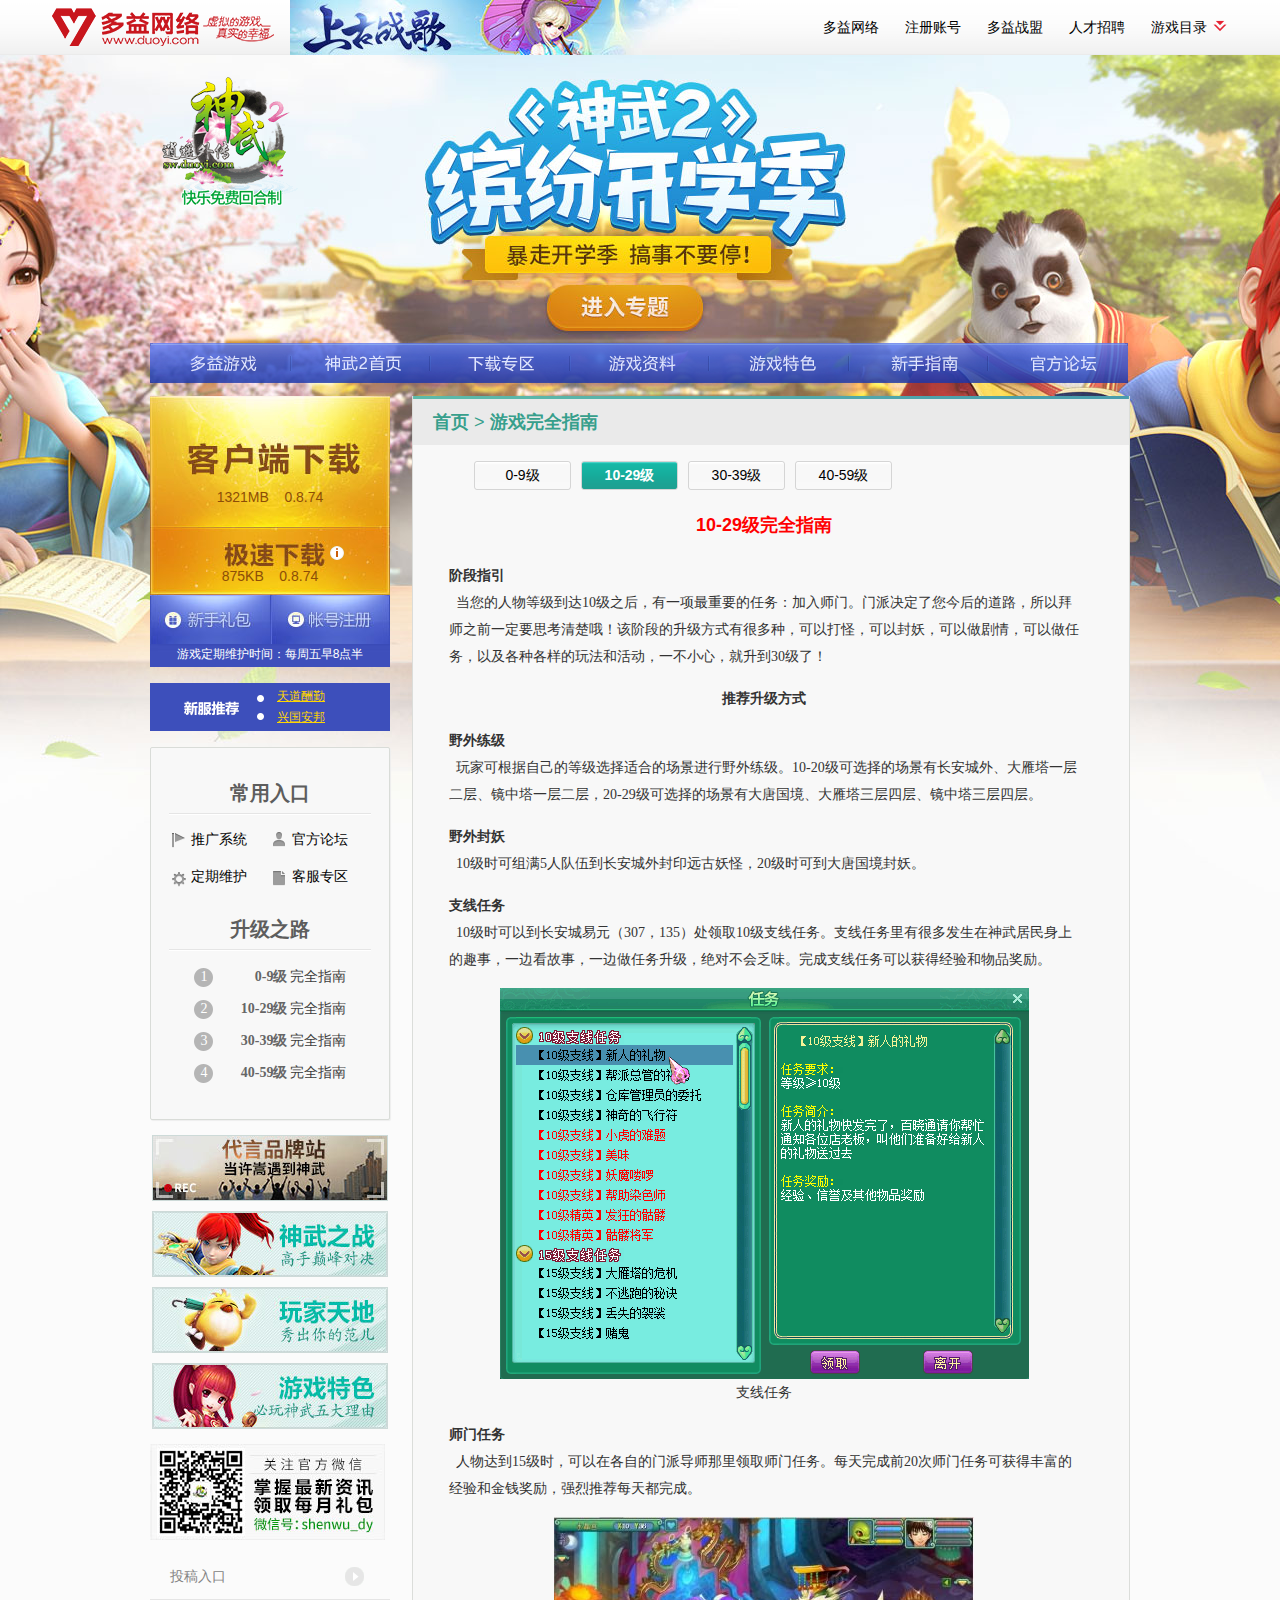
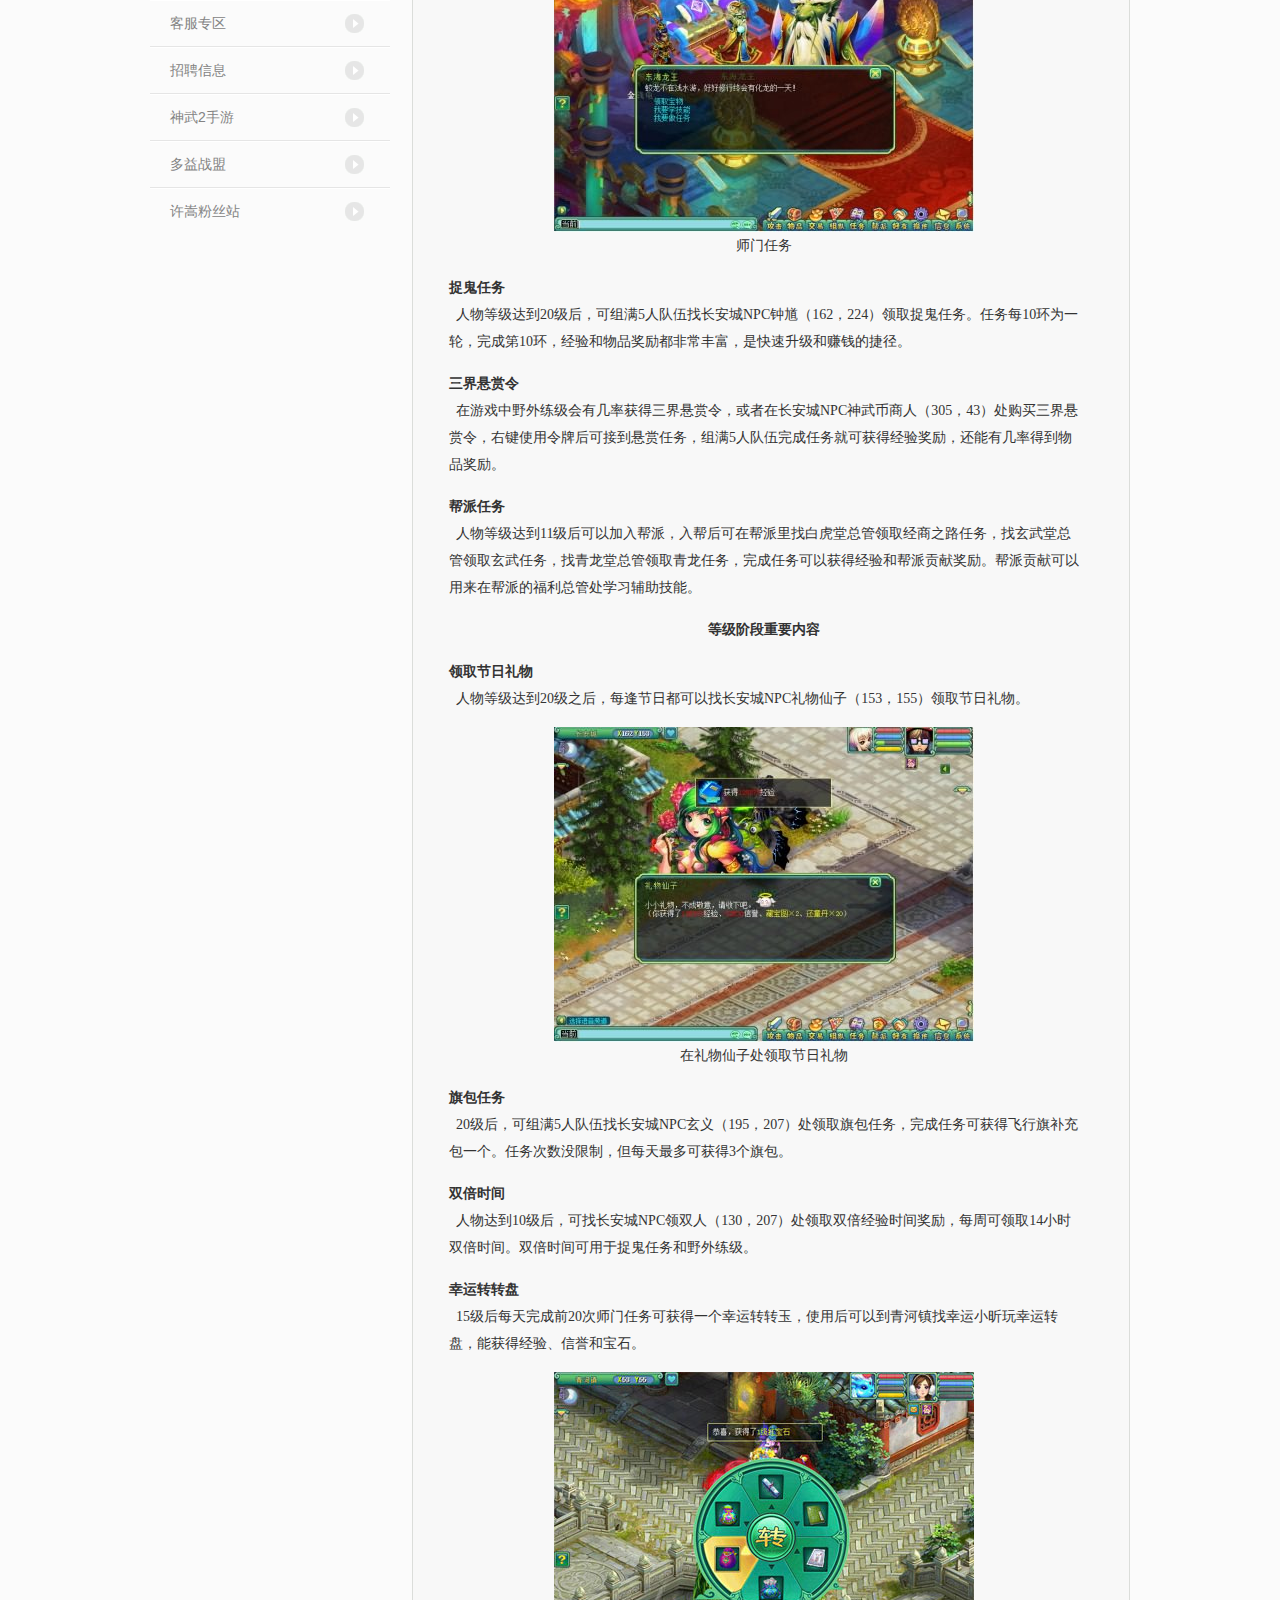
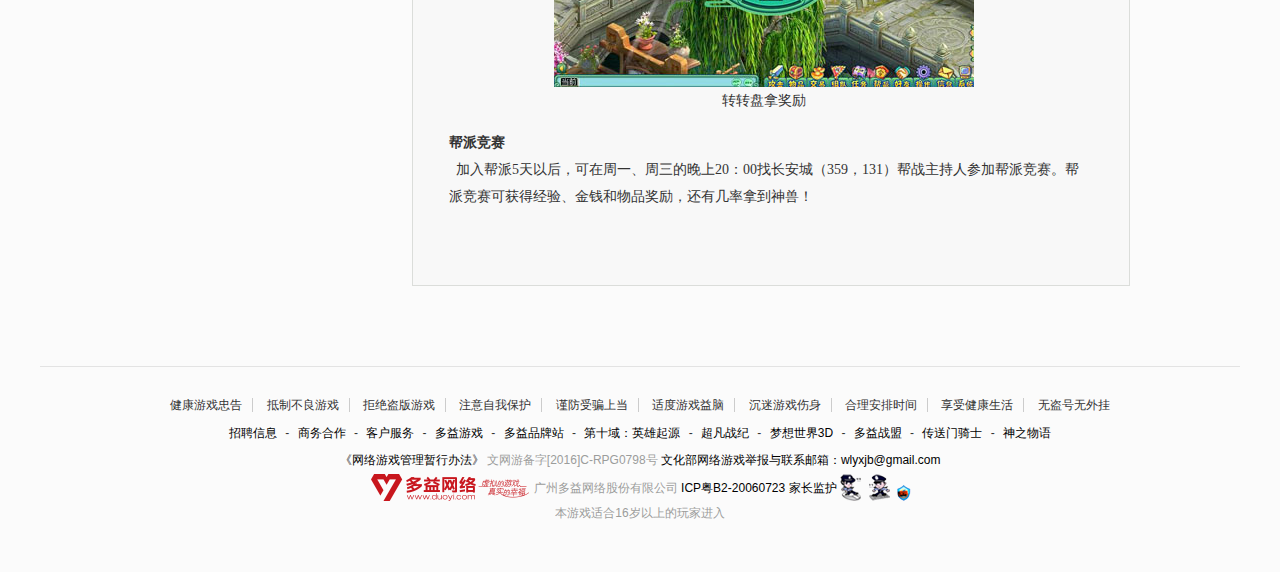
<file: guide02.html>
<!DOCTYPE html>
<html>
<head>
  <title>《神武2》官网-快乐免费回合制网游|2017好玩的网络游戏 绿色免费-多益网络</title>
  <link rel="shortcut icon" href="img/index/sw.ico"/>
  <meta charset="utf-8" />
  <link rel="stylesheet" href="css/base.css">
  <link rel="stylesheet" href="css/commonTop.css">
  <link rel="stylesheet" href="css/commonFooter.css">
  <link rel="stylesheet" href="css/index.css">
  <link rel="stylesheet" href="css/download.css"/>
</head>
<body>
<!--页面头部begin-->
<header>
  <div id="topBar">
    <div class="topBar_inner">
      <a href="index.html">
        <img src="img/index/logo.png" alt="多益网络"class="logo_img">
      </a>
      <div class="topSmallPic">
        <a href="javascript:;">
          <img src="img/index/stop5.jpg" alt="">
        </a>
      </div>
      <div class="topBigPic">
        <a href="javascript:;">
          <img src="img/index/btop5.jpg" alt="">
        </a>
      </div>
      <div class="topNav">
        <a href="duoyigame.html" target="_blank">多益网络</a>
        <a href="javascript:;">注册账号</a>
        <a href="javascript:;">多益战盟</a>
        <div class="topNavHr">
          <span>人才招聘</span>
          <div class="topNavHrLink">
            <a href="#">社会招聘</a>
            <a href="#">校园招聘</a>
          </div>
        </div>
        <span class="topNavShowList">游戏目录 <em></em></span>
      </div>
      <div class="topbar_game_list">
        <div class="topbar_game_title clear">
          <div class="topbar_pc_title">端游产品</div>
          <div class="topbar_m_title">手游产品</div>
        </div>
        <div class="topbar_game_content clear" id="list_box">
          <div class="topbar_game_pc clear">
            <ul>
              <li class="current">
                <span class="topbar_ico_num">1</span>
                <a href="#" class="topbar_game_name">
                  神武2 <span class="topbar_ico_hot"></span>
                </a>
                <div class="topbar_game_info">
                  <img src="img/duoyigames/product/sw.jpg" alt="神武2"/>
                  <div class="topbar_bgop">
                    <a href="index.html" class="topbar_home">进入官网</a>
                    <a href="download.html" class="topbar_down">客户端下载</a>
                  </div>
                </div>
              </li>
              <li>
                <span class="topbar_ico_num">2</span>
                <a href="#" class="topbar_game_name">
                  梦想世界
                </a>
                <div class="topbar_game_info">
                  <img src="img/duoyigames/product/mx.jpg" alt="梦想世界"/>
                  <div class="topbar_bgop">
                    <a href="index.html" class="topbar_home">进入官网</a>
                    <a href="download.html" class="topbar_down">客户端下载</a>
                  </div>
                </div>
              </li>
              <li>
                <span class="topbar_ico_num">3</span>
                <a href="#" class="topbar_game_name">
                  传送门骑士 <span class="topbar_ico_new"></span>
                </a>
                <div class="topbar_game_info">
                  <img src="img/duoyigames/product/csm.jpg" alt="传送门骑士"/>
                  <div class="topbar_bgop">
                    <a href="index.html" class="topbar_home">进入官网</a>
                    <a href="download.html" class="topbar_down">客户端下载</a>
                  </div>
                </div>
              </li>
              <li>
                <span class="topbar_ico_num">4</span>
                <a href="#" class="topbar_game_name">
                  永恒魔法 <span class="topbar_ico_hot"></span>
                </a>
                <div class="topbar_game_info">
                  <img src="img/duoyigames/product/yh.jpg" alt="永恒魔法"/>
                  <div class="topbar_bgop">
                    <a href="index.html" class="topbar_home">进入官网</a>
                    <a href="download.html" class="topbar_down">客户端下载</a>
                  </div>
                </div>
              </li>
              <li>
                <span class="topbar_ico_num">5</span>
                <a href="#" class="topbar_game_name">
                  梦想世界2
                </a>
                <div class="topbar_game_info">
                  <img src="img/duoyigames/product/mx2.jpg" alt="梦想世界2"/>
                  <div class="topbar_bgop">
                    <a href="index.html" class="topbar_home">进入官网</a>
                    <a href="download.html" class="topbar_down">客户端下载</a>
                  </div>
                </div>
              </li>
              <li>
                <span class="topbar_ico_num">6</span>
                <a href="#" class="topbar_game_name">
                  第十域 <span class="topbar_ico_test"></span>
                </a>
                <div class="topbar_game_info">
                  <img src="img/duoyigames/product/d10.jpg" alt="第十域"/>
                  <div class="topbar_bgop">
                    <a href="index.html" class="topbar_home">进入官网</a>
                    <a href="download.html" class="topbar_down">客户端下载</a>
                  </div>
                </div>
              </li>
              <li>
                <span class="topbar_ico_num">7</span>
                <a href="#" class="topbar_game_name">
                  梦想帝王
                </a>
                <div class="topbar_game_info">
                  <img src="img/duoyigames/product/dw.jpg" alt="梦想帝王"/>
                  <div class="topbar_bgop">
                    <a href="index.html" class="topbar_home">进入官网</a>
                    <a href="download.html" class="topbar_down">客户端下载</a>
                  </div>
                </div>
              </li>
            </ul>
          </div>
          <div class="topbar_game_m clear">
            <ul>
              <li class="current">
                <span class="topbar_ico_num">1</span>
                <a href="#" class="topbar_game_name">
                  神武2手游 <span class="topbar_ico_hot"></span>
                </a>
                <div class="topbar_game_info">
                  <img src="img/duoyigames/product/swsy.jpg" alt="神武2手游"/>
                  <div class="topbar_bgop">
                    <a href="index.html" class="topbar_home">进入官网</a>
                    <a href="download.html" class="topbar_down_a">安卓版下载</a>
                    <a href="download.html" class="topbar_down_i">iOS版下载</a>
                  </div>
                </div>
              </li>
              <li>
                <span class="topbar_ico_num">2</span>
                <a href="#" class="topbar_game_name">
                  梦想世界3d <span class="topbar_ico_hot"></span>
                </a>
                <div class="topbar_game_info">
                  <img src="img/duoyigames/product/mx3d.jpg" alt="梦想世界3d"/>
                  <div class="topbar_bgop">
                    <a href="index.html" class="topbar_home">进入官网</a>
                    <a href="download.html" class="topbar_down_a">安卓版下载</a>
                    <a href="download.html" class="topbar_down_i">iOS版下载</a>
                  </div>
                </div>
              </li>
              <li>
                <span class="topbar_ico_num">3</span>
                <a href="#" class="topbar_game_name">
                  神之物语 <span class="topbar_ico_test"></span>
                </a>
                <div class="topbar_game_info">
                  <img src="img/duoyigames/product/szwy.jpg" alt="神之物语"/>
                  <div class="topbar_bgop">
                    <a href="index.html" class="topbar_home">进入官网</a>
                    <a href="download.html" class="topbar_down_a">安卓版下载</a>
                    <a href="download.html" class="topbar_down_i">iOS版下载</a>
                  </div>
                </div>
              </li>
              <li>
                <span class="topbar_ico_num">4</span>
                <a href="#" class="topbar_game_name">
                  梦想世界手游 <span class="topbar_ico_test"></span>
                </a>
                <div class="topbar_game_info">
                  <img src="img/duoyigames/product/mxsy.jpg" alt="梦想世界手游"/>
                  <div class="topbar_bgop">
                    <a href="index.html" class="topbar_home">进入官网</a>
                    <a href="download.html" class="topbar_down_a">安卓版下载</a>
                    <a href="download.html" class="topbar_down_i">iOS版下载</a>
                  </div>
                </div>
              </li>
            </ul>
          </div>
        </div>
        <div class="topbar_bottom">
          <span class="topbar_ico_hot"></span>
          热门游戏
          <span class="topbar_ico_test"></span>
          测试游戏
          <span class="topbar_ico_new"></span>
          最新游戏
        </div>
      </div>
    </div>
  </div>
</header>
<!--头部end-->
<!--页面主体-->
<section>
  <div id="main">
    <!--顶部导航begin-->
    <div class="head">
      <h2 class="logo">
        <a href="javascript:;">
          <img src="img/index/sw_png8.png" title="神武2官网">
        </a>
      </h2>
      <div class="gce">
        <a href="#">神武2夏日狂欢季活动</a>
      </div>
    </div>
    <div class="nav">
      <ul>
        <li class="nav1">
          <a href="duoyigame.html" target="_blank"></a>
        </li>
        <li class="nav2">
          <a href="index.html" target="_self"></a>
        </li>
        <li class="nav3">
          <a href="download.html" target="_self"></a>
        </li>
        <li class="nav4">
          <a href="gamedata.html" target="_self"></a>
        </li>
        <li class="nav5">
          <a href="gametes.html" target="_blank"></a>
        </li>
        <li class="nav6">
          <a href="guide01.html" target="_blank"></a>
        </li>
        <li class="nav7">
          <a href="bbs.html" target="_blank"></a>
        </li>
      </ul>
    </div>
    <!--顶部导航end-->
    <!--中部主体begin-->
    <div class="con clear">
      <!--主体内容begin-->
      <div class="content innerContent">
        <!--下载标题 -->
        <div class="vitt">
          <a href="javascript:;">首页</a>
          &gt;
          <a href="javascript:;">游戏完全指南</a>
        </div>
        <!--主体 -->
        <div class="dcon">
          <div class="rlbg2">
            <div class="gm_ct">
              <div class="gm_ct2">
                <ul>
                  <li>
                    <a href="guide01.html" title="0-9级完全指南">0-9级</a>
                  </li>
                  <li id="gmbh2">
                    <a href="guide02.html" title="10-29级完全指南">10-29级</a>
                  </li>
                  <li>
                    <a href="guide03.html" title="30-39级完全指南">30-39级</a>
                  </li>
                  <li>
                    <a href="guide04.html" title="40-59级完全指南">40-59级</a>
                  </li>
                </ul>
              </div>
              <h1 class="gu_xtt">10-29级完全指南</h1>
              <div class="gm_ct3">
                <p>
                  <strong>阶段指引</strong>
                  <br>
                  &nbsp;&nbsp;当您的人物等级到达10级之后，有一项最重要的任务：加入师门。门派决定了您今后的道路，所以拜师之前一定要思考清楚哦！该阶段的升级方式有很多种，可以打怪，可以封妖，可以做剧情，可以做任务，以及各种各样的玩法和活动，一不小心，就升到30级了！
                </p>
                <p align="center"><strong>推荐升级方式</strong></p>
                <p>
                  <strong>野外练级</strong>
                  <br>
                  &nbsp;&nbsp;玩家可根据自己的等级选择适合的场景进行野外练级。10-20级可选择的场景有长安城外、大雁塔一层二层、镜中塔一层二层，20-29级可选择的场景有大唐国境、大雁塔三层四层、镜中塔三层四层。
                </p>
                <p>
                  <strong>野外封妖</strong>
                  <br>
                  &nbsp;&nbsp;10级时可组满5人队伍到长安城外封印远古妖怪，20级时可到大唐国境封妖。
                </p>
                <p>
                  <strong>支线任务</strong>
                  <br>
                  &nbsp;&nbsp;10级时可以到长安城易元（307，135）处领取10级支线任务。支线任务里有很多发生在神武居民身上的趣事，一边看故事，一边做任务升级，绝对不会乏味。完成支线任务可以获得经验和物品奖励。
                </p>
                <p align="center">
                  <a href="#">
                    <img src="img/index/guide/2-3.png" alt="支线任务">
                  </a>
                  <br>支线任务
                </p>
                <p>
                  <strong>师门任务</strong>
                  <br>
                  &nbsp;&nbsp;人物达到15级时，可以在各自的门派导师那里领取师门任务。每天完成前20次师门任务可获得丰富的经验和金钱奖励，强烈推荐每天都完成。
                </p>
                <p align="center">
                  <a href="#">
                    <img src="img/index/guide/3s.jpg" alt="师门任务">
                  </a>
                  <br>师门任务
                </p>
                <p>
                  <strong>捉鬼任务</strong>
                  <br>
                  &nbsp;&nbsp;人物等级达到20级后，可组满5人队伍找长安城NPC钟馗（162，224）领取捉鬼任务。任务每10环为一轮，完成第10环，经验和物品奖励都非常丰富，是快速升级和赚钱的捷径。
                </p>
                <p>
                  <strong>三界悬赏令</strong>
                  <br>
                  &nbsp;&nbsp;在游戏中野外练级会有几率获得三界悬赏令，或者在长安城NPC神武币商人（305，43）处购买三界悬赏令，右键使用令牌后可接到悬赏任务，组满5人队伍完成任务就可获得经验奖励，还能有几率得到物品奖励。
                </p>
                <p>
                  <strong>帮派任务</strong>
                  <br>
                  &nbsp;&nbsp;人物等级达到11级后可以加入帮派，入帮后可在帮派里找白虎堂总管领取经商之路任务，找玄武堂总管领取玄武任务，找青龙堂总管领取青龙任务，完成任务可以获得经验和帮派贡献奖励。帮派贡献可以用来在帮派的福利总管处学习辅助技能。
                </p>
                <p align="center"><strong>等级阶段重要内容</strong></p>
                <p>
                  <strong>领取节日礼物</strong>
                  <br>
                  &nbsp;&nbsp;人物等级达到20级之后，每逢节日都可以找长安城NPC礼物仙子（153，155）领取节日礼物。
                </p>
                <p align="center">
                  <a href="#">
                    <img src="img/index/guide/4s.jpg" alt="在礼物仙子处领取节日礼物">
                  </a>
                  <br>在礼物仙子处领取节日礼物
                </p>
                <p>
                  <strong>旗包任务</strong>
                  <br>
                  &nbsp;&nbsp;20级后，可组满5人队伍找长安城NPC玄义（195，207）处领取旗包任务，完成任务可获得飞行旗补充包一个。任务次数没限制，但每天最多可获得3个旗包。
                </p>
                <p>
                  <strong>双倍时间</strong>
                  <br>
                  &nbsp;&nbsp;人物达到10级后，可找长安城NPC领双人（130，207）处领取双倍经验时间奖励，每周可领取14小时双倍时间。双倍时间可用于捉鬼任务和野外练级。
                </p>
                <p>
                  <strong>幸运转转盘</strong>
                  <br>
                  &nbsp;&nbsp;15级后每天完成前20次师门任务可获得一个幸运转转玉，使用后可以到青河镇找幸运小昕玩幸运转盘，能获得经验、信誉和宝石。
                </p>
                <p align="center">
                  <a href="#">
                    <img src="img/index/guide/5s.jpg" alt="转转盘拿奖励">
                  </a>
                  <br>转转盘拿奖励
                </p>
                <p>
                  <strong>帮派竞赛</strong>
                  <br>
                  &nbsp;&nbsp;加入帮派5天以后，可在周一、周三的晚上20：00找长安城（359，131）帮战主持人参加帮派竞赛。帮派竞赛可获得经验、金钱和物品奖励，还有几率拿到神兽！
                </p>
              </div>
            </div>
          </div>
        </div>
      </div>
      <!--主体内容end-->
      <!--左侧边栏begin-->
      <aside>
        <!--客户端下载-->
        <div class="khd">
          <a href="download.html" class="full">
            <span>1321MB</span>
            &nbsp;&nbsp;
            <span>0.8.74</span>
          </a>
          <a href="download.html" class="mini">
            <span>875KB</span>
            &nbsp;&nbsp;
            <span>0.8.74</span>
          </a>
          <div class="mini_tips"></div>
        </div>
        <!--新手礼包-->
        <div class="fresher">
          <a href="javascript:;" class="fresherGift">新手礼包</a>
          <a href="javascript:;" class="fresherRegister">账号注册</a>
          <a href="javascript:;" class="gameFix">游戏定期维护时间：每周五早8点半</a>
        </div>
        <!--新服推荐-->
        <div class="new_ser">
          <div class="dx">
            <b>电信</b>
            <a href="javascript:;">天道酬勤</a>
          </div>
          <div class="wt">
            <b>网通</b>
            <a href="javascript:;">兴国安邦</a>
          </div>
        </div>
        <!--常用入口，升级指引-->
        <div class="frequentlyPanel clear">
          <div class="frequentlyLinks">
            <h2>常用入口</h2>
            <ul class="clear">
              <li class="guide">
                <a href="javascript:;" title="推广系统">推广系统</a>
              </li>
              <li class="bbs">
                <a href="bbs.html" title="官方论坛">官方论坛</a>
              </li>
              <li class="dateFix">
                <a href="javascript:;">定期维护</a>
              </li>
              <li class="service">
                <a href="javascript:;"> 客服专区</a>
              </li>
            </ul>
          </div>
          <div class="levelRoad">
            <h2>升级之路</h2>
            <ul>
              <li>
                <span>1</span>
                <a href="guide01.html"><em>0-9级</em>完全指南</a>
              </li>
              <li>
                <span>2</span>
                <a href="guide02.html"><em>10-29级</em>完全指南</a>
              </li>
              <li>
                <span>3</span>
                <a href="guide03.html"><em>30-39级</em>完全指南</a>
              </li>
              <li>
                <span>4</span>
                <a href="guide04.html"><em>40-59级</em>完全指南</a>
              </li>
            </ul>
          </div>
        </div>
        <!--热门活动-->
        <ul class="hotActive">
          <li>
            <a href="daiyan.html" target="_blank">
              <img src="img/index/aside1.jpg" alt="">
            </a>
          </li>
          <li>
            <a href="xusong.html" target="_blank">
              <img src="img/index/aside2.jpg" alt="">
            </a>
          </li>
          <li>
            <a href="xusong.html" target="_blank">
              <img src="img/index/aside3.jpg" alt="">
            </a>
          </li>
          <li>
            <a href="xusong.html" target="_blank">
              <img src="img/index/aside4.jpg" alt="">
            </a>
          </li>
        </ul>
        <!--微信公众号二维码-->
        <div class="wechat">
          <img src="img/index/wechat.jpg" alt="神武官方微信">
        </div>
        <!--其它链接入口，活动、代言等-->
        <ul class="otherLink">
          <li>
            <a href="xusong.html" target="_blank">投稿入口</a>
          </li>
          <li>
            <a href="xusong.html" target="_blank">客服专区</a>
          </li>
          <li>
            <a href="xusong.html" target="_blank">招聘信息</a>
          </li>
          <li>
            <a href="xusong.html" target="_blank">神武2手游</a>
          </li>
          <li>
            <a href="xusong.html" target="_blank">多益战盟</a>
          </li>
          <li>
            <a href="xusong.html" target="_blank">许嵩粉丝站</a>
          </li>
        </ul>
      </aside>
      <!--左侧边栏end-->
  </div>
</div>
</section>
<!--页面尾部begin-->
<footer>
  <div class="sw_ft">
    <div class="sw_ft_nav">
      <ul>
        <li>健康游戏忠告</li>
        <li>抵制不良游戏</li>
        <li>拒绝盗版游戏</li>
        <li>注意自我保护</li>
        <li>谨防受骗上当</li>
        <li>适度游戏益脑</li>
        <li>沉迷游戏伤身</li>
        <li>合理安排时间</li>
        <li>享受健康生活</li>
        <li class="right_border">无盗号无外挂</li>
      </ul>
    </div>
    <div class="foot">
      <ul>
        <li>
          <a href="javascript:;">招聘信息</a>
        </li>-<li>
        <a href="javascript:;">商务合作</a>
      </li>-<li>
        <a href="javascript:;">客户服务</a>
      </li>-<li>
        <a href="javascript:;">多益游戏</a>
      </li>-<li>
        <a href="javascript:;">多益品牌站</a>
      </li>-<li>
        <a href="javascript:;">第十域：英雄起源</a>
      </li>-<li>
        <a href="javascript:;">超凡战纪</a>
      </li>-<li>
        <a href="javascript:;">梦想世界3D</a>
      </li>-<li>
        <a href="javascript:;">多益战盟</a>
      </li>-<li>
        <a href="javascript:;">传送门骑士</a>
      </li>-<li>
        <a href="javascript:;">神之物语</a>
      </li>
      </ul>
      <p>
        <a href="javascript:;">《网络游戏管理暂行办法》</a>
        文网游备字[2016]C-RPG0798号
        <a href="mailto:wlyxjb@gmail.com">文化部网络游戏举报与联系邮箱：wlyxjb@gmail.com</a>
      </p>
      <p>
        <a href="javascript:;">
          <img src="img/index/logo_txt.png" alt="广州多益网络股份有限公司">
        </a>
        广州多益网络股份有限公司
        <a href="javascript:;">ICP粤B2-20060723</a>
        <a href="javascript:;">家长监护</a>
        <a href="javascript:;">
          <img src="img/index/police01.png" alt="">
        </a>
        <a href="javascript:;">
          <img src="img/index/police02.png" alt="">
        </a>
        <a href="javascript:;">
          <img src="img/index/anwang.png" alt="">
        </a>
      </p>
      <p>本游戏适合16岁以上的玩家进入</p>
    </div>
  </div>
</footer>
<!--尾部end-->
<!--回到顶部-->
<div id="totop" class="fixed">
  <a href="#totop">
    <img src="img/index/to_top24.png" alt="返回顶部"/>
  </a>
</div>
<script src="js/jquery-3.2.1.js"></script>
<script src="js/jQuery.imgChange.js"></script>
<script src="js/index.js"></script>
<script src="js/commonTop.js"></script>
<script language="JavaScript" type="text/javascript">
  /*var a=document.getElementsByTagName("A");
   for(var i=0;i<a.length;i++){
   a[i].target="_blank";
   }*/
</script>
</body>
</html>
</file>
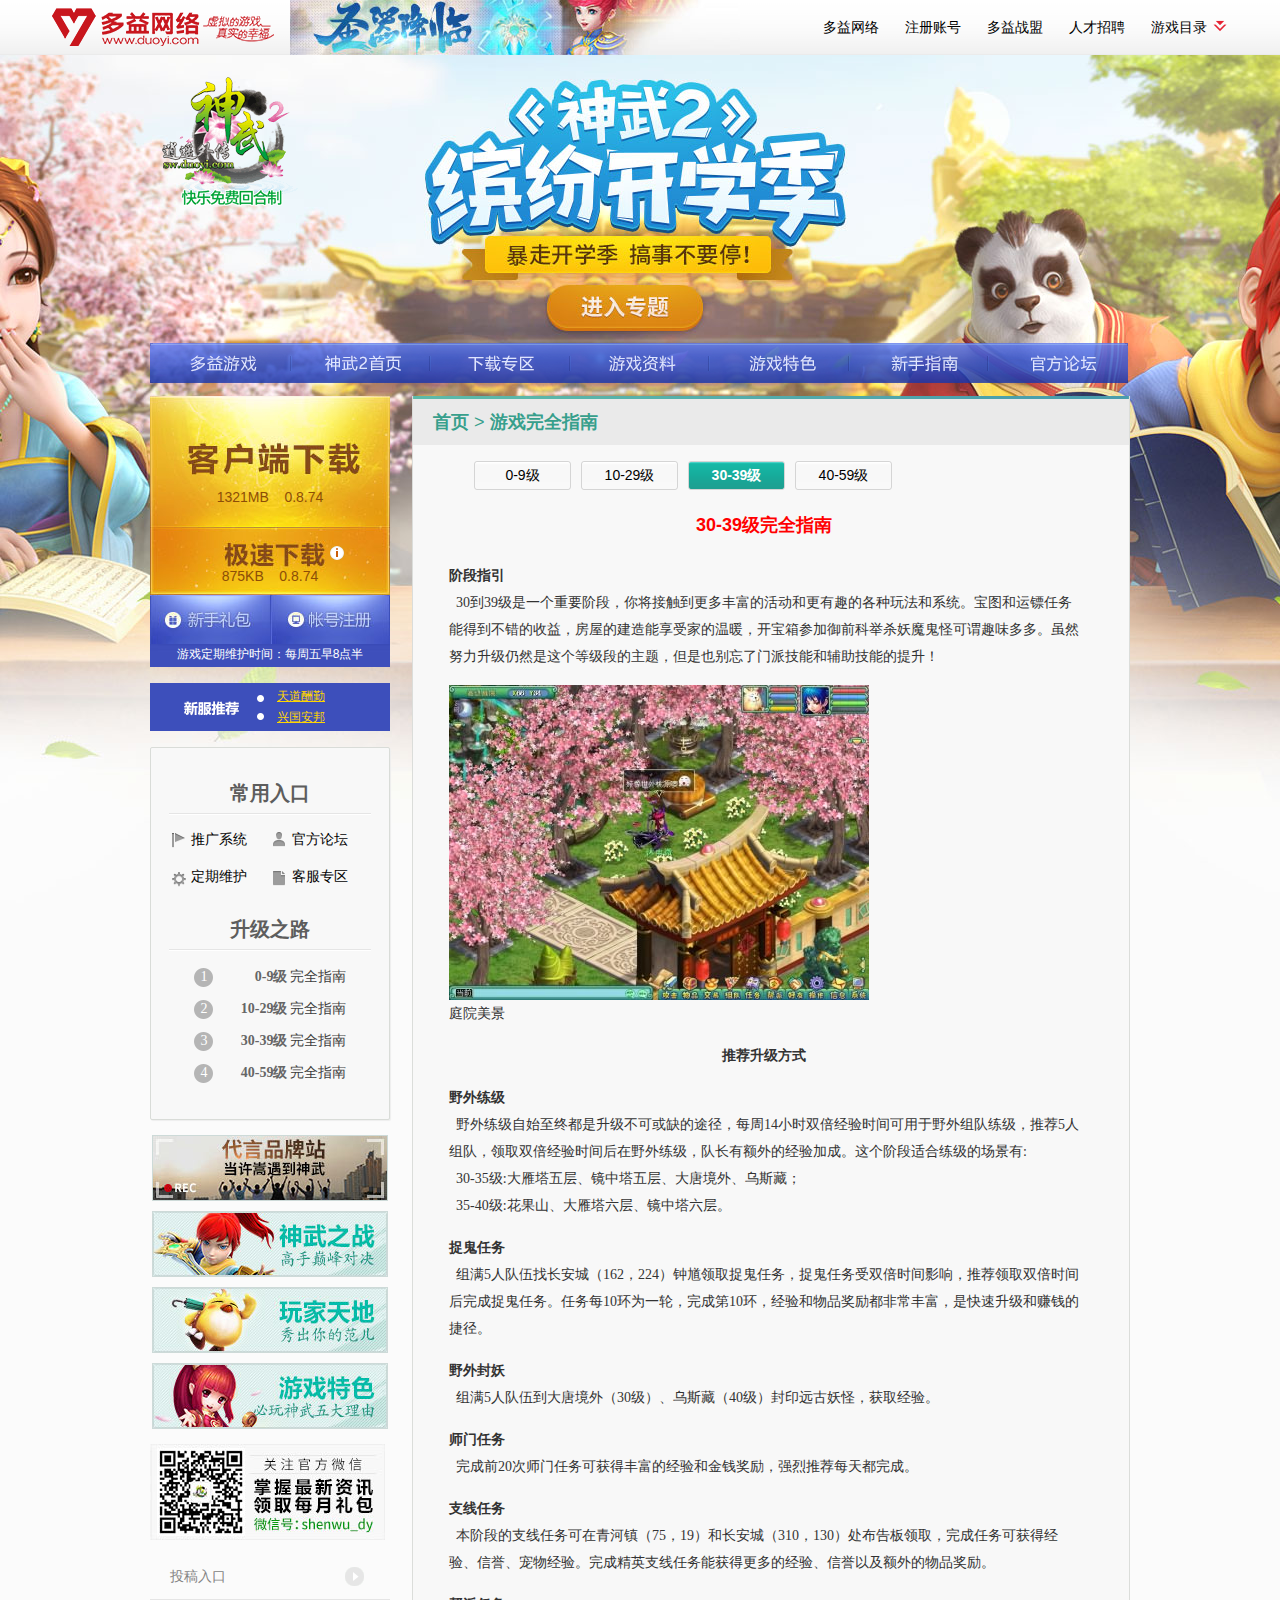
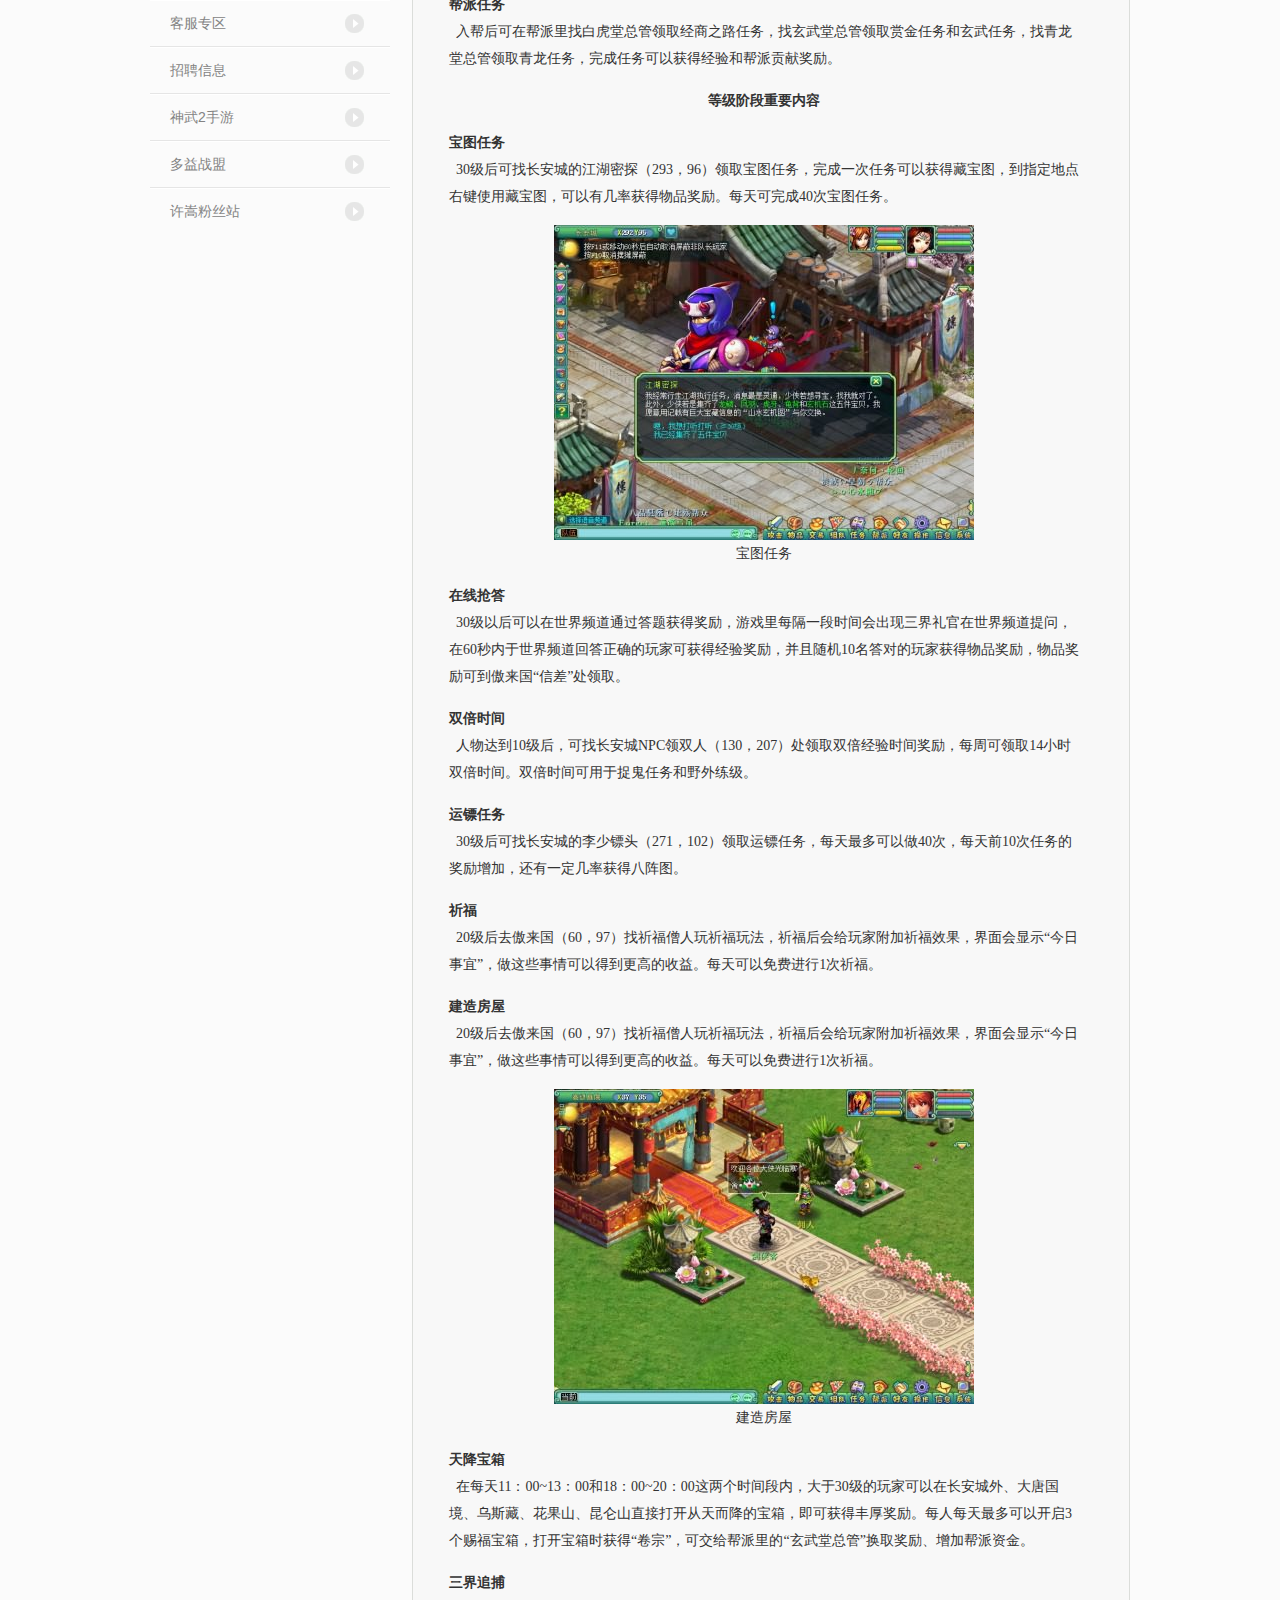
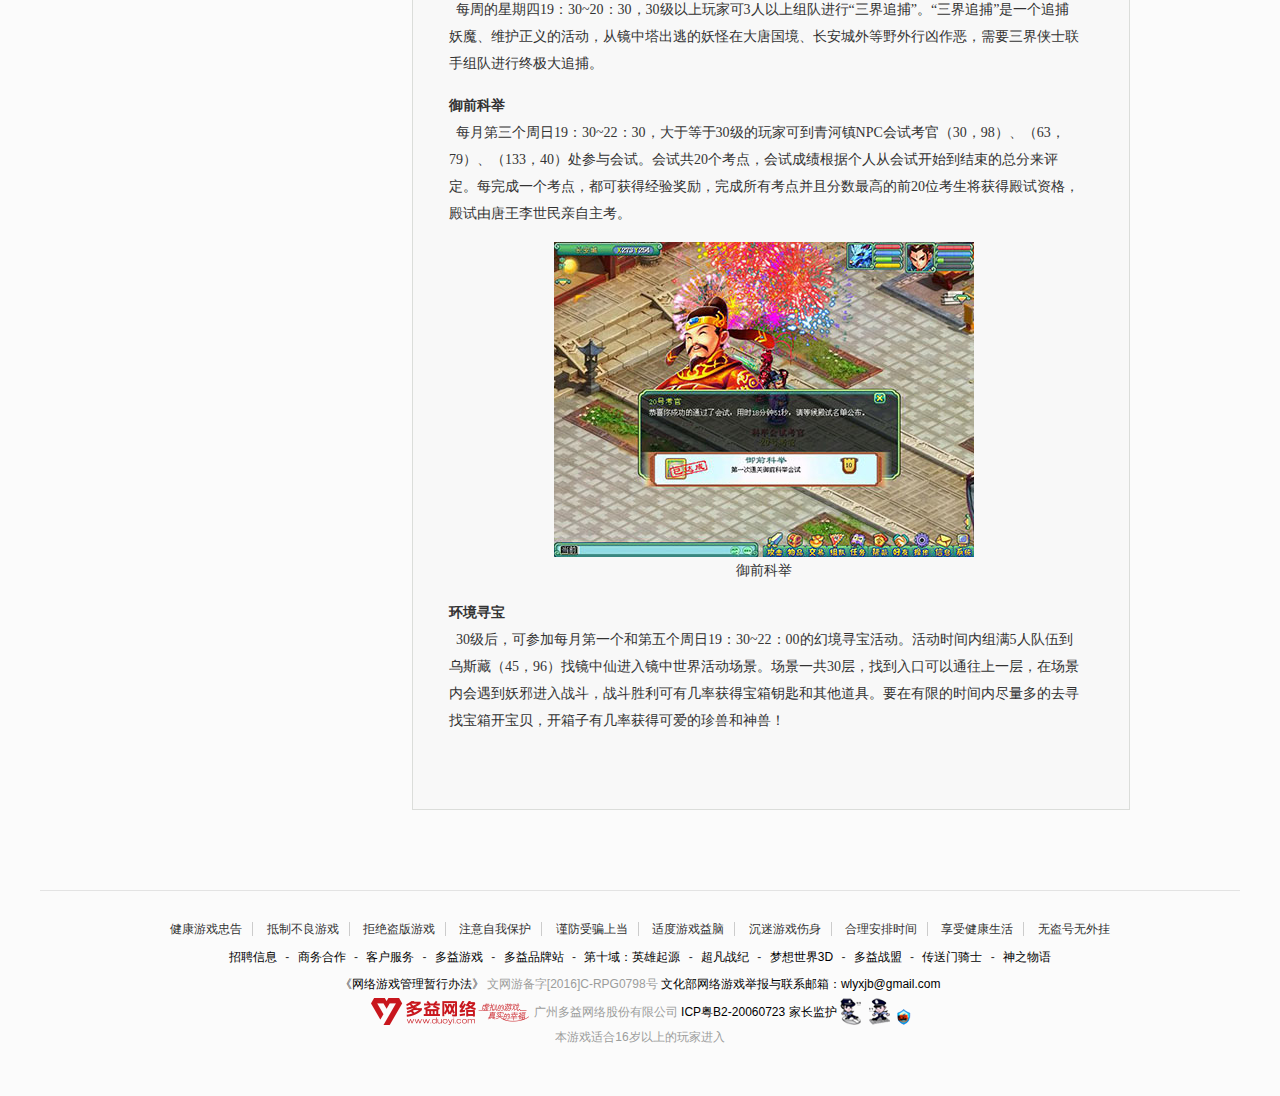
<file: guide03.html>
<!DOCTYPE html>
<html>
<head>
  <title>《神武2》官网-快乐免费回合制网游|2017好玩的网络游戏 绿色免费-多益网络</title>
  <link rel="shortcut icon" href="img/index/sw.ico"/>
  <meta charset="utf-8" />
  <link rel="stylesheet" href="css/base.css">
  <link rel="stylesheet" href="css/commonTop.css">
  <link rel="stylesheet" href="css/commonFooter.css">
  <link rel="stylesheet" href="css/index.css">
  <link rel="stylesheet" href="css/download.css"/>
</head>
<body>
<!--页面头部begin-->
<header>
  <div id="topBar">
    <div class="topBar_inner">
      <a href="index.html">
        <img src="img/index/logo.png" alt="多益网络"class="logo_img">
      </a>
      <div class="topSmallPic">
        <a href="javascript:;">
          <img src="img/index/stop6.jpg" alt="">
        </a>
      </div>
      <div class="topBigPic">
        <a href="javascript:;">
          <img src="img/index/btop6.jpg" alt="">
        </a>
      </div>
      <div class="topNav">
        <a href="duoyigame.html" target="_blank">多益网络</a>
        <a href="javascript:;">注册账号</a>
        <a href="javascript:;">多益战盟</a>
        <div class="topNavHr">
          <span>人才招聘</span>
          <div class="topNavHrLink">
            <a href="#">社会招聘</a>
            <a href="#">校园招聘</a>
          </div>
        </div>
        <span class="topNavShowList">游戏目录 <em></em></span>
      </div>
      <div class="topbar_game_list">
        <div class="topbar_game_title clear">
          <div class="topbar_pc_title">端游产品</div>
          <div class="topbar_m_title">手游产品</div>
        </div>
        <div class="topbar_game_content clear" id="list_box">
          <div class="topbar_game_pc clear">
            <ul>
              <li class="current">
                <span class="topbar_ico_num">1</span>
                <a href="#" class="topbar_game_name">
                  神武2 <span class="topbar_ico_hot"></span>
                </a>
                <div class="topbar_game_info">
                  <img src="img/duoyigames/product/sw.jpg" alt="神武2"/>
                  <div class="topbar_bgop">
                    <a href="index.html" class="topbar_home">进入官网</a>
                    <a href="download.html" class="topbar_down">客户端下载</a>
                  </div>
                </div>
              </li>
              <li>
                <span class="topbar_ico_num">2</span>
                <a href="#" class="topbar_game_name">
                  梦想世界
                </a>
                <div class="topbar_game_info">
                  <img src="img/duoyigames/product/mx.jpg" alt="梦想世界"/>
                  <div class="topbar_bgop">
                    <a href="index.html" class="topbar_home">进入官网</a>
                    <a href="download.html" class="topbar_down">客户端下载</a>
                  </div>
                </div>
              </li>
              <li>
                <span class="topbar_ico_num">3</span>
                <a href="#" class="topbar_game_name">
                  传送门骑士 <span class="topbar_ico_new"></span>
                </a>
                <div class="topbar_game_info">
                  <img src="img/duoyigames/product/csm.jpg" alt="传送门骑士"/>
                  <div class="topbar_bgop">
                    <a href="index.html" class="topbar_home">进入官网</a>
                    <a href="download.html" class="topbar_down">客户端下载</a>
                  </div>
                </div>
              </li>
              <li>
                <span class="topbar_ico_num">4</span>
                <a href="#" class="topbar_game_name">
                  永恒魔法 <span class="topbar_ico_hot"></span>
                </a>
                <div class="topbar_game_info">
                  <img src="img/duoyigames/product/yh.jpg" alt="永恒魔法"/>
                  <div class="topbar_bgop">
                    <a href="index.html" class="topbar_home">进入官网</a>
                    <a href="download.html" class="topbar_down">客户端下载</a>
                  </div>
                </div>
              </li>
              <li>
                <span class="topbar_ico_num">5</span>
                <a href="#" class="topbar_game_name">
                  梦想世界2
                </a>
                <div class="topbar_game_info">
                  <img src="img/duoyigames/product/mx2.jpg" alt="梦想世界2"/>
                  <div class="topbar_bgop">
                    <a href="index.html" class="topbar_home">进入官网</a>
                    <a href="download.html" class="topbar_down">客户端下载</a>
                  </div>
                </div>
              </li>
              <li>
                <span class="topbar_ico_num">6</span>
                <a href="#" class="topbar_game_name">
                  第十域 <span class="topbar_ico_test"></span>
                </a>
                <div class="topbar_game_info">
                  <img src="img/duoyigames/product/d10.jpg" alt="第十域"/>
                  <div class="topbar_bgop">
                    <a href="index.html" class="topbar_home">进入官网</a>
                    <a href="download.html" class="topbar_down">客户端下载</a>
                  </div>
                </div>
              </li>
              <li>
                <span class="topbar_ico_num">7</span>
                <a href="#" class="topbar_game_name">
                  梦想帝王
                </a>
                <div class="topbar_game_info">
                  <img src="img/duoyigames/product/dw.jpg" alt="梦想帝王"/>
                  <div class="topbar_bgop">
                    <a href="index.html" class="topbar_home">进入官网</a>
                    <a href="download.html" class="topbar_down">客户端下载</a>
                  </div>
                </div>
              </li>
            </ul>
          </div>
          <div class="topbar_game_m clear">
            <ul>
              <li class="current">
                <span class="topbar_ico_num">1</span>
                <a href="#" class="topbar_game_name">
                  神武2手游 <span class="topbar_ico_hot"></span>
                </a>
                <div class="topbar_game_info">
                  <img src="img/duoyigames/product/swsy.jpg" alt="神武2手游"/>
                  <div class="topbar_bgop">
                    <a href="index.html" class="topbar_home">进入官网</a>
                    <a href="download.html" class="topbar_down_a">安卓版下载</a>
                    <a href="download.html" class="topbar_down_i">iOS版下载</a>
                  </div>
                </div>
              </li>
              <li>
                <span class="topbar_ico_num">2</span>
                <a href="#" class="topbar_game_name">
                  梦想世界3d <span class="topbar_ico_hot"></span>
                </a>
                <div class="topbar_game_info">
                  <img src="img/duoyigames/product/mx3d.jpg" alt="梦想世界3d"/>
                  <div class="topbar_bgop">
                    <a href="index.html" class="topbar_home">进入官网</a>
                    <a href="download.html" class="topbar_down_a">安卓版下载</a>
                    <a href="download.html" class="topbar_down_i">iOS版下载</a>
                  </div>
                </div>
              </li>
              <li>
                <span class="topbar_ico_num">3</span>
                <a href="#" class="topbar_game_name">
                  神之物语 <span class="topbar_ico_test"></span>
                </a>
                <div class="topbar_game_info">
                  <img src="img/duoyigames/product/szwy.jpg" alt="神之物语"/>
                  <div class="topbar_bgop">
                    <a href="index.html" class="topbar_home">进入官网</a>
                    <a href="download.html" class="topbar_down_a">安卓版下载</a>
                    <a href="download.html" class="topbar_down_i">iOS版下载</a>
                  </div>
                </div>
              </li>
              <li>
                <span class="topbar_ico_num">4</span>
                <a href="#" class="topbar_game_name">
                  梦想世界手游 <span class="topbar_ico_test"></span>
                </a>
                <div class="topbar_game_info">
                  <img src="img/duoyigames/product/mxsy.jpg" alt="梦想世界手游"/>
                  <div class="topbar_bgop">
                    <a href="index.html" class="topbar_home">进入官网</a>
                    <a href="download.html" class="topbar_down_a">安卓版下载</a>
                    <a href="download.html" class="topbar_down_i">iOS版下载</a>
                  </div>
                </div>
              </li>
            </ul>
          </div>
        </div>
        <div class="topbar_bottom">
          <span class="topbar_ico_hot"></span>
          热门游戏
          <span class="topbar_ico_test"></span>
          测试游戏
          <span class="topbar_ico_new"></span>
          最新游戏
        </div>
      </div>
    </div>
  </div>
</header>
<!--头部end-->
<!--页面主体-->
<section>
  <div id="main">
    <!--顶部导航begin-->
    <div class="head">
      <h2 class="logo">
        <a href="javascript:;">
          <img src="img/index/sw_png8.png" title="神武2官网">
        </a>
      </h2>
      <div class="gce">
        <a href="#">神武2夏日狂欢季活动</a>
      </div>
    </div>
    <div class="nav">
      <ul>
        <li class="nav1">
          <a href="duoyigame.html" target="_blank"></a>
        </li>
        <li class="nav2">
          <a href="index.html" target="_self"></a>
        </li>
        <li class="nav3">
          <a href="download.html" target="_self"></a>
        </li>
        <li class="nav4">
          <a href="gamedata.html" target="_self"></a>
        </li>
        <li class="nav5">
          <a href="gametes.html" target="_blank"></a>
        </li>
        <li class="nav6">
          <a href="guide01.html" target="_blank"></a>
        </li>
        <li class="nav7">
          <a href="bbs.html" target="_blank"></a>
        </li>
      </ul>
    </div>
    <!--顶部导航end-->
    <!--中部主体begin-->
    <div class="con clear">
      <!--主体内容begin-->
      <div class="content innerContent">
        <!--下载标题 -->
        <div class="vitt">
          <a href="javascript:;">首页</a>
          &gt;
          <a href="javascript:;">游戏完全指南</a>
        </div>
        <!--主体 -->
        <div class="dcon">
          <div class="rlbg2">
            <div class="gm_ct">
              <div class="gm_ct2">
                <ul>
                  <li>
                    <a href="guide01.html" title="0-9级完全指南">0-9级</a>
                  </li>
                  <li>
                    <a href="guide02.html" title="10-29级完全指南">10-29级</a>
                  </li>
                  <li id="gmbh2">
                    <a href="guide03.html" title="30-39级完全指南">30-39级</a>
                  </li>
                  <li>
                    <a href="guide04.html" title="40-59级完全指南">40-59级</a>
                  </li>
                </ul>
              </div>
              <h1 class="gu_xtt">30-39级完全指南</h1>
              <div class="gm_ct3">
                <p>
                  <strong>阶段指引</strong>
                  <br>
                  &nbsp;&nbsp;30到39级是一个重要阶段，你将接触到更多丰富的活动和更有趣的各种玩法和系统。宝图和运镖任务能得到不错的收益，房屋的建造能享受家的温暖，开宝箱参加御前科举杀妖魔鬼怪可谓趣味多多。虽然努力升级仍然是这个等级段的主题，但是也别忘了门派技能和辅助技能的提升！
                </p>
                <p>
                  <a href="#">
                    <img src="img/index/guide/6s.jpg" alt="庭院美景">
                  </a>
                  <br>庭院美景
                </p>
                <p align="center"><strong>推荐升级方式</strong></p>
                <p>
                  <strong>野外练级</strong>
                  <br>
                  &nbsp;&nbsp;野外练级自始至终都是升级不可或缺的途径，每周14小时双倍经验时间可用于野外组队练级，推荐5人组队，领取双倍经验时间后在野外练级，队长有额外的经验加成。这个阶段适合练级的场景有:
                  <br>&nbsp;&nbsp;30-35级:大雁塔五层、镜中塔五层、大唐境外、乌斯藏；
                  <br>&nbsp;&nbsp;35-40级:花果山、大雁塔六层、镜中塔六层。
                </p>
                <p>
                  <strong>捉鬼任务</strong>
                  <br>
                  &nbsp;&nbsp;组满5人队伍找长安城（162，224）钟馗领取捉鬼任务，捉鬼任务受双倍时间影响，推荐领取双倍时间后完成捉鬼任务。任务每10环为一轮，完成第10环，经验和物品奖励都非常丰富，是快速升级和赚钱的捷径。
                </p>
                <p>
                  <strong>野外封妖</strong>
                  <br>
                  &nbsp;&nbsp;组满5人队伍到大唐境外（30级）、乌斯藏（40级）封印远古妖怪，获取经验。
                </p>
                <p>
                  <strong>师门任务</strong>
                  <br>
                  &nbsp;&nbsp;完成前20次师门任务可获得丰富的经验和金钱奖励，强烈推荐每天都完成。
                </p>
                <p>
                  <strong>支线任务</strong>
                  <br>
                  &nbsp;&nbsp;本阶段的支线任务可在青河镇（75，19）和长安城（310，130）处布告板领取，完成任务可获得经验、信誉、宠物经验。完成精英支线任务能获得更多的经验、信誉以及额外的物品奖励。
                </p>
                <p>
                  <strong>帮派任务</strong>
                  <br>
                  &nbsp;&nbsp;入帮后可在帮派里找白虎堂总管领取经商之路任务，找玄武堂总管领取赏金任务和玄武任务，找青龙堂总管领取青龙任务，完成任务可以获得经验和帮派贡献奖励。
                </p>
                <p align="center"><strong>等级阶段重要内容</strong></p>
                <p>
                  <strong>宝图任务</strong>
                  <br>
                  &nbsp;&nbsp;30级后可找长安城的江湖密探（293，96）领取宝图任务，完成一次任务可以获得藏宝图，到指定地点右键使用藏宝图，可以有几率获得物品奖励。每天可完成40次宝图任务。
                </p>
                <p align="center">
                  <a href="#">
                    <img src="img/index/guide/7s.jpg" alt="宝图任务">
                  </a>
                  <br>宝图任务
                </p>
                <p>
                  <strong>在线抢答</strong>
                  <br>
                  &nbsp;&nbsp;30级以后可以在世界频道通过答题获得奖励，游戏里每隔一段时间会出现三界礼官在世界频道提问，在60秒内于世界频道回答正确的玩家可获得经验奖励，并且随机10名答对的玩家获得物品奖励，物品奖励可到傲来国“信差”处领取。
                </p>
                <p>
                  <strong>双倍时间</strong>
                  <br>
                  &nbsp;&nbsp;人物达到10级后，可找长安城NPC领双人（130，207）处领取双倍经验时间奖励，每周可领取14小时双倍时间。双倍时间可用于捉鬼任务和野外练级。
                </p>
                <p>
                  <strong>运镖任务</strong>
                  <br>
                  &nbsp;&nbsp;30级后可找长安城的李少镖头（271，102）领取运镖任务，每天最多可以做40次，每天前10次任务的奖励增加，还有一定几率获得八阵图。
                </p>
                <p>
                  <strong>祈福</strong>
                  <br>
                  &nbsp;&nbsp;20级后去傲来国（60，97）找祈福僧人玩祈福玩法，祈福后会给玩家附加祈福效果，界面会显示“今日事宜”，做这些事情可以得到更高的收益。每天可以免费进行1次祈福。
                </p>
                <p>
                  <strong>建造房屋</strong>
                  <br>
                  &nbsp;&nbsp;20级后去傲来国（60，97）找祈福僧人玩祈福玩法，祈福后会给玩家附加祈福效果，界面会显示“今日事宜”，做这些事情可以得到更高的收益。每天可以免费进行1次祈福。
                </p>
                <p align="center">
                  <a href="#">
                    <img src="img/index/guide/8s.jpg" alt="建造房屋">
                  </a>
                  <br>建造房屋
                </p>
                <p>
                  <strong>天降宝箱</strong>
                  <br>
                  &nbsp;&nbsp;在每天11：00~13：00和18：00~20：00这两个时间段内，大于30级的玩家可以在长安城外、大唐国境、乌斯藏、花果山、昆仑山直接打开从天而降的宝箱，即可获得丰厚奖励。每人每天最多可以开启3个赐福宝箱，打开宝箱时获得“卷宗”，可交给帮派里的“玄武堂总管”换取奖励、增加帮派资金。
                </p>
                <p>
                  <strong>三界追捕</strong>
                  <br>
                  &nbsp;&nbsp;每周的星期四19：30~20：30，30级以上玩家可3人以上组队进行“三界追捕”。“三界追捕”是一个追捕妖魔、维护正义的活动，从镜中塔出逃的妖怪在大唐国境、长安城外等野外行凶作恶，需要三界侠士联手组队进行终极大追捕。
                </p>
                <p>
                  <strong>御前科举</strong>
                  <br>
                  &nbsp;&nbsp;每月第三个周日19：30~22：30，大于等于30级的玩家可到青河镇NPC会试考官（30，98）、（63，79）、（133，40）处参与会试。会试共20个考点，会试成绩根据个人从会试开始到结束的总分来评定。每完成一个考点，都可获得经验奖励，完成所有考点并且分数最高的前20位考生将获得殿试资格，殿试由唐王李世民亲自主考。
                </p>
                <p align="center">
                  <a href="#"><img src="img/index/guide/9s.jpg" alt="御前科举"></a>
                  <br>御前科举
                </p>
                <p>
                  <strong>环境寻宝</strong>
                  <br>
                  &nbsp;&nbsp;30级后，可参加每月第一个和第五个周日19：30~22：00的幻境寻宝活动。活动时间内组满5人队伍到乌斯藏（45，96）找镜中仙进入镜中世界活动场景。场景一共30层，找到入口可以通往上一层，在场景内会遇到妖邪进入战斗，战斗胜利可有几率获得宝箱钥匙和其他道具。要在有限的时间内尽量多的去寻找宝箱开宝贝，开箱子有几率获得可爱的珍兽和神兽！
                </p>
              </div>
            </div>
          </div>
        </div>
      </div>
      <!--主体内容end-->
      <!--左侧边栏begin-->
      <aside>
        <!--客户端下载-->
        <div class="khd">
          <a href="download.html" class="full">
            <span>1321MB</span>
            &nbsp;&nbsp;
            <span>0.8.74</span>
          </a>
          <a href="download.html" class="mini">
            <span>875KB</span>
            &nbsp;&nbsp;
            <span>0.8.74</span>
          </a>
          <div class="mini_tips"></div>
        </div>
        <!--新手礼包-->
        <div class="fresher">
          <a href="javascript:;" class="fresherGift">新手礼包</a>
          <a href="javascript:;" class="fresherRegister">账号注册</a>
          <a href="javascript:;" class="gameFix">游戏定期维护时间：每周五早8点半</a>
        </div>
        <!--新服推荐-->
        <div class="new_ser">
          <div class="dx">
            <b>电信</b>
            <a href="javascript:;">天道酬勤</a>
          </div>
          <div class="wt">
            <b>网通</b>
            <a href="javascript:;">兴国安邦</a>
          </div>
        </div>
        <!--常用入口，升级指引-->
        <div class="frequentlyPanel clear">
          <div class="frequentlyLinks">
            <h2>常用入口</h2>
            <ul class="clear">
              <li class="guide">
                <a href="javascript:;" title="推广系统">推广系统</a>
              </li>
              <li class="bbs">
                <a href="bbs.html" title="官方论坛">官方论坛</a>
              </li>
              <li class="dateFix">
                <a href="javascript:;">定期维护</a>
              </li>
              <li class="service">
                <a href="javascript:;"> 客服专区</a>
              </li>
            </ul>
          </div>
          <div class="levelRoad">
            <h2>升级之路</h2>
            <ul>
              <li>
                <span>1</span>
                <a href="guide01.html"><em>0-9级</em>完全指南</a>
              </li>
              <li>
                <span>2</span>
                <a href="guide02.html"><em>10-29级</em>完全指南</a>
              </li>
              <li>
                <span>3</span>
                <a href="guide03.html"><em>30-39级</em>完全指南</a>
              </li>
              <li>
                <span>4</span>
                <a href="guide04.html"><em>40-59级</em>完全指南</a>
              </li>
            </ul>
          </div>
        </div>
        <!--热门活动-->
        <ul class="hotActive">
          <li>
            <a href="daiyan.html" target="_blank">
              <img src="img/index/aside1.jpg" alt="">
            </a>
          </li>
          <li>
            <a href="xusong.html" target="_blank">
              <img src="img/index/aside2.jpg" alt="">
            </a>
          </li>
          <li>
            <a href="xusong.html" target="_blank">
              <img src="img/index/aside3.jpg" alt="">
            </a>
          </li>
          <li>
            <a href="xusong.html" target="_blank">
              <img src="img/index/aside4.jpg" alt="">
            </a>
          </li>
        </ul>
        <!--微信公众号二维码-->
        <div class="wechat">
          <img src="img/index/wechat.jpg" alt="神武官方微信">
        </div>
        <!--其它链接入口，活动、代言等-->
        <ul class="otherLink">
          <li>
            <a href="xusong.html" target="_blank">投稿入口</a>
          </li>
          <li>
            <a href="xusong.html" target="_blank">客服专区</a>
          </li>
          <li>
            <a href="xusong.html" target="_blank">招聘信息</a>
          </li>
          <li>
            <a href="xusong.html" target="_blank">神武2手游</a>
          </li>
          <li>
            <a href="xusong.html" target="_blank">多益战盟</a>
          </li>
          <li>
            <a href="xusong.html" target="_blank">许嵩粉丝站</a>
          </li>
        </ul>
      </aside>
      <!--左侧边栏end-->
    </div>
  </div>
</section>
<!--页面尾部begin-->
<footer>
  <div class="sw_ft">
    <div class="sw_ft_nav">
      <ul>
        <li>健康游戏忠告</li>
        <li>抵制不良游戏</li>
        <li>拒绝盗版游戏</li>
        <li>注意自我保护</li>
        <li>谨防受骗上当</li>
        <li>适度游戏益脑</li>
        <li>沉迷游戏伤身</li>
        <li>合理安排时间</li>
        <li>享受健康生活</li>
        <li class="right_border">无盗号无外挂</li>
      </ul>
    </div>
    <div class="foot">
      <ul>
        <li>
          <a href="javascript:;">招聘信息</a>
        </li>-<li>
        <a href="javascript:;">商务合作</a>
      </li>-<li>
        <a href="javascript:;">客户服务</a>
      </li>-<li>
        <a href="javascript:;">多益游戏</a>
      </li>-<li>
        <a href="javascript:;">多益品牌站</a>
      </li>-<li>
        <a href="javascript:;">第十域：英雄起源</a>
      </li>-<li>
        <a href="javascript:;">超凡战纪</a>
      </li>-<li>
        <a href="javascript:;">梦想世界3D</a>
      </li>-<li>
        <a href="javascript:;">多益战盟</a>
      </li>-<li>
        <a href="javascript:;">传送门骑士</a>
      </li>-<li>
        <a href="javascript:;">神之物语</a>
      </li>
      </ul>
      <p>
        <a href="javascript:;">《网络游戏管理暂行办法》</a>
        文网游备字[2016]C-RPG0798号
        <a href="mailto:wlyxjb@gmail.com">文化部网络游戏举报与联系邮箱：wlyxjb@gmail.com</a>
      </p>
      <p>
        <a href="javascript:;">
          <img src="img/index/logo_txt.png" alt="广州多益网络股份有限公司">
        </a>
        广州多益网络股份有限公司
        <a href="javascript:;">ICP粤B2-20060723</a>
        <a href="javascript:;">家长监护</a>
        <a href="javascript:;">
          <img src="img/index/police01.png" alt="">
        </a>
        <a href="javascript:;">
          <img src="img/index/police02.png" alt="">
        </a>
        <a href="javascript:;">
          <img src="img/index/anwang.png" alt="">
        </a>
      </p>
      <p>本游戏适合16岁以上的玩家进入</p>
    </div>
  </div>
</footer>
<!--尾部end-->
<!--回到顶部-->
<div id="totop" class="fixed">
  <a href="#totop">
    <img src="img/index/to_top24.png" alt="返回顶部"/>
  </a>
</div>
<script src="js/jquery-3.2.1.js"></script>
<script src="js/jQuery.imgChange.js"></script>
<script src="js/index.js"></script>
<script src="js/commonTop.js"></script>
<script language="JavaScript" type="text/javascript">
  /*var a=document.getElementsByTagName("A");
   for(var i=0;i<a.length;i++){
   a[i].target="_blank";
   }*/
</script>
</body>
</html>
</file>
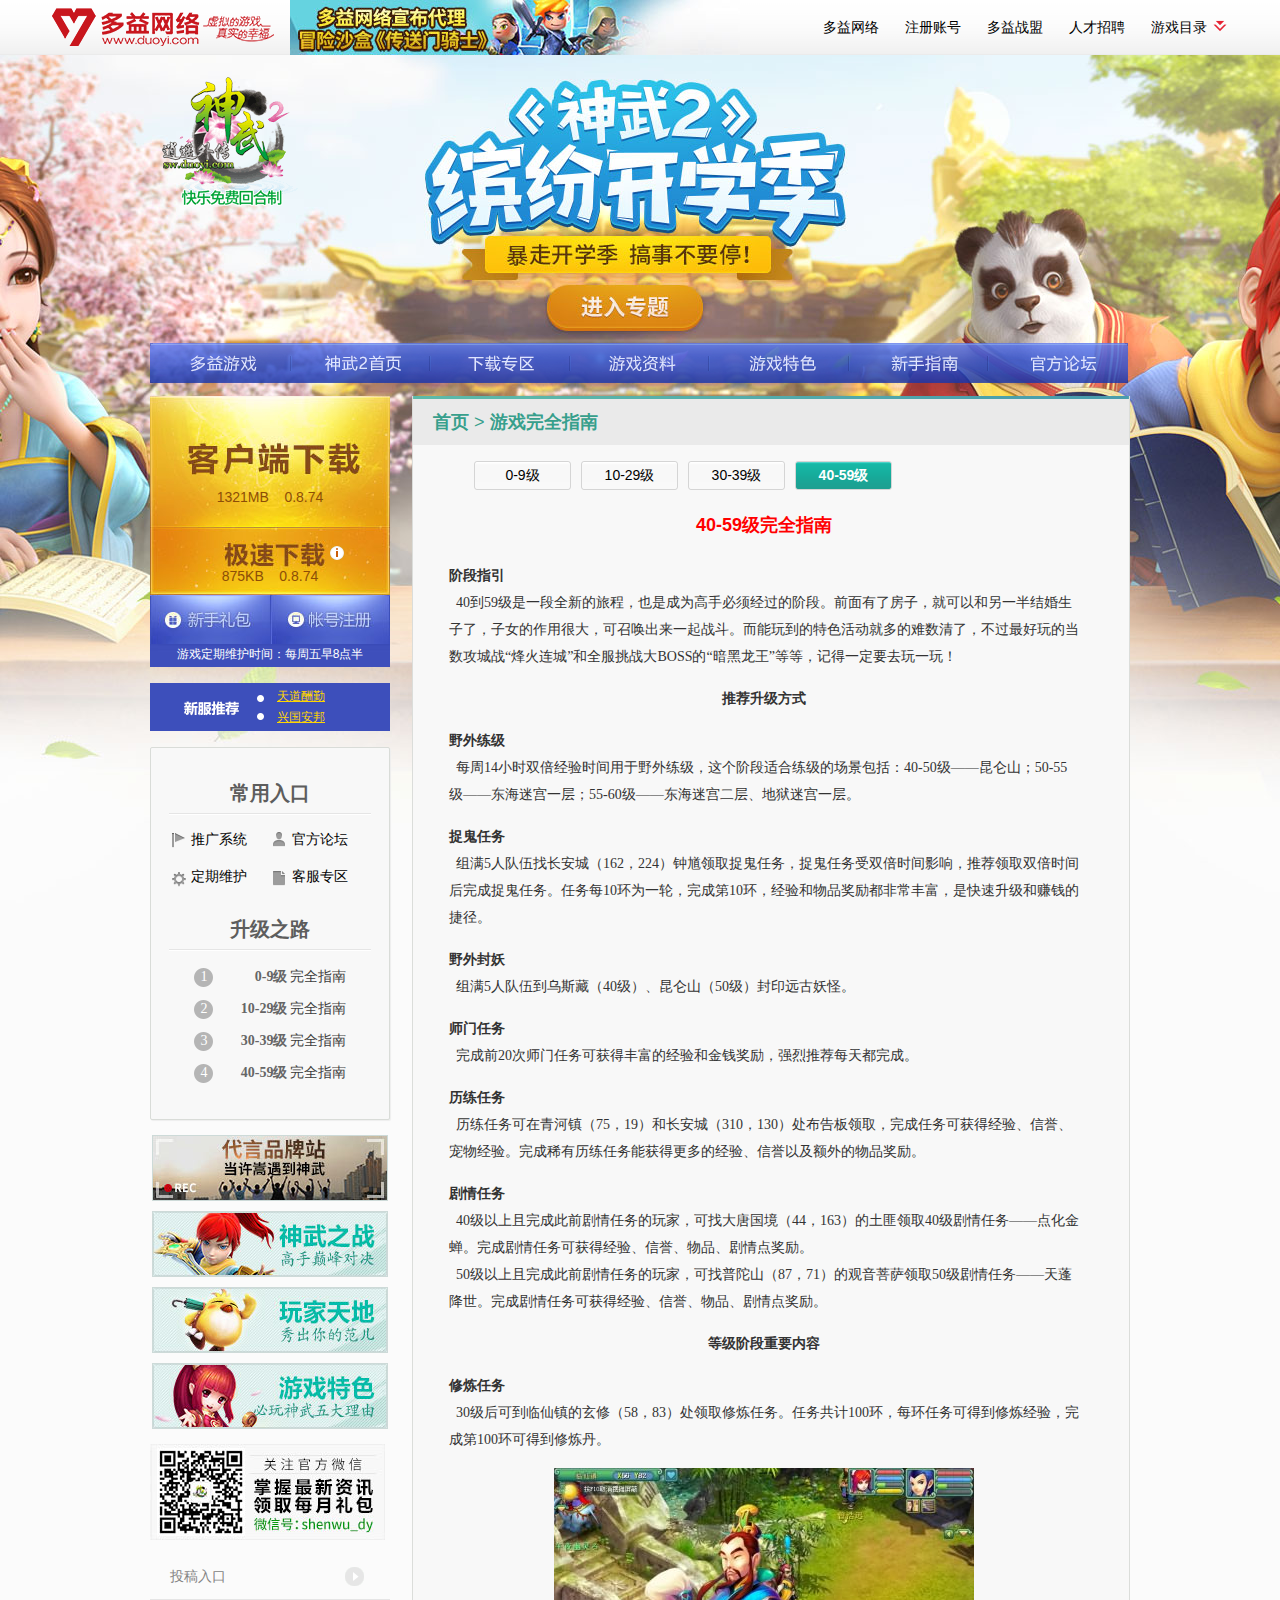
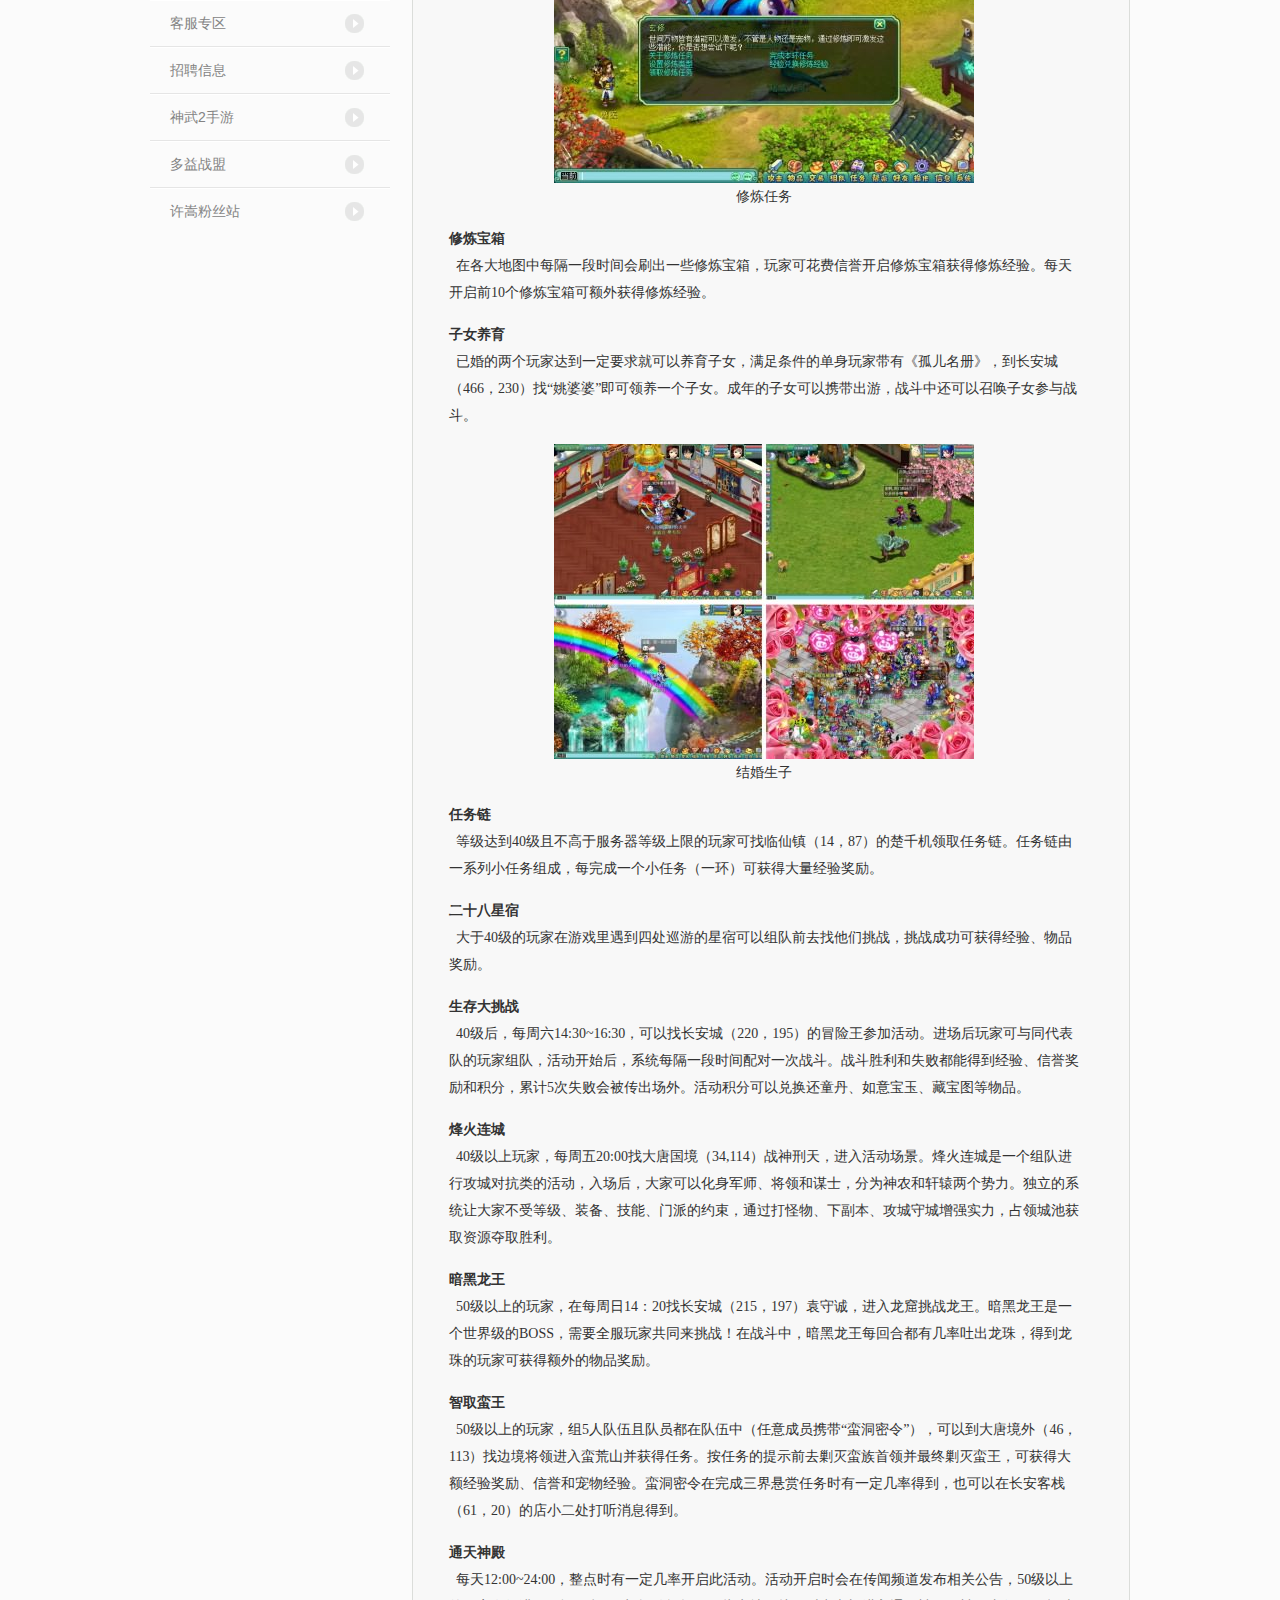
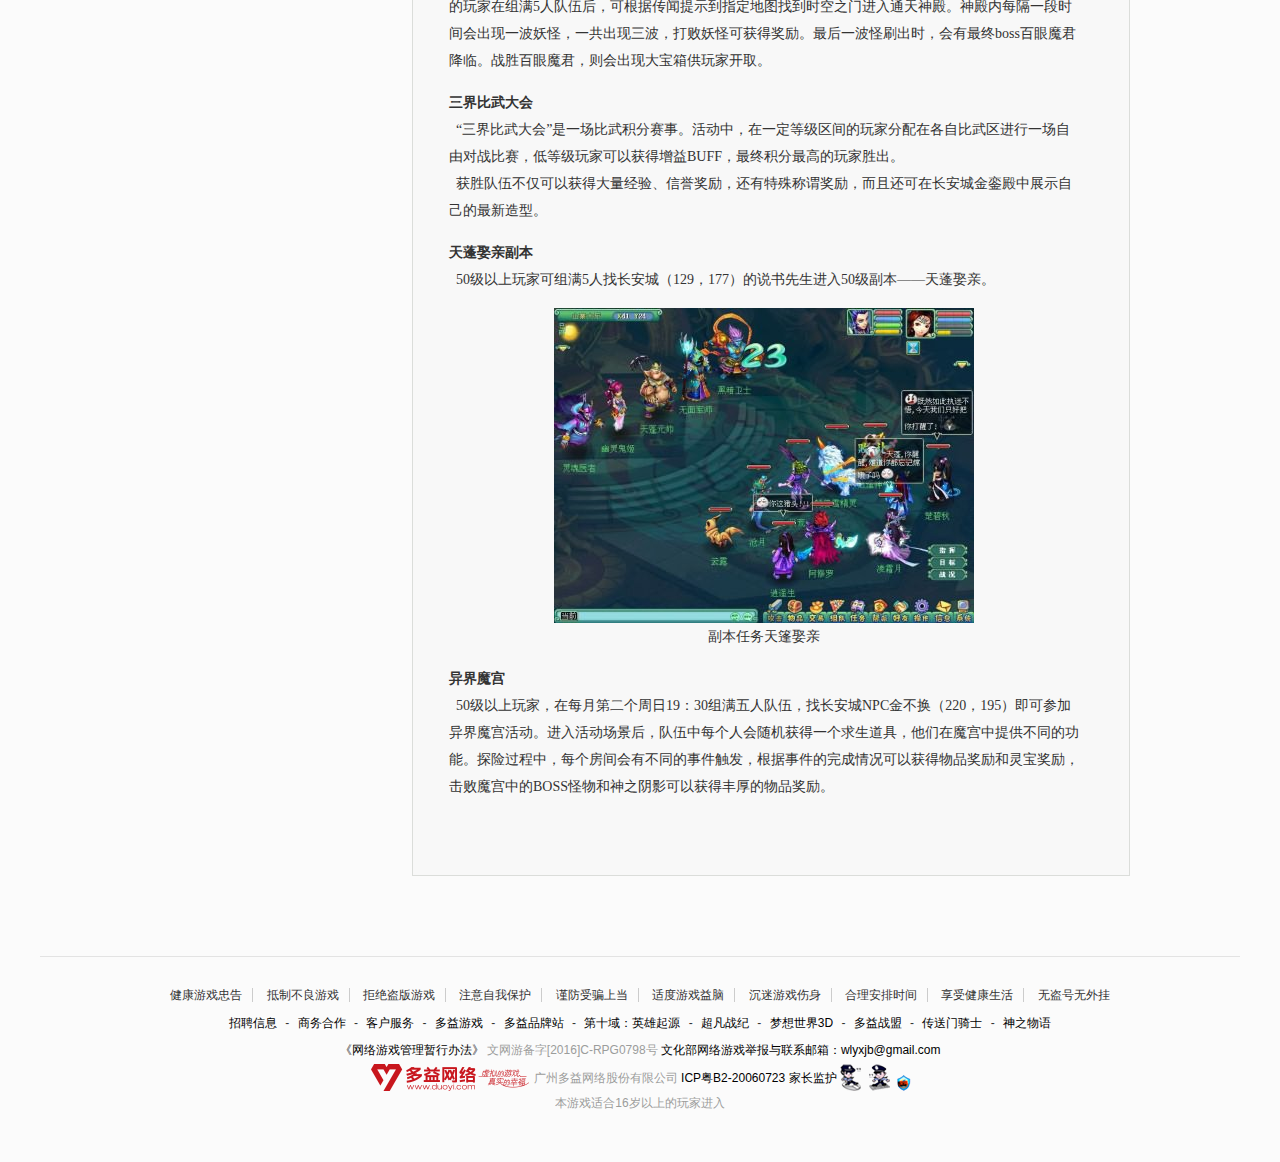
<file: guide04.html>
<!DOCTYPE html>
<html>
<head>
  <title>《神武2》官网-快乐免费回合制网游|2017好玩的网络游戏 绿色免费-多益网络</title>
  <link rel="shortcut icon" href="img/index/sw.ico"/>
  <meta charset="utf-8" />
  <link rel="stylesheet" href="css/base.css">
  <link rel="stylesheet" href="css/commonTop.css">
  <link rel="stylesheet" href="css/commonFooter.css">
  <link rel="stylesheet" href="css/index.css">
  <link rel="stylesheet" href="css/download.css"/>
</head>
<body>
<!--页面头部begin-->
<header>
  <div id="topBar">
    <div class="topBar_inner">
      <a href="index.html">
        <img src="img/index/logo.png" alt="多益网络"class="logo_img">
      </a>
      <div class="topSmallPic">
        <a href="javascript:;">
          <img src="img/index/stop7.jpg" alt="">
        </a>
      </div>
      <div class="topBigPic">
        <a href="javascript:;">
          <img src="img/index/btop7.jpg" alt="">
        </a>
      </div>
      <div class="topNav">
        <a href="duoyigame.html" target="_blank">多益网络</a>
        <a href="javascript:;">注册账号</a>
        <a href="javascript:;">多益战盟</a>
        <div class="topNavHr">
          <span>人才招聘</span>
          <div class="topNavHrLink">
            <a href="#">社会招聘</a>
            <a href="#">校园招聘</a>
          </div>
        </div>
        <span class="topNavShowList">游戏目录 <em></em></span>
      </div>
      <div class="topbar_game_list">
        <div class="topbar_game_title clear">
          <div class="topbar_pc_title">端游产品</div>
          <div class="topbar_m_title">手游产品</div>
        </div>
        <div class="topbar_game_content clear" id="list_box">
          <div class="topbar_game_pc clear">
            <ul>
              <li class="current">
                <span class="topbar_ico_num">1</span>
                <a href="#" class="topbar_game_name">
                  神武2 <span class="topbar_ico_hot"></span>
                </a>
                <div class="topbar_game_info">
                  <img src="img/duoyigames/product/sw.jpg" alt="神武2"/>
                  <div class="topbar_bgop">
                    <a href="index.html" class="topbar_home">进入官网</a>
                    <a href="download.html" class="topbar_down">客户端下载</a>
                  </div>
                </div>
              </li>
              <li>
                <span class="topbar_ico_num">2</span>
                <a href="#" class="topbar_game_name">
                  梦想世界
                </a>
                <div class="topbar_game_info">
                  <img src="img/duoyigames/product/mx.jpg" alt="梦想世界"/>
                  <div class="topbar_bgop">
                    <a href="index.html" class="topbar_home">进入官网</a>
                    <a href="download.html" class="topbar_down">客户端下载</a>
                  </div>
                </div>
              </li>
              <li>
                <span class="topbar_ico_num">3</span>
                <a href="#" class="topbar_game_name">
                  传送门骑士 <span class="topbar_ico_new"></span>
                </a>
                <div class="topbar_game_info">
                  <img src="img/duoyigames/product/csm.jpg" alt="传送门骑士"/>
                  <div class="topbar_bgop">
                    <a href="index.html" class="topbar_home">进入官网</a>
                    <a href="download.html" class="topbar_down">客户端下载</a>
                  </div>
                </div>
              </li>
              <li>
                <span class="topbar_ico_num">4</span>
                <a href="#" class="topbar_game_name">
                  永恒魔法 <span class="topbar_ico_hot"></span>
                </a>
                <div class="topbar_game_info">
                  <img src="img/duoyigames/product/yh.jpg" alt="永恒魔法"/>
                  <div class="topbar_bgop">
                    <a href="index.html" class="topbar_home">进入官网</a>
                    <a href="download.html" class="topbar_down">客户端下载</a>
                  </div>
                </div>
              </li>
              <li>
                <span class="topbar_ico_num">5</span>
                <a href="#" class="topbar_game_name">
                  梦想世界2
                </a>
                <div class="topbar_game_info">
                  <img src="img/duoyigames/product/mx2.jpg" alt="梦想世界2"/>
                  <div class="topbar_bgop">
                    <a href="index.html" class="topbar_home">进入官网</a>
                    <a href="download.html" class="topbar_down">客户端下载</a>
                  </div>
                </div>
              </li>
              <li>
                <span class="topbar_ico_num">6</span>
                <a href="#" class="topbar_game_name">
                  第十域 <span class="topbar_ico_test"></span>
                </a>
                <div class="topbar_game_info">
                  <img src="img/duoyigames/product/d10.jpg" alt="第十域"/>
                  <div class="topbar_bgop">
                    <a href="index.html" class="topbar_home">进入官网</a>
                    <a href="download.html" class="topbar_down">客户端下载</a>
                  </div>
                </div>
              </li>
              <li>
                <span class="topbar_ico_num">7</span>
                <a href="#" class="topbar_game_name">
                  梦想帝王
                </a>
                <div class="topbar_game_info">
                  <img src="img/duoyigames/product/dw.jpg" alt="梦想帝王"/>
                  <div class="topbar_bgop">
                    <a href="index.html" class="topbar_home">进入官网</a>
                    <a href="download.html" class="topbar_down">客户端下载</a>
                  </div>
                </div>
              </li>
            </ul>
          </div>
          <div class="topbar_game_m clear">
            <ul>
              <li class="current">
                <span class="topbar_ico_num">1</span>
                <a href="#" class="topbar_game_name">
                  神武2手游 <span class="topbar_ico_hot"></span>
                </a>
                <div class="topbar_game_info">
                  <img src="img/duoyigames/product/swsy.jpg" alt="神武2手游"/>
                  <div class="topbar_bgop">
                    <a href="index.html" class="topbar_home">进入官网</a>
                    <a href="download.html" class="topbar_down_a">安卓版下载</a>
                    <a href="download.html" class="topbar_down_i">iOS版下载</a>
                  </div>
                </div>
              </li>
              <li>
                <span class="topbar_ico_num">2</span>
                <a href="#" class="topbar_game_name">
                  梦想世界3d <span class="topbar_ico_hot"></span>
                </a>
                <div class="topbar_game_info">
                  <img src="img/duoyigames/product/mx3d.jpg" alt="梦想世界3d"/>
                  <div class="topbar_bgop">
                    <a href="index.html" class="topbar_home">进入官网</a>
                    <a href="download.html" class="topbar_down_a">安卓版下载</a>
                    <a href="download.html" class="topbar_down_i">iOS版下载</a>
                  </div>
                </div>
              </li>
              <li>
                <span class="topbar_ico_num">3</span>
                <a href="#" class="topbar_game_name">
                  神之物语 <span class="topbar_ico_test"></span>
                </a>
                <div class="topbar_game_info">
                  <img src="img/duoyigames/product/szwy.jpg" alt="神之物语"/>
                  <div class="topbar_bgop">
                    <a href="index.html" class="topbar_home">进入官网</a>
                    <a href="download.html" class="topbar_down_a">安卓版下载</a>
                    <a href="download.html" class="topbar_down_i">iOS版下载</a>
                  </div>
                </div>
              </li>
              <li>
                <span class="topbar_ico_num">4</span>
                <a href="#" class="topbar_game_name">
                  梦想世界手游 <span class="topbar_ico_test"></span>
                </a>
                <div class="topbar_game_info">
                  <img src="img/duoyigames/product/mxsy.jpg" alt="梦想世界手游"/>
                  <div class="topbar_bgop">
                    <a href="index.html" class="topbar_home">进入官网</a>
                    <a href="download.html" class="topbar_down_a">安卓版下载</a>
                    <a href="download.html" class="topbar_down_i">iOS版下载</a>
                  </div>
                </div>
              </li>
            </ul>
          </div>
        </div>
        <div class="topbar_bottom">
          <span class="topbar_ico_hot"></span>
          热门游戏
          <span class="topbar_ico_test"></span>
          测试游戏
          <span class="topbar_ico_new"></span>
          最新游戏
        </div>
      </div>
    </div>
  </div>
</header>
<!--头部end-->
<!--页面主体-->
<section>
  <div id="main">
    <!--顶部导航begin-->
    <div class="head">
      <h2 class="logo">
        <a href="javascript:;">
          <img src="img/index/sw_png8.png" title="神武2官网">
        </a>
      </h2>
      <div class="gce">
        <a href="#">神武2夏日狂欢季活动</a>
      </div>
    </div>
    <div class="nav">
      <ul>
        <li class="nav1">
          <a href="duoyigame.html" target="_blank"></a>
        </li>
        <li class="nav2">
          <a href="index.html" target="_self"></a>
        </li>
        <li class="nav3">
          <a href="download.html" target="_self"></a>
        </li>
        <li class="nav4">
          <a href="gamedata.html" target="_self"></a>
        </li>
        <li class="nav5">
          <a href="gametes.html" target="_blank"></a>
        </li>
        <li class="nav6">
          <a href="guide01.html" target="_blank"></a>
        </li>
        <li class="nav7">
          <a href="bbs.html" target="_blank"></a>
        </li>
      </ul>
    </div>
    <!--顶部导航end-->
    <!--中部主体begin-->
    <div class="con clear">
      <!--主体内容begin-->
      <div class="content innerContent">
        <!--下载标题 -->
        <div class="vitt">
          <a href="javascript:;">首页</a>
          &gt;
          <a href="javascript:;">游戏完全指南</a>
        </div>
        <!--主体 -->
        <div class="dcon">
          <div class="rlbg2">
            <div class="gm_ct">
              <div class="gm_ct2">
                <ul>
                  <li>
                    <a href="guide01.html" title="0-9级完全指南">0-9级</a>
                  </li>
                  <li>
                    <a href="guide02.html" title="10-29级完全指南">10-29级</a>
                  </li>
                  <li>
                    <a href="guide03.html" title="30-39级完全指南">30-39级</a>
                  </li>
                  <li id="gmbh2">
                    <a href="guide04.html" title="40-59级完全指南">40-59级</a>
                  </li>
                </ul>
              </div>
              <h1 class="gu_xtt">40-59级完全指南</h1>
              <div class="gm_ct3">
                <p>
                  <strong>阶段指引</strong>
                  <br>
                  &nbsp;&nbsp;40到59级是一段全新的旅程，也是成为高手必须经过的阶段。前面有了房子，就可以和另一半结婚生子了，子女的作用很大，可召唤出来一起战斗。而能玩到的特色活动就多的难数清了，不过最好玩的当数攻城战“烽火连城”和全服挑战大BOSS的“暗黑龙王”等等，记得一定要去玩一玩！
                </p>
                <p align="center"><strong>推荐升级方式</strong></p>
                <p>
                  <strong>野外练级</strong>
                  <br>
                  &nbsp;&nbsp;每周14小时双倍经验时间用于野外练级，这个阶段适合练级的场景包括：40-50级——昆仑山；50-55级——东海迷宫一层；55-60级——东海迷宫二层、地狱迷宫一层。
                </p>
                <p>
                  <strong>捉鬼任务</strong>
                  <br>
                  &nbsp;&nbsp;组满5人队伍找长安城（162，224）钟馗领取捉鬼任务，捉鬼任务受双倍时间影响，推荐领取双倍时间后完成捉鬼任务。任务每10环为一轮，完成第10环，经验和物品奖励都非常丰富，是快速升级和赚钱的捷径。
                </p>
                <p>
                  <strong>野外封妖</strong>
                  <br>
                  &nbsp;&nbsp;组满5人队伍到乌斯藏（40级）、昆仑山（50级）封印远古妖怪。
                </p>
                <p>
                  <strong>师门任务</strong>
                  <br>
                  &nbsp;&nbsp;完成前20次师门任务可获得丰富的经验和金钱奖励，强烈推荐每天都完成。
                </p>
                <p>
                  <strong>历练任务</strong>
                  <br>
                  &nbsp;&nbsp;历练任务可在青河镇（75，19）和长安城（310，130）处布告板领取，完成任务可获得经验、信誉、宠物经验。完成稀有历练任务能获得更多的经验、信誉以及额外的物品奖励。
                </p>
                <p>
                  <strong>剧情任务</strong>
                  <br>
                  &nbsp;&nbsp;40级以上且完成此前剧情任务的玩家，可找大唐国境（44，163）的土匪领取40级剧情任务——点化金蝉。完成剧情任务可获得经验、信誉、物品、剧情点奖励。
                  <br>
                  &nbsp;&nbsp;50级以上且完成此前剧情任务的玩家，可找普陀山（87，71）的观音菩萨领取50级剧情任务——天蓬降世。完成剧情任务可获得经验、信誉、物品、剧情点奖励。
                </p>
                <p align="center"><strong>等级阶段重要内容</strong></p>
                <p>
                  <strong>修炼任务</strong>
                  <br>
                  &nbsp;&nbsp;30级后可到临仙镇的玄修（58，83）处领取修炼任务。任务共计100环，每环任务可得到修炼经验，完成第100环可得到修炼丹。
                </p>
                <p align="center">
                  <a href="#">
                    <img src="img/index/guide/10s.jpg" alt="修炼任务">
                  </a>
                  <br>修炼任务
                </p>
                <p>
                  <strong>修炼宝箱</strong>
                  <br>
                  &nbsp;&nbsp;在各大地图中每隔一段时间会刷出一些修炼宝箱，玩家可花费信誉开启修炼宝箱获得修炼经验。每天开启前10个修炼宝箱可额外获得修炼经验。
                </p>
                <p>
                  <strong>子女养育</strong>
                  <br>
                  &nbsp;&nbsp;已婚的两个玩家达到一定要求就可以养育子女，满足条件的单身玩家带有《孤儿名册》，到长安城（466，230）找“姚婆婆”即可领养一个子女。成年的子女可以携带出游，战斗中还可以召唤子女参与战斗。
                </p>
                <p align="center">
                  <a href="#"><img src="img/index/guide/11s.jpg" alt="结婚生子"></a>
                  <br>结婚生子
                </p>
                <p>
                  <strong>任务链</strong>
                  <br>
                  &nbsp;&nbsp;等级达到40级且不高于服务器等级上限的玩家可找临仙镇（14，87）的楚千机领取任务链。任务链由一系列小任务组成，每完成一个小任务（一环）可获得大量经验奖励。
                </p>
                <p>
                  <strong>二十八星宿</strong>
                  <br>
                  &nbsp;&nbsp;大于40级的玩家在游戏里遇到四处巡游的星宿可以组队前去找他们挑战，挑战成功可获得经验、物品奖励。
                </p>
                <p>
                  <strong>生存大挑战</strong>
                  <br>
                  &nbsp;&nbsp;40级后，每周六14:30~16:30，可以找长安城（220，195）的冒险王参加活动。进场后玩家可与同代表队的玩家组队，活动开始后，系统每隔一段时间配对一次战斗。战斗胜利和失败都能得到经验、信誉奖励和积分，累计5次失败会被传出场外。活动积分可以兑换还童丹、如意宝玉、藏宝图等物品。
                </p>
                <p>
                  <strong>烽火连城</strong>
                  <br>
                  &nbsp;&nbsp;40级以上玩家，每周五20:00找大唐国境（34,114）战神刑天，进入活动场景。烽火连城是一个组队进行攻城对抗类的活动，入场后，大家可以化身军师、将领和谋士，分为神农和轩辕两个势力。独立的系统让大家不受等级、装备、技能、门派的约束，通过打怪物、下副本、攻城守城增强实力，占领城池获取资源夺取胜利。
                </p>
                <p>
                  <strong>暗黑龙王</strong>
                  <br>
                  &nbsp;&nbsp;50级以上的玩家，在每周日14：20找长安城（215，197）袁守诚，进入龙窟挑战龙王。暗黑龙王是一个世界级的BOSS，需要全服玩家共同来挑战！在战斗中，暗黑龙王每回合都有几率吐出龙珠，得到龙珠的玩家可获得额外的物品奖励。
                </p>
                <p>
                  <strong>智取蛮王</strong>
                  <br>
                  &nbsp;&nbsp;50级以上的玩家，组5人队伍且队员都在队伍中（任意成员携带“蛮洞密令”），可以到大唐境外（46，113）找边境将领进入蛮荒山并获得任务。按任务的提示前去剿灭蛮族首领并最终剿灭蛮王，可获得大额经验奖励、信誉和宠物经验。蛮洞密令在完成三界悬赏任务时有一定几率得到，也可以在长安客栈（61，20）的店小二处打听消息得到。
                </p>
                <p>
                  <strong>通天神殿</strong>
                  <br>
                  &nbsp;&nbsp;每天12:00~24:00，整点时有一定几率开启此活动。活动开启时会在传闻频道发布相关公告，50级以上的玩家在组满5人队伍后，可根据传闻提示到指定地图找到时空之门进入通天神殿。神殿内每隔一段时间会出现一波妖怪，一共出现三波，打败妖怪可获得奖励。最后一波怪刷出时，会有最终boss百眼魔君降临。战胜百眼魔君，则会出现大宝箱供玩家开取。
                </p>
                <p>
                  <strong>三界比武大会</strong>
                  <br>
                  &nbsp;&nbsp;“三界比武大会”是一场比武积分赛事。活动中，在一定等级区间的玩家分配在各自比武区进行一场自由对战比赛，低等级玩家可以获得增益BUFF，最终积分最高的玩家胜出。
                  <br>
                  &nbsp;&nbsp;获胜队伍不仅可以获得大量经验、信誉奖励，还有特殊称谓奖励，而且还可在长安城金銮殿中展示自己的最新造型。
                </p>
                <p>
                  <strong>天蓬娶亲副本</strong>
                  <br>
                  &nbsp;&nbsp;50级以上玩家可组满5人找长安城（129，177）的说书先生进入50级副本——天蓬娶亲。
                </p>
                <p align="center">
                  <a href="#"><img src="img/index/guide/13s.jpg" alt="副本任务天篷娶亲"></a>
                  <br>副本任务天篷娶亲
                </p>
                <p>
                  <strong>异界魔宫</strong>
                  <br>
                  &nbsp;&nbsp;50级以上玩家，在每月第二个周日19：30组满五人队伍，找长安城NPC金不换（220，195）即可参加异界魔宫活动。进入活动场景后，队伍中每个人会随机获得一个求生道具，他们在魔宫中提供不同的功能。探险过程中，每个房间会有不同的事件触发，根据事件的完成情况可以获得物品奖励和灵宝奖励，击败魔宫中的BOSS怪物和神之阴影可以获得丰厚的物品奖励。
                </p>
              </div>
            </div>
          </div>
        </div>
      </div>
      <!--主体内容end-->
      <!--左侧边栏begin-->
      <aside>
        <!--客户端下载-->
        <div class="khd">
          <a href="download.html" class="full">
            <span>1321MB</span>
            &nbsp;&nbsp;
            <span>0.8.74</span>
          </a>
          <a href="download.html" class="mini">
            <span>875KB</span>
            &nbsp;&nbsp;
            <span>0.8.74</span>
          </a>
          <div class="mini_tips"></div>
        </div>
        <!--新手礼包-->
        <div class="fresher">
          <a href="javascript:;" class="fresherGift">新手礼包</a>
          <a href="javascript:;" class="fresherRegister">账号注册</a>
          <a href="javascript:;" class="gameFix">游戏定期维护时间：每周五早8点半</a>
        </div>
        <!--新服推荐-->
        <div class="new_ser">
          <div class="dx">
            <b>电信</b>
            <a href="javascript:;">天道酬勤</a>
          </div>
          <div class="wt">
            <b>网通</b>
            <a href="javascript:;">兴国安邦</a>
          </div>
        </div>
        <!--常用入口，升级指引-->
        <div class="frequentlyPanel clear">
          <div class="frequentlyLinks">
            <h2>常用入口</h2>
            <ul class="clear">
              <li class="guide">
                <a href="javascript:;" title="推广系统">推广系统</a>
              </li>
              <li class="bbs">
                <a href="bbs.html" title="官方论坛">官方论坛</a>
              </li>
              <li class="dateFix">
                <a href="javascript:;">定期维护</a>
              </li>
              <li class="service">
                <a href="javascript:;"> 客服专区</a>
              </li>
            </ul>
          </div>
          <div class="levelRoad">
            <h2>升级之路</h2>
            <ul>
              <li>
                <span>1</span>
                <a href="guide01.html"><em>0-9级</em>完全指南</a>
              </li>
              <li>
                <span>2</span>
                <a href="guide02.html"><em>10-29级</em>完全指南</a>
              </li>
              <li>
                <span>3</span>
                <a href="guide03.html"><em>30-39级</em>完全指南</a>
              </li>
              <li>
                <span>4</span>
                <a href="guide04.html"><em>40-59级</em>完全指南</a>
              </li>
            </ul>
          </div>
        </div>
        <!--热门活动-->
        <ul class="hotActive">
          <li>
            <a href="daiyan.html" target="_blank">
              <img src="img/index/aside1.jpg" alt="">
            </a>
          </li>
          <li>
            <a href="xusong.html" target="_blank">
              <img src="img/index/aside2.jpg" alt="">
            </a>
          </li>
          <li>
            <a href="xusong.html" target="_blank">
              <img src="img/index/aside3.jpg" alt="">
            </a>
          </li>
          <li>
            <a href="xusong.html" target="_blank">
              <img src="img/index/aside4.jpg" alt="">
            </a>
          </li>
        </ul>
        <!--微信公众号二维码-->
        <div class="wechat">
          <img src="img/index/wechat.jpg" alt="神武官方微信">
        </div>
        <!--其它链接入口，活动、代言等-->
        <ul class="otherLink">
          <li>
            <a href="xusong.html" target="_blank">投稿入口</a>
          </li>
          <li>
            <a href="xusong.html" target="_blank">客服专区</a>
          </li>
          <li>
            <a href="xusong.html" target="_blank">招聘信息</a>
          </li>
          <li>
            <a href="xusong.html" target="_blank">神武2手游</a>
          </li>
          <li>
            <a href="xusong.html" target="_blank">多益战盟</a>
          </li>
          <li>
            <a href="xusong.html" target="_blank">许嵩粉丝站</a>
          </li>
        </ul>
      </aside>
      <!--左侧边栏end-->
    </div>
  </div>
</section>
<!--页面尾部begin-->
<footer>
  <div class="sw_ft">
    <div class="sw_ft_nav">
      <ul>
        <li>健康游戏忠告</li>
        <li>抵制不良游戏</li>
        <li>拒绝盗版游戏</li>
        <li>注意自我保护</li>
        <li>谨防受骗上当</li>
        <li>适度游戏益脑</li>
        <li>沉迷游戏伤身</li>
        <li>合理安排时间</li>
        <li>享受健康生活</li>
        <li class="right_border">无盗号无外挂</li>
      </ul>
    </div>
    <div class="foot">
      <ul>
        <li>
          <a href="javascript:;">招聘信息</a>
        </li>-<li>
        <a href="javascript:;">商务合作</a>
      </li>-<li>
        <a href="javascript:;">客户服务</a>
      </li>-<li>
        <a href="javascript:;">多益游戏</a>
      </li>-<li>
        <a href="javascript:;">多益品牌站</a>
      </li>-<li>
        <a href="javascript:;">第十域：英雄起源</a>
      </li>-<li>
        <a href="javascript:;">超凡战纪</a>
      </li>-<li>
        <a href="javascript:;">梦想世界3D</a>
      </li>-<li>
        <a href="javascript:;">多益战盟</a>
      </li>-<li>
        <a href="javascript:;">传送门骑士</a>
      </li>-<li>
        <a href="javascript:;">神之物语</a>
      </li>
      </ul>
      <p>
        <a href="javascript:;">《网络游戏管理暂行办法》</a>
        文网游备字[2016]C-RPG0798号
        <a href="mailto:wlyxjb@gmail.com">文化部网络游戏举报与联系邮箱：wlyxjb@gmail.com</a>
      </p>
      <p>
        <a href="javascript:;">
          <img src="img/index/logo_txt.png" alt="广州多益网络股份有限公司">
        </a>
        广州多益网络股份有限公司
        <a href="javascript:;">ICP粤B2-20060723</a>
        <a href="javascript:;">家长监护</a>
        <a href="javascript:;">
          <img src="img/index/police01.png" alt="">
        </a>
        <a href="javascript:;">
          <img src="img/index/police02.png" alt="">
        </a>
        <a href="javascript:;">
          <img src="img/index/anwang.png" alt="">
        </a>
      </p>
      <p>本游戏适合16岁以上的玩家进入</p>
    </div>
  </div>
</footer>
<!--尾部end-->
<!--回到顶部-->
<div id="totop" class="fixed">
  <a href="#totop">
    <img src="img/index/to_top24.png" alt="返回顶部"/>
  </a>
</div>
<script src="js/jquery-3.2.1.js"></script>
<script src="js/jQuery.imgChange.js"></script>
<script src="js/index.js"></script>
<script src="js/commonTop.js"></script>
<script language="JavaScript" type="text/javascript">
  /*var a=document.getElementsByTagName("A");
   for(var i=0;i<a.length;i++){
   a[i].target="_blank";
   }*/
</script>
</body>
</html>
</file>
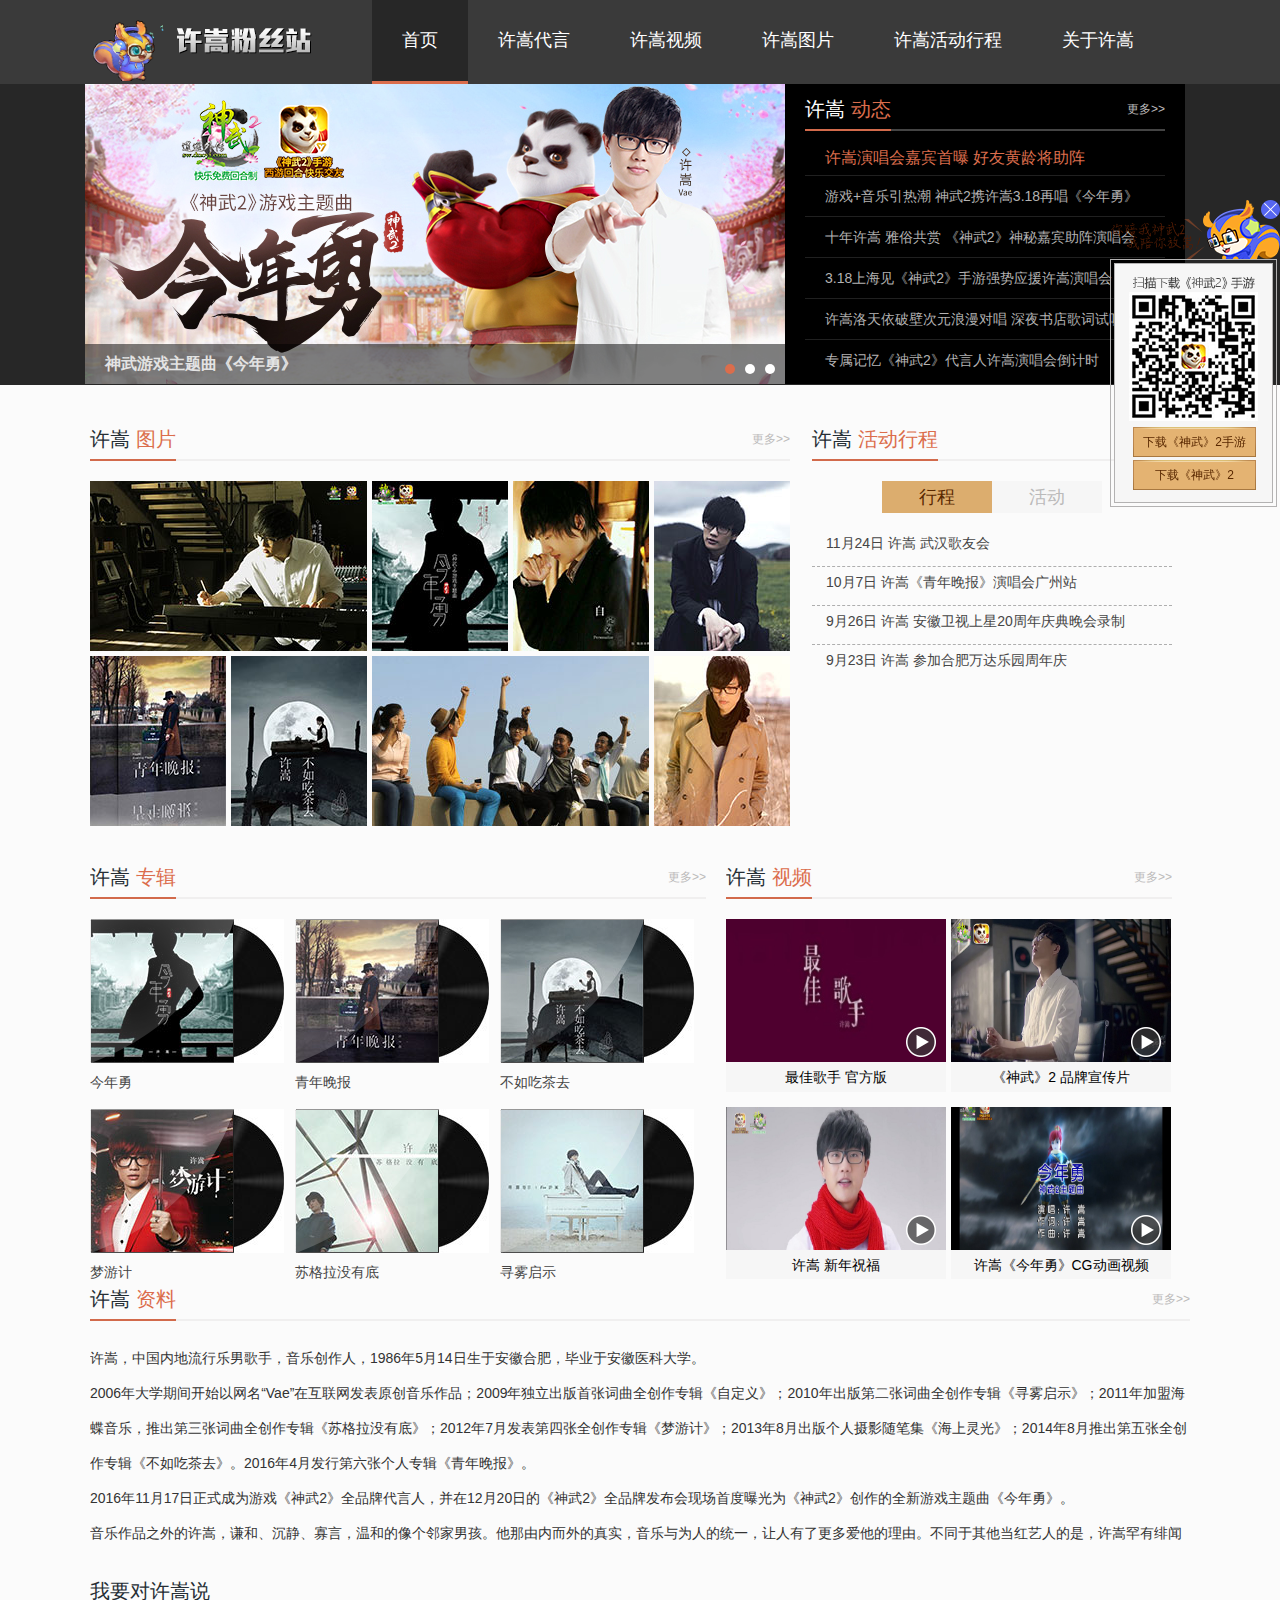
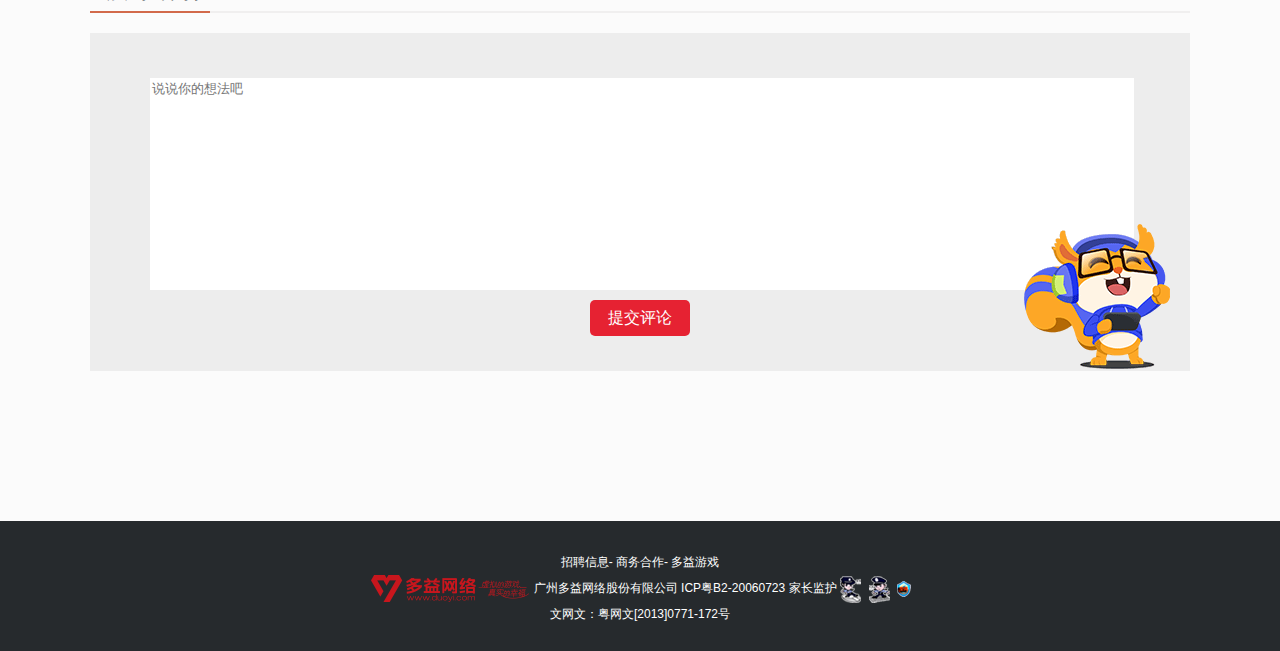
<file: xusong.html>
<!DOCTYPE html>
<html>
<head>
<title>许嵩粉丝站-最新消息|新歌曲|新专辑|视频mv|图片|演唱会|行程|资料 </title>
<link rel="shortcut icon" href="img/index/sw.ico"/>
<meta charset="utf-8" />
<link rel="stylesheet" href="css/base.css">
<link rel="stylesheet" href="css/xusong/index.css">
</head>
<body>
<!--content begain-->
<div class="s1 shownav01">
	<div class="s2">
		<!--navigater-->
		<div class="nav clear">
			<ul>
				<li class="logo">
					<h2>
						<a href="xusong.html">
							<img src="img/xusong/logo.gif" alt="许嵩粉丝站">
						</a>
					</h2>
				</li>
				<li class="nav01"><a href="#">首页</a></li>
				<li class="nav02"><a href="daiyan.html">许嵩代言</a></li>
				<li class="nav03"><a href="daiyan.html">许嵩视频</a></li>
				<li class="nav04"><a href="xusong.html">许嵩图片</a></li>
				<li class="nav05"><a href="xusong.html">许嵩活动行程</a></li>
				<li class="nav06"><a href="xusong.html">关于许嵩</a></li>
			</ul>
		</div>
		<!--navigater end-->
		<!--top banner and news-->
		<div class="indextop clear">
			<div class="indextop-con clear">
        <div class="hotpic f1">
          <div id="hotpic">
            <a title="神武游戏主题曲《今年勇》">
              <img src="img/xusong/PL-wZKP48YH3m.jpg" alt="神武游戏主题曲《今年勇》"/>
            </a>
            <a title="许嵩正式代言《神武2》">
              <img src="img/xusong/PL-PbTaA8qqpQ.jpg" alt="许嵩正式代言《神武2》"/>
            </a>
            <a title="许嵩《青年晚报》获2016年度唱片销量冠军">
              <img src="img/xusong/PL-wIjIltfBrv.jpg" alt="许嵩《青年晚报》获2016年度唱片销量冠军"/>
            </a>
          </div>
        </div>
        <div class="indexnews f1">
          <div class="title">
            <h2>许嵩 <span>动态</span></h2>
            <a href="javascript:;">更多&gt;&gt;</a>
          </div>
          <div class="indexnews-con">
            <div class="hotnews">
              <a href="javascript:;">许嵩演唱会嘉宾首曝 好友黄龄将助阵</a>
            </div>
            <ul>
              <li><a href="javascript:;">游戏+音乐引热潮 神武2携许嵩3.18再唱《今年勇》</a></li>
              <li><a href="javascript:;">十年许嵩 雅俗共赏 《神武2》神秘嘉宾助阵演唱会</a></li>
              <li><a href="javascript:;">3.18上海见《神武2》手游强势应援许嵩演唱会</a></li>
              <li><a href="javascript:;">许嵩洛天依破壁次元浪漫对唱 深夜书店歌词试听</a></li>
              <li><a href="javascript:;">专属记忆《神武2》代言人许嵩演唱会倒计时</a></li>
            </ul>
          </div>
        </div>
      </div>
		</div>
		<!--middle content pic,album,article..-->
		<div class="content clear">
			<div class="picevent clear">
				<div class="indexpicture f1">
					<div class="title">
						<h2>
							许嵩
							<span>图片</span>
						</h2>
						<a href="javascript:;">更多&gt;&gt;</a>
					</div>
					<div class="indexpicture-con">
						<ul>
							<li class="pic1">
								<a href="javascript:;">
									<img src="img/xusong/p1.jpg" alt="许嵩"/>
									<span class="mask"></span>
								</a>
							</li>
							<li class="pic2">
								<a href="javascript:;">
									<img src="img/xusong/p2.jpg" alt="许嵩"/>
									<span class="mask"></span>
								</a>
							</li>
							<li class="pic3">
								<a href="javascript:;">
									<img src="img/xusong/p3.jpg" alt="许嵩"/>
									<span class="mask"></span>
								</a>
							</li>
							<li class="pic4">
								<a href="javascript:;">
									<img src="img/xusong/p4.jpg" alt="许嵩"/>
									<span class="mask"></span>
								</a>
							</li>
							<li class="pic5">
								<a href="javascript:;">
									<img src="img/xusong/p5.jpg" alt="许嵩"/>
									<span class="mask"></span>
								</a>
							</li>
							<li class="pic6">
								<a href="javascript:;">
									<img src="img/xusong/p6.jpg" alt="许嵩"/>
									<span class="mask"></span>
								</a>
							</li>
							<li class="pic7">
								<a href="javascript:;">
									<img src="img/xusong/p7.jpg" alt="许嵩"/>
									<span class="mask"></span>
								</a>
							</li>
							<li class="pic8">
								<a href="javascript:;">
									<img src="img/xusong/p8.jpg" alt="许嵩"/>
									<span class="mask"></span>
								</a>
							</li>
						</ul>
					</div>
				</div>
				<div class="indexevents f1">
					<div class="title">
						<h2>
							许嵩
							<span>活动行程</span>
						</h2>
						<a href="javascript:;">更多&gt;&gt;</a>
					</div>
					<div class="indexevents-con">
						<div class="indextab">
							<span class="on">行程</span>
							<span>活动</span>
						</div>
						<div class="indextab1">
							<ul class="calenderstab">
								<li><a href="javascript:;">11月24日 许嵩 武汉歌友会</a></li>
								<li><a href="javascript:;">10月7日 许嵩《青年晚报》演唱会广州站</a></li>
								<li><a href="javascript:;">9月26日 许嵩 安徽卫视上星20周年庆典晚会录制</a></li>
								<li><a href="javascript:;">9月23日 许嵩 参加合肥万达乐园周年庆</a></li>
							</ul>
							<ul class="eventstab">
								<li><a href="javascript:;">许嵩歌迷聚会-南通站-[时间 2017年10月2日]</a></li>
								<li><a href="javascript:;">许嵩歌迷聚会-淮南站-[时间 2017年10月5日]</a></li>
								<li><a href="javascript:;">许嵩歌迷聚会-邯郸站-[时间 2017年10月5日]</a></li>
								<li><a href="javascript:;">许嵩歌迷聚会-大理站-[时间 2017年10月5日]</a></li>
								<li><a href="javascript:;">许嵩歌迷聚会-菏泽站-[时间 2017年10月7日]</a></li>
								<li><a href="javascript:;">许嵩歌迷聚会-德阳站-[时间 2017年10月7日]</a></li>
							</ul>
						</div>
					</div>
				</div>
			</div>
			<div class="aside clear">
        <div class="indexalbum f1">
          <div class="title">
            <h2>
              许嵩
              <span>专辑</span>
            </h2>
            <a href="javascript:;">更多&gt;&gt;</a>
          </div>
          <div class="indexalbum-con">
            <ul class="albumlist">
              <li>
                <a href="javascript:;">
                  <img src="img/xusong/s.jpg" alt="今年勇"/>
                  <p>今年勇</p>
                  <span class="alnummask"></span>
                </a>
              </li>
              <li>
                <a href="javascript:;">
                  <img src="img/xusong/s(1).jpg" alt="青年晚报"/>
                  <p>青年晚报</p>
                  <span class="alnummask"></span>
                </a>
              </li>
              <li>
                <a href="javascript:;">
                  <img src="img/xusong/s(2).jpg" alt="不如吃茶去"/>
                  <p>不如吃茶去</p>
                  <span class="alnummask"></span>
                </a>
              </li>
              <li>
                <a href="javascript:;">
                  <img src="img/xusong/s(3).jpg" alt="梦游计"/>
                  <p>梦游计</p>
                  <span class="alnummask"></span>
                </a>
              </li>
              <li>
                <a href="javascript:;">
                  <img src="img/xusong/s(4).jpg" alt="苏格拉没有底"/>
                  <p>苏格拉没有底</p>
                  <span class="alnummask"></span>
                </a>
              </li>
              <li>
                <a href="javascript:;">
                  <img src="img/xusong/s(5).jpg" alt="寻雾启示"/>
                  <p>寻雾启示</p>
                  <span class="alnummask"></span>
                </a>
              </li>
            </ul>
          </div>
        </div>
        <div class="indexvideo f1">
          <div class="title">
            <h2>
              许嵩
              <span>视频</span>
            </h2>
            <a href="javascript:;">更多&gt;&gt;</a>
          </div>
          <div class="indexvideo-con">
            <ul>
              <li>
                <a href="javascript:;">
                  <img src="img/xusong/PL-05J8EELiVn.jpg" alt="最佳歌手官方版"/>
                  <p>最佳歌手 官方版</p>
                  <span class="play"></span>
                </a>
              </li>
              <li>
                <a href="javascript:;">
                  <img src="img/xusong/PL-CHZ3zQVh1r.jpg"/>
                  <p>《神武》2 品牌宣传片</p>
                  <span class="play"></span>
                </a>
              </li>
              <li>
                <a href="javascript:;">
                  <img src="img/xusong/PL-ONUuKgDYlD.jpg" alt="最佳歌手官方版"/>
                  <p>许嵩 新年祝福</p>
                  <span class="play"></span>
                </a>
              </li>
              <li>
                <a href="javascript:;">
                  <img src="img/xusong/PL-Y9PRpMciY6.jpg" alt="最佳歌手官方版"/>
                  <p>许嵩《今年勇》CG动画视频</p>
                  <span class="play"></span>
                </a>
              </li>
            </ul>
          </div>
        </div>
      </div>
			<div class="indexabout">
        <div class="title">
          <h2>
            许嵩
            <span>资料</span>
          </h2>
          <a href="javascript:;">更多&gt;&gt;</a>
        </div>
        <div class="indexabout-con">
          <p>
            许嵩，中国内地流行乐男歌手，音乐创作人，1986年5月14日生于安徽合肥，毕业于安徽医科大学。
          </p>
          <p>
            2006年大学期间开始以网名“Vae”在互联网发表原创音乐作品；2009年独立出版首张词曲全创作专辑《自定义》；2010年出版第二张词曲全创作专辑《寻雾启示》；2011年加盟海蝶音乐，推出第三张词曲全创作专辑《苏格拉没有底》；2012年7月发表第四张全创作专辑《梦游计》；2013年8月出版个人摄影随笔集《海上灵光》；2014年8月推出第五张全创作专辑《不如吃茶去》。2016年4月发行第六张个人专辑《青年晚报》。
          </p>
          <p>
            2016年11月17日正式成为游戏《神武2》全品牌代言人，并在12月20日的《神武2》全品牌发布会现场首度曝光为《神武2》创作的全新游戏主题曲《今年勇》。
          </p>
          <p>
            音乐作品之外的许嵩，谦和、沉静、寡言，温和的像个邻家男孩。他那由内而外的真实，音乐与为人的统一，让人有了更多爱他的理由。不同于其他当红艺人的是，许嵩罕有绯闻或博眼球版面的言论，以作品本身稳固乐坛地位。他在个人生活方面的这种低调，亦一直为人称道。
          </p>
        </div>
      </div>
			<div class="say2xusong">
        <div class="title">
          <h2>我要对许嵩说</h2>
        </div>
        <div class="say2xusong-con message">
          <div class="comments">
            <textarea placeholder="说说你的想法吧" class="con"></textarea>
          </div>
          <span class="sub">提交评论</span>
          <div class="song"></div>
        </div>
      </div>
		</div>
	</div>
</div>
<!--content end-->
<!--right side-->
<div class="fixed sidenav">
	<div class="close"></div>
	<a href="download.html" target="_blank" class="downswsy">下载《神武》2手游</a>
	<a href="download.html" target="_blank" class="downsw">下载《神武》2</a>
</div>
<!--footer-->
<div class="foot">
	<p>
		<a href="javascript:;">招聘信息</a>-
		<a href="javascript:;">商务合作</a>-
		<a href="duoyigame.html" target="_blank">多益游戏</a>
	</p>
	<p>
			<a href="javascript:;">
				<img src="img/index/logo_txt.png" alt="广州多益网络股份有限公司">
			</a>
			广州多益网络股份有限公司
			<a href="javascript:;">ICP粤B2-20060723</a>
			<a href="javascript:;">家长监护</a>
			<a href="javascript:;">
				<img src="img/index/police01.png" alt="">
			</a>
			<a href="javascript:;">
				<img src="img/index/police02.png" alt="">
			</a>
			<a href="javascript:;">
				<img src="img/index/anwang.png" alt="">
			</a>
		</p>
	<p>文网文：粤网文[2013]0771-172号</p>
</div>
<script src="js/jquery-3.2.1.js"></script>
<script src="js/jQuery.imgChange.js"></script>
<script src="js/xusong/index.js"></script>
</body>
</html>
</file>
<file: css/commonTop.css>
/*顶部导航*/
#topBar{
	position:relative;
	height:55px;
	width:100%;
	min-width:1200px;
	z-index:100;
	background:url(../img/index/bg_r.jpg) repeat-x 0 0 #F7F7F7;
}
.topBar_inner{
	position:relative;
	width:1200px;
	margin:0 auto;
}
/*左侧logo*/
.logo_img{
	position:absolute;
	left:12px;
	top:8px;
	width:222px;
	height:38px;
	z-index:20;
}
/*小图*/
.topSmallPic{
	position:absolute;
	left:250px;
	top:0;
	width:450px;
	height:55px;
	overflow:hidden;
}
/*悬停时显示大图*/
.topBigPic{
	position:absolute;
	z-index:10;
	left:125px;
	width:950px;
	display:none;
}
.hover{
	display:block;
}
/*右侧导航*/
.topNav{
	position:absolute;
	right:0;
	top:0;
	height:55px;
	z-index:20;
}
.topNav a, .topNav span, .topNavHr span{
	float:left;
	padding:0 13px;
	height:54px;
	line-height:54px;
	font-size:14px;
	color:#000;
	text-decoration:none;
	cursor: pointer;
}
.topNavHr{height:auto;float: left}
.topNavHrLink{
	background: #f3f3f3;
	float: left;
	clear: both;
	width:100%;
	display: none;
}
.topNavHrLinkShow .topNavHrLink{display: block}
.topNavHrLink a{clear: both}
.topNavShowList em{
	display: inline-block;
	width: 14px;
	height:12px;
	margin-left: 2px;
	background: url(../img/index/ico_list.png) no-repeat 0 0;
}
.topNav a:hover, .topNav span:hover, .topNavHr span:hover{
	background:url(../img/index/nav_hover.png) repeat-x 0 0;
}
.topNavHr a:hover{background: #fff;}
/*topbarGameList*/
.topbar_game_list{
	position: absolute;
	right:0;
	top:55px;
	display: none;
}
.topbar_show_gamelist .topbar_game_list{
	display: block;
}
.topbar_game_title{
	background: #efefef;
	width:515px;
	height:39px;
	font-size:16px;
	color:#2e2e2e;
	font-weight: bold;
	overflow: hidden;
}
.topbar_pc_title, .topbar_m_title{
	float:left;
	width: 257px;
	text-indent: 17px;
	line-height: 41px;
}
.topbar_game_content{
	background: rgba(255,255,255,.95);
	border-bottom: 1px solid #F5F5F5;
	overflow: hidden;
}
.topbar_game_pc, .topbar_game_m{
	float: left;
	width: 257px;
	min-height: 220px;
	padding-bottom: 15px;
}
.topbar_game_pc{border-right:1px solid #E5E5E5}
.topbar_game_content ul{
	margin-top:14px;
	padding-bottom:1px;
	float:left;
}
.topbar_game_content li{
	float:left;
	clear:both;
	width:224px;
	line-height: 14px;
	overflow: visible;
	margin-top:20px;
	padding-left:20px;
	position: relative;
}
.topbar_game_content li:first-child{margin-top:0}
.topbar_ico_num{
	position: absolute;
	left:20px;
	top:0;
	text-align: center;
	width:12px;
	height:12px;
	line-height: 12px;
	font-size: 12px;
	color:#959595;
	border:1px solid #959595;
	z-index:2;
}
.current .topbar_ico_num{
	background: #e62232;
	color:#fff;
	border:1px solid #e62232;
}
.topbar_game_name{
	font-size: 14px;
	margin-left:20px;
	color:#848484;
}
.topbar_game_content .current .topbar_game_name{display: none}
.topbar_game_info{
	display: none;
	position: relative;
	width:222px;
	height:74px;
	color:#fff;
	line-height: 22px;
	border:1px solid #eee;
	top:0;
	left:0;
}
.topbar_game_content .current .topbar_game_info{display: block}
.topbar_bgop{
	background: rgba(0,0,0,.8);
	position: absolute;
	left: 0;bottom:0;
	width:222px;
	height:22px;
}
.topbar_bgop a{
	float: left;
	width:111px;
	height:22px;
	line-height: 22px;
	text-align: center;
	font-size: 12px;
	color:#fff;
}
.topbar_bgop  .topbar_down{
	width:110px;
	border-left:1px solid #909092;
}
.topbar_game_m .topbar_bgop a{width:74px}
.topbar_game_m .topbar_bgop  .topbar_down_a,
.topbar_game_m .topbar_bgop  .topbar_down_i{
	width:73px;
	border-left:1px solid #909092;
}
.topbar_bottom{
	width:515px;
	height:34px;
	line-height: 34px;
	background: #f5f5f5;
	color:#000;
	text-align: center;
}
.topbar_bottom span{
	vertical-align: middle;
	margin-right: 5px;
}
.topbar_ico_new, .topbar_ico_hot, .topbar_ico_test{
	display: inline-block;
	width:14px;
	height:14px;
	margin-left: 10px;
	background: url(../img/duoyigames/icon_hot.png);
}
.topbar_ico_test{background: url(../img/duoyigames/ico_test1.png)}
.topbar_ico_new{background: url(../img/duoyigames/icon_new.png)}
</file>
<file: css/commonFooter.css>
.sw_ft{
	margin:0 auto;
	width:1200px;
	border-top:1px solid #e3e3e3;
	padding:26px 0 46px;
	font-size:12px;	
	text-align:center;
};
.sw_ft_nav{
	color:#666;
	height:25px;
	line-height:25px;
}
.sw_ft ul{
	margin:0 auto;
}
.sw_ft li{
	display:inline;
	border-right:1px solid #ccc;
	padding:0 10px;
	line-height:25px;
}
.sw_ft li.right_border{
	border-right:none;
}
.foot ul li{
	line-height:30px;
	border-right:none;
}
.foot p{
	line-height:25px;
	color:#9B9D9B;
}
.foot ul li{
	padding:0 5px;
	color:#333;
}
</file>
<file: css/index.css>
#main{
	width:100%;
	min-width:1000px;
	background:url(../img/index/s1_170830.jpg) center 0 no-repeat;
}
.head,.nav,.con{
	width:980px;
	padding:0 10px;
	margin:0 auto;
}
.con{
	margin-top:13px;
	margin-bottom:80px;
}
.new{
	padding-bottom:10px;
}
/*中部图片关联网页部分设置宽高，定位logo，中部夏日狂欢设置*/
/* 顶部导航 */
.head{
	height:288px;
	position:relative;
	overflow:hidden;
}
.logo{
	margin-top:18px;
	margin-left:8px;
	width:140px;
	height:140px;
}
.gce{
	position:absolute;
	top:0;
	left:150px;
}
.gce a{
	display:block;
	width:660px;
	height:280px;
	overflow:hidden;
	text-indent:-99em;/*隐藏文字*/
}
/* 导航栏 */
.nav{
	height:40px;
}
.nav li{
	float:left;
	display:inline;
}
.nav a{
	display:block;
	height:40px;
	overflow:hidden;
	line-height:200px;
	width:140px;
	background:url(../img/index/bg_nav.png) no-repeat 0 0;
}
.nav a:hover{
	background-position: 0 -40px;
}
.nav1 a{}
.nav1 a:hover{}
.nav2 a{
	background-position: -140px 0;
}
.nav2 a:hover{
	background-position: -140px -40px;
}
.nav3 a{
	background-position: -280px 0;
}
.nav3 a:hover{
	background-position: -280px -40px;
}
.nav4 a{
	background-position: -420px 0;
}
.nav4 a:hover{
	background-position: -420px -40px;
}
.nav5 a{
	background-position: -560px 0;
}
.nav5 a:hover{
	background-position: -560px -40px;
}
.nav6 a{
	background-position: -700px 0;
}
.nav6 a:hover{
	background-position: -700px -40px;
}
.nav7 a{
	background-position: -840px 0;
}
.nav7 a:hover{
	background-position: -840px -40px;
}

/*中部主体宽高*/
.content{
	width:720px;
	float:right;
	height:auto;
}
/*轮播图片*/
.hotPic{
	overflow:hidden;
	width:310px;
	height:270px;
	position:relative;
	float:left;
}
.banner_img{
	position:absolute;
	left:0;
}
.banner_img a{
	float:left;
}
/*右下侧悬停条*/
.indicators>ul>li{
	display:block;
	width:30px;
	height:8px;
	float:left;
	background:rgb(66, 49, 155);	
	margin-right:5px;
	opacity:.5;
}
.indicators ul{
	position:absolute;
	right:10px;
	bottom:10px;
}
.indicators ul li:hover{
	opacity:1;
}
.indicators ul li.indshover{
	opacity:1;
}
/*左侧边栏*/
aside{
	width:240px;
	float:left;
	margin-right:20px;
	display:inline;
}
/*轮播图右侧热闻*/
.news{
	float:left;
	width:407px;
	height:270px;
	background:#F8F8F8;
	margin-bottom:15px;
}
.news .title{
	padding:3px 20px 0 35px;
	background:url(../img/index/bg_tit_inner.png) repeat-x 0 0 #EAEAEA;
	position:relative;
	top:-1px;
	height:46px;
	line-height:46px;
}
.title span{
	float:left;
	font-size:18px;
	color:#5d5d5d;
	font-weight:bold;
}
.title .more{/*公用*/
	float:right;
	font-size:12px;
	color:#8E8E8E;
}
.more{/*公用*/
	padding-left:19px;
	background:url(../img/index/ico_more.png) no-repeat 0 12px;
	font-weight:normal;
}
a.more:hover{
	color:#B69232;
	background-position:0 -39px;
}
.news .more{
	background-position:0 15px;
}
.newsCon{
	padding:12px 0 0 25px;
	width:363px;
}
.newsHot{
	padding-bottom:7px;
	border-bottom:1px dashed #e0e0e0;
	margin-bottom:5px;
}
.newsHot h3{
	font-size:18px;
	margin-bottom:4px;
}
.newsHot a{
	color:#cb1d1d;
	font-weight:normal;
	text-decoration:underline;
	padding-right:20px;
}
.newsHot h3 a{
	text-decoration:none;
	margin-right:0;
	font-weight:bold;
	padding-right:0;
}
.newsList{
	height:146px;
	overflow:hidden;
}
.newsList li{
	border-bottom:1px solid #eee;
	overflow:hidden;
	white-space:nowrap;
	width:100%;
}
.newsList span{
	margin-right:5px;
}
.newsList a{
	line-height:25px;
}
/*.newsList img{
	position:relative;
	top:-10px;
}
神武2热议块*/
.topic{
	float:left;
}
.mod2{/*公用*/
	width:352px;
	background:#f7f7f7;
	margin-bottom:20px;
}
.title{/*公用*/
	border-bottom:1px solid #57B7BB;
	height:40px;
	line-height:40px;
}
.mod2 .title{/*公用*/
	border-bottom:none;
	padding:0 15px 0 18px;
	position:relative;
	background:#3fa79d;
}
.mod2 .title strong{
	color:#fff;
}
.title strong{/*公用*/
	font-size:18px;
	float:left;
}
.mod2 .stab{
	float:left;
	margin-left:16px;
}
.mod2 .stab a{
	position:relative;
	float:left;
	width:66px;
	height:20px;
	line-height:20px;
	text-align:center;
	margin-top:10px;
	background:#398f87;
	font-size:12px;
	color:#fff;
	font-weight:normal;
}
.mod2 .stab a:hover,.mod2 .stab a.on{
	background:#fff;
	color:#5a5a5a;
	text-decoration:none;
	cursor:pointer;
}
.mod2 .stab i{
	display:none;
	position:absolute;
	left:50%;
	top:20px;
	width:14px;
	height:6px;
	margin-left:-7px;
	background:url(../img/index/icon_arrow.png) no-repeat;
}
.mod2 .stab a:hover i,.mod2 .stab a.on i{
	display:block;
}
.mod2 .stab a em{
	position:absolute;
	right:-2px;
	top:-2px;
	right:6px;
	height:6px;
	background:#fe5454;
	border-radius:50%;
	display:none;
}
.mod2 .more{
	background:url(../img/index/icon_more.png) no-repeat 0 12px;
	color:#fff;
}
.mod2 .more:hover{
	color:#fff;
	background-position:0 12px;
}
.mod2Con{
	padding:8px 10px 8px 23px;
	border:1px solid #e1e1e1;
	border-top:none;
}
.exp li,.hotBbs li,.mod2 li{
	background:url(../img/index/ico_exp.png) no-repeat 0 10px;
}
.mod2 li{
	padding-left:20px;
	line-height:29px;
	height:29px;
	overflow:hidden;
	white-space:nowrap;
	text-overflow:ellipsis;
}
/*神武2PVP*/
.PVP{
	float:right;
}
/*热门资料，精彩视频*/
.hotInfo,.video{
	width:350px;
	border:1px solid #e1e1e1;
	background:#f7f7f7;
	float:left;
	margin-right:14px;
	margin-bottom:25px;
	height:162px;
}
.hotInfo .title,.video .title{
	padding:0 15px 0 18px;
	border-bottom:none;
	background:url(../img/index/bg_tit_line.png) repeat-x 0 0;
	position:relative;
	top:-1px;
}
.hotInfoCon,.videoCon{
	width:315px;
	margin:0 15px 0 20px;
	overflow:hidden;
	position:relative;
}
.hotInfoCon ul{
	position:relative;
	margin-left:-12px;
	width:328px;
	margin-top:0;
}
.hotInfoCon li{
	float:left;
	border-left:1px solid #c1c1c1;
	padding:0 0 0 12px;
	margin-bottom:11px;
}
.hotInfoCon a{
	display:block;
	height:18px;
	width:96px;
	font-size:12px;
	text-align:center;
	line-height:18px;
}
.hotInfoCon a:hover{
	background:url(../img/index/bg_info.png) no-repeat 0 0 #b28a16;
	text-decoration:none;
	color:#fff;
}
a.hot,.hot,.red{
	color:#f00;
}
.video{
	margin-right:0;
	float:right;
}
.video ul{
	width:342px;
	margin-left:-36px;
	position:relative;
}
.video li{
	float:left;
	width:135px;
	margin-left:36px;
	font-size:12px;
	color:#888;
	display:inline;
	position:relative;
	text-align:center;
}
.ico_video{
	display:inline-block;
	width:42px;
	height:42px;
	background:url(../img/index/ico_play.png) no-repeat 0 0;
	cursor:pointer;
}
.videoCon .ico_video{
	position:absolute;
	top:50%;
	left:50%;
	margin-top:-31px;
	margin-left:-21px;
}
/*玩家攻略，录像，故事，神武之战录像*/
.mod1{
	float:left;
	display:inline;
	width:320px;
	margin:0 30px 15px 17px;
}
.mod1 li{
	overflow:hidden;
	display:block;
	width:300px;
}
.btn-tougao{
	float:left;
	width:65px;
	height:18px;
	line-height:18px;
	text-align:center;
	text-indent:20px;
	display:inline;
	border:1px solid #e2e2e2;
	font-weight:normal;
	color:#626262;
	background:url(../img/index/icon_tougao.png-v2.png) no-repeat 8px 2px;
	margin-top:12px;
	margin-left:17px;
}
.expCon, .filmCon, .hotBbsCon, .swzzFilmCon, .realShowCon,
.screenShotCon, .paintingshowCon, .novalShowCon{
	padding-top:8px;
	border:1px solid #fff;
}
.exp li,.hotBbs li, .film li, .swzzFilm li{
	padding-left:20px;
	line-height:32px;
	border-bottom:1px dashed #ccc;
	height:32px;
}
.film li, .swzzFilm li{
	background:url(../img/index/ico_film.png) no-repeat 0 10px;
}
.film, .swzzFilm, .screenShot, .novalShow{
	margin-right:0;
}
.realShowCom, .paintingShowCon{
	width:320px;
	overflow:hidden;
}
.screenShot ul, .realShow ul, .paintingShow ul, .novalShow ul{
	padding-top:7px;
	width:328px;
	position:relative;
	left:-8px;
}
.screenShot li, .realShow li, .paintingShow li, .novalShow li {
	float:left;
	width:156px;
	margin-left:8px;
	font-size:12px;
	color:#888;
	display:inline;
	position:relative;
	text-align:center;
}
.screenShot img, .realShow img, .paintingShow img, .novalShow img{
	width:156px;
	height:112px;
	display:block;
}
/*底部其他链接*/
.additionalLink{
	clear:both;
}
.content .additionalLink{
	padding-left:21px;
}
.additionalLink ul{
	border-right:1px solid #dfdfdf;
	border-bottom:1px solid #dfdfdf;
	float:left;
}
.additionalLink li{
	float:left;
	position:relative;
}
.additionalLink a{
	width:108px;
	background:#f8f8f8;
	display:block;
	height:41px;
	padding-top:58px;
	text-align:center;
	font-size:12px;
	color:#888;
	overflow:hidden;
}
.additionalLink a:hover{
	color:#fff;
	text-decoration:none;
}
.additionalLink b{
	position:absolute;
	width:36px;
	height:35px;
	background:url(../img/index/ico_medias.png) no-repeat 0 0;
	left:50%;
	top:50%;
	margin-left:-18px;
	margin-top:-25px;
	cursor:pointer;
}
.content .additionalLink a{
	width:135px;
	height:39px;
	padding-top:60px;
	border:none;
	border-top:1px solid #dfdfdf;
	border-left:1px solid #dfdfdf;
	overflow:hidden;
}
.content .additionalLink a:hover{
	background:url(../img/index/bg_additional_big.png) no-repeat 0 0;
}
.content .additionalLink b{
	margin-top:-23px;
}
.add01 b{
	background-position:-72px 0;
}
a.add01:hover b{
	background-position:-72px -35px;
}
.add02 b{
	background-position:-108px 0;
}
a.add02:hover b{
	background-position:-108px -35px;
}
a.add03:hover b{
	background-position:0 -35px;
}
.add04 b{
	background-position:-36px 0;
}
a.add04:hover b{
	background-position:-36px -35px;
}
.add05 b{
	background-position:-144px 0;
}
a.add05:hover b{
	background-position:-144px -35px;
}
/*左侧边栏*/
/*客户端下载*/
.khd{
	width:100%;
	height:198px;
	overflow:hidden;
	position:relative;
}
.khd .full{
	background:url(../img/index/download.jpg) no-repeat 0 0;
	display:block;
	height:40px;
	padding-top:90px;
	text-align:center;
	text-decoration:none;
	color:#8d4e07;
	background-position:0 0;
	position:relative;
	z-index:3;
}
.khd .full:hover{
	background:url(../img/index/download.jpg) no-repeat 0 0;
	background-position:-240px 0;
}
.khd .mini{
	background:url(../img/index/download.jpg) no-repeat 0 0;
	display:block;
	height:29px;
	padding-top:39px;
	text-align:center;
	text-decoration:none;
	color:#8d4e07;
	background-position:0 -130px;
	position:relative;
	z-index:3;
}
.khd .mini:hover{
	background:url(../img/index/download.jpg) no-repeat 0 0;
	background-position:-240px -130px;
}
.mini_tips{
	height:15px;
	width:15px;
	position:absolute;
	top:150px;
	left:180px;
	z-index:3;
	background:url(../img/index/ico_i_2.png) no-repeat 0 0;
}
/*新手礼包*/
.fresher{
	background:url(../img/index/download.jpg) no-repeat 0 0;
	background-position:0 -198px;
	height:73px;
}
.fresherGift,.fresherRegister{
	width:120px;
	height:49px;
	line-height:  99;
	float:left;
	overflow:hidden;
}
.fresherGift:hover{
	background:url(../img/index/download.jpg) no-repeat 0 0;
	background-position:-240px -198px;
}
.fresherRegister:hover{
	background:url(../img/index/download.jpg) no-repeat 0 0;
	background-position:-360px -198px;
}
.gameFix{
	clear:both;
	display:block;
	text-align:center;
	font-size:12px;
	color:#fff;
	line-height:23px;
}
.gameFix:hover{
	color:#fff;
}
.new_ser{
	background:url(../img/index/bg_ser.png) no-repeat -1px 0;
	height:50px;
	line-height:25px;
	padding-left:125px;
	color:#fff;
	font-size:12px;
	margin-top:15px;
}
.dx{
	line-height:28px;
	padding-left:2px;
}
.new_ser b{
	display:none;
}
.wt{
	line-height:15px;
	padding-left:2px;
}
.new_ser a{
	color:#FFD501;
	text-decoration:underline;
}
/*新手指引*/
.frequentlyPanel{
	margin-top:15px;
	border:1px solid #D9DCD8;
	border-radius:2px;
	background:#F8F8F8;
	padding:25px 18px 30px;
	font-family:"微软雅黑";
	box-shadow:1px 1px 1px #eee;
}
.frequentlyPanel h2{
	font-weight:bold;
	font-size:20px;
	color:#5d5d5d;
	text-align:center;
	border-bottom:1px solid #e5e5e5;
	line-height:40px;
}
.frequentlyLinks ul,.levelRoad ul{
	border-top:1px solid #fff;
}
.guide,.bbs,.dateFix,.service,.levelRoad span{
	background:url(../img/index/ico_cat.png) no-repeat 0 18px;
}
.frequentlyLinks li{
	float:left;
	width:50%;
	padding:13px 0 0;
	text-indent:22px;
	color:#666;
}
.bbs{
	background-position:0 -19px;
}
.dateFix{
	background-position:0 -59px;
}
.service{
	background-position:0 -99px;
}
/*等级指引*/
.levelRoad{
	margin-top:20px;
}
.levelRoad ul{
	padding-top:10px;
}
.levelRoad li{
	padding-left:25px;
	line-height:32px;
	font-size:14px;
}
.levelRoad em,.levelRoad span{
	display:inline-block;
	font-style:normal;
}
.levelRoad span{
	margin-right:5px;
	background-position:0 -150px;
	width:20px;
	color:#fff;
	text-align:center;
}
.levelRoad a{
	color:#3e3e3e;
}
.levelRoad a:hover,.levelRoad a:hover em{
	color:#189B8B;
	text-decoration:underline;
}
.levelRoad em{
	width:65px;
	text-align:right;
	color:#666;
	font-weight:bold;
	margin-right:2px;
}
/*热门活动*/
.hotActive{
	margin-top:15px;
}
.hotActive a{
	display:block;
	width:234px;
	border:1px solid #CDDAD8;
	margin:10px auto;
}
.hotActive img{
	display:block;
	width:234px;
	height:64px;
}
/*wechat-code*/
.wechat{
	width:232px;
	height:95px;
	margin-top:15px;
}
/*侧边栏最后一个其它活动列*/
.otherLink{
	padding-top:15px;
	clear:both;
}
.otherLink li{
	border-bottom:1px solid #E5E5E5;
	border-top:1px solid #fff;
}
.otherLink li:first-child{
	border-top:none;
}
.otherLink li:last-child{
	border-bottom:none;
}
.otherLink a{
	display:block;
	height:45px;
	line-height:45px;
	background:url(../img/index/ico_quan.png) no-repeat 195px 0;
	color:#838383;
	text-indent:20px;
}
.otherLink a:hover{
	background:url(../img/index/ico_quan.png) no-repeat 195px -45px #60BDB1;
	color:#fff;
	text-decoration:none;
}
</file>
<file: css/download.css>
.innerContent{
  border:1px solid #DBDDDA;
  background: #F8F8F8;
  width:716px;
}
/*标题*/
.vitt{
  background: url(../img/index/bg_tit_inner.png) no-repeat 0 0 #eaeaea;
  height: 46px;
  padding-top: 3px;
  line-height: 46px;
  text-indent: 20px;
  position: relative;
  top:-1px;
}
.vitt a,.vitt{
  color:#379F8C;
  font-size: 18px;
}
.vitt a{font-weight: bold}
/*主体*/
.dcon{
  padding: 35px 0 60px 0;
  position: relative;
  width:630px;
  margin: 0 auto;
  left:-7px;
}
.dcon h2{
  font-size: 18px;
  padding-bottom: 5px;
  margin-bottom: 10px;
  border-bottom: 1px solid #E5E5E5;
}
.dcon h2 sub{
  font-weight: normal;
  margin-left: 27px;
}
.downInfo{
  width:600px;
  margin-top:20px;
}
.downInfo li{
  height:36px;
  line-height: 36px;
  padding-left: 32px;
}
.downInfo span{
  display: inline-block;
  width:130px;
  float: left;
}
.downInfo .odd{
  height:26px;
  line-height: 26px;
  background: #efefef;
}
.downInfo a{
  color:#872824;
  text-decoration: underline;
}
.downInfo .specTip{height:52px;}
.specTip span{height: 52px;line-height: 52px}
.down01{margin-top: 8px;}
.down01_gf{margin-bottom:15px;}
.down_ico{
  background: url(../img/index/down.png) no-repeat 0 center;
  height:32px;
  width:25px;
  display: inline-block;
  margin-right:5px;
  vertical-align: middle;
}
.downBtn2{
  margin-left:5px;
  color:#9a1105;
  vertical-align: middle;
  font-size: 26px;
  text-decoration: underline;
  line-height: 1.7;
  margin-right:15px;
}
.zm_down,.patch_down,.zhoubian_down,.sy_down{margin-top:50px;}
/*补丁下载*/
.down04{
  padding-left: 30px;
  margin-bottom:30px;
}
.patch{width:95%;}
.patch .red{
  color:#9A1105;
  font-size: 14px;
  font-weight: bold;
}
.patch_list ul{background: #efefef}
.patch_list li{
  float: left;
  width: 179px;
  line-height: 30px;
  font-size: 12px;
  text-indent: 10px;
}
/*手游下载*/
.swsy_down{
  padding-left: 25px;
  margin-top: 20px;
}
.down_code,.down_copy{
  display: inline-block;
  width: 178px;
  vertical-align: top;
}
.down_img{
  text-align:center;
  position: relative;
  border: 1px solid #E7E7E7;
  padding-bottom: 3px;
  line-height: 1.3;
}
.twocode_img{width:176px;}
.down_img p{
  font-weight: bold;
  font-size: 16px;
  margin-top: -8px;
  white-space: nowrap;
}
.down_img span{
  font-size: 12px;
  font-weight: normal;
}
.down_copy{
  width:374px;
  padding-top:58px;
  text-align: left;
}
.down_a{
  padding-left: 12px;
  margin-bottom: 44px;
  line-height: 40px;
}
.down_btn{
  display: inline-block;
  height:28px;
  line-height: 28px;
  font-weight: normal;
  font-size: 16px;
  color:#981105;
  text-decoration: none;
}
.down_btn span{border-bottom: 1px solid #981105}
.android{
  background: url(../img/index/android.png) no-repeat 0 center;
  margin-right: 76px;
}
.ios{
  background: url(../img/index/ios.png) no-repeat 0 center;
  margin-left: 0;
}
.copy_link{
  position: relative;
  color: #333;
  padding-left: 12px;
}
.copy_box li{ margin-top:3px;}
.copy_box b{
  display: inline-block;
  width: 45px;
  font-weight: normal;
}
.copy_box a{
  display: inline-block;
  width: 300px;
  padding:0 6px;
  height:20px;
  line-height: 20px;
  border-top: 1px solid #E4E4E4;
  background: #F0F0F0;
  color: #959595;
}
/*周边下载*/
.down06{margin-bottom:25px;}
.down06 ul{
  display: block;
  width:540px;
  margin: 25px auto 0;
}
.down06 li{
  float: left;
  width:165px;
  text-align: center;
  font-size: 12px;
  line-height: 15px;
  margin-right: 6px;
}
.down06 h3{
  border-top:1px solid #E2E2E2;
  color: #FFFFFF;
  background: #52C5B6;
  height: 26px;
  line-height: 26px;
  font-size: 14px;
}
.down06 img{border-bottom: 1px solid #e2e2e2}
.down06 h3,.down06 img{border-left:1px solid #E2E2E2}
.btnDown{
  display: inline-block;
  width:80px;
  height:28px;
  line-height: 28px;
  padding-bottom: 2px;
  text-align: center;
  color:#fff;
  text-decoration: none;
  background: url(../img/index/btn_down_01.jpg) no-repeat 0 0 #9E5B57;
}
/*回到顶部*/
.fixed{
  width:31px;
  height:100px;
  position: fixed;
  left:50%;
  bottom:250px;
  margin:0 0 0 488px;
  text-align: right;
}
/*新手指引*/
.gm_ct{margin-top:10px;}
.gm_ct2{
  margin-top: -30px;
  position: relative;
}
.gm_ct2 ul{margin-left:20px;overflow: hidden}
.gm_ct2 li{
  text-align: center;
  line-height: 21px;
  font-size: 14px;
  float: left;
  margin:0 5px 8px;
  font-weight: normal;
  width: 97px;
  height:25px;
}
.gm_ct2 a{
  display: block;
  width:97px;
  height: 29px;
  background: url(../img/index/btn_style_1.png) no-repeat 0 0;
  line-height: 29px;
  overflow: hidden;
  text-decoration: none;
}
.gm_ct2 a:hover,#gmbh2 a{
  text-decoration: none;
  color: #fff;
  font-weight: bold;
  background-position: 0 bottom;
}
.gu_xtt{
  height:33px;
  line-height: 33px;
  margin-top:15px;
  color:#f00;
  font-size: 18px;
  font-weight: bold;
  text-align: center;
  clear: both;
}
.gm_ct3{
  clear: left;
  line-height: 27px;
  font-size: 14px;
  font-family: '宋体';
  margin-top: 20px;
}
.gm_ct3 p{margin-bottom: 15px;}
</file>
<file: css/duoyigames.css>
/*页面顶部导航栏*/
.head{
	background:#262a2d;
	height:65px;
	position:relative;
	z-index:2;
}
.head .head_inner{
	width:1000px;
	margin:0 auto;
	height:65px;
	position:relative;
}
.logo{
	float:left;
	display:inline;
	background:#d7000f;
	overflow:hidden;
}
.logo a{
	display:block;
	width:300px;
	height:65px;
}
.logo  a img{
	vertical-align:top;
	margin-top:10px;
	margin-left:15px;
}
/*头部右侧导航*/
.nav{
	position:absolute;
	right:-20px;
	top:0;
	height:84px;
}
.nav ul li{
	float:left;
	position:relative;
	display:inline;
}
.nav a{
	display:inline-block;
	height:63px;
	color:#fff;
	padding:0 20px;
	overflow:hidden;
	font-size:16px;
	line-height:63px;
	border-top:2px solid #171717;
}
.nav a:hover,.nav li:hover a{
	text-decoration:none;
	color:#e62232;
	border-top:2px solid #e62232;
	height:63px;
	line-height:63px;
}
.nav span{
	position:absolute;
	right:0;
	width:1px;
	height:17px;
	background:#fff;
	top:27px;
}
.nav ul li div.subNav{
	position:absolute;
	top:65px;
	left:0;
	background:#171717;
	width:100%;
	z-index:99;
	display:none;
}
/*页头轮播*/
.focus{
	width:100%;
	height:536px;
	position:relative;
	overflow:hidden;
	float:left;
	background:#f1f1f1;
}
.banner{
	position:relative;
	left:0;
	height:536px;
	z-index:1;
	overflow:hidden;
}
.banner ul{
	position:relative;
	left:50%;
	margin-left:-960px;
}
.banner li{
	position:absolute;
	width:100%;
	height:536px;
	left:0;
	top:0;
  display:none;
}
.banner li.on{display: block}
.banner li img{
  vertical-align: top;
  display: block;
}
.btnArrow{
	position:absolute;
	top:115px;
	width:50px;
	height:76px;
	background:url(../img/duoyigames/btn_roll.png) no-repeat;
	z-index:2;
	cursor:pointer;
}
.btnL{
	left:0;
	background-position:0 0;
}
.btnR{
	right:0;
	background-position:-50px 0;
}
/*导航新闻区域+轮播点点*/
.focus .bd{
	width:1000px;
	position:absolute;
	top:300px;
	left:50%;
	margin-left:-500px;
	overflow:hidden;
	z-index:2;
	height:241px;
}
.bannerCircle{
	float:right;
	height:23px;
	overflow:hidden;
}
.bannerCircle a{
	display:block;
	width:16px;
	height:13px;
	float:left;
	background:#fff;
	border-radius:15px;
	margin-left:10px;
	cursor:pointer;
	overflow:hidden;
}
.bannerCircle a:hover,.bannerCircle a.on{
	background:#e62232;
	width:26px;
}
.activeArea{
	overflow:hidden;
	height:218px;
	clear:both;
	position:absolute;
	bottom:0;
	left:0;
	width:100%;
}
.news{
	float:left;
	width:441px;
	border-left:4px solid #ab2530;
	background:#282b2d;
	height:214px;
	overflow:hidden;
}
.newsCon{
	padding:0 28px 0 31px;
}
.newsHot h4{
	font-size:20px;
	text-align:center;
	line-height:26px;
	margin-bottom:10px;
	padding:19px 0 10px 0;
}
.newsHot h4 a{
	color:#e62232;
	font-weight:100;
}
.newsList ul{
	overflow:hidden;
}
.newsList ul li{
	font-size:14px;
	height:28px;
	line-height:28px;
	float:left;
	width:100%;
	position:relative;
	background:url(../img/duoyigames/bg_newsList_cir.png) no-repeat 10px center;
}
.newsList ul li span{
	color:#767676;
	float:left;
	margin-left:28px;
}
.newsList ul li a{
	color:#bebebe;
	display:block;
	float:left;
	line-height:30px;
	margin-left:5px;
	white-space:nowrap;
	width:305px;
	overflow:hidden;
	text-overflow:ellipsis;
}
.newsList ul li a:hover{
	color:#fff;
	text-decoration:none;
	font-weight:700;
}
.newsMore{
	color:#ececec;
	float:right;
	font-size:13px;
	margin-top:6px;
}
.newsMore:hover{
	color:#f33545;
}
a:hover{
	transition:color .15s linear,background-color .3s linear;
}
.hotPic{
	float:left;
	width:555px;
	height:214px;
	overflow:hidden;
	position:relative;
	z-index:2;
}
.hotPic img{
	width:555px;
	height:214px;
}
/*页面中部推荐产品*/
.recommend{
	background:#f1f1f1;
	padding-top:18px;
	overflow:hidden;
	clear:both;
}
.wrap{
	width:1000px;
	margin:0 auto;
}
.wrap .mtit{
	color:#282a29;
	font-size:22px;
	position:relative;
	font-weight:400;
	line-height:30px;
}
.wrap .mtit span{
	display:block;
	width:4px;
	height:20px;
	background:#e62232;
	overflow:hidden;
	float:left;
	margin-top:5px;
	margin-right:8px;
}
.recommendCon{
	margin-top:12px;
	margin-left:-8px;
}
.recPic:hover .light{
	left:305px;
	transition:0.5s
}
.recommend ul{
	overflow:hidden;
	padding-left:8px;
	margin-right:-42px;
}
.recommend li{
	float:left;
	display:inline-block;
	width:305px;
	height:280px;
	overflow:hidden;
	margin-right:42px;
	position:relative;
	margin-bottom:35px;
	box-shadow:0 0 8px rgba(7, 0, 2,0.27);
}
.recommend li img{
	vertical-align:top;
	display:block;
}
.light{
	cursor:pointer;
	position:absolute;
	left:-510px;
	top:0;
	width:305px;
	height:436px;
	background-image:linear-gradient(0deg,rgba(255,255,255,0),rgba(255,255,255,0.5),rgba(255,255,255,0));
	transform:skew(-25deg);
}
.proInfo{
	position:absolute;
	height:104px;
	color:#fff;
	left:0;
	bottom:0;
	width:100%;
	z-index:3;
}
.proInfoCon{
	padding:5px 23px 0;
}
.proInfo dt{
	margin-bottom:4px;
	overflow:hidden;
}
.proInfo dt a{
	font-size:17px;
	line-height:26px;
	font-weight:700;
	color:#fff;
	float:left;
}
.star3,.star4,.star5{
	float:left;
	display:inline-block;
	overflow:hidden;
	height:18px;
	width:96px;
	background:url(../img/duoyigames/startj.png) repeat-x;
	margin:5px 0 0 7px;
}
.star3{
	width:56px;
}
.star4{
	width:76px;
}
.proInfo dd{
	padding-left:7px;
	line-height:20px;
	white-space:nowrap;
}
.proInfo dd a{
	font-size:14px;
	color:#fff;
	line-height:20px;
	margin-right:12px;
	display:inline-block;
	width:123px;
	white-space:nowrap;
}
.proInfo .sfd{
	text-align:center;
	line-height:20px;
}
.proInfo .sfd a{
	color:#fff;
	margin:0 13px;
	font-size:12px;
	line-height:28px;
	text-decoration:underline;
}
.proInfoBg{
	height:104px;
	background:rgb(213,0,15);
	position:absolute;
	bottom:0;
	left:0;
	width:100%;
	z-index:2;
	opacity:0.8;
}
.ceshi{
	width:39px;
	height:41px;
	background:url(../img/duoyigames/icon_ceshi.png) no-repeat left top;
	position:absolute;
	top:0;
	right:0;
}
/*产品列表部分*/
.gameList{
	background:#fff;
	padding:20px 0 120px;
	position:relative;
	z-index:2;
}
.gameListCon{
	box-shadow:0 0 8px rgba(7, 0, 2,0.10);
	margin-top:12px;
	height:400px;
	position:relative;
	border:1px solid #f1f1f1;
}
.gameMod{
	float:left;
	width:334px;
	margin-left:-1px;
}
.gameMod h3{
	border-right:2px solid #fff;
	background:#f1f1f1;
	text-align:center;
	line-height:34px;
	height:34px;
	font-size:16px;
}
.gameMod h3 a{
	color:#272a2c;
}
.gameModCon{
	border-right:1px solid #f5f5f5;
}
.gameModCon ul{
	margin-top:18px;
}
.gameModCon li{
	height:47px;
	line-height:47px;
	margin-left:89px;
	font-size:14px;
	color:#000;
}
.gameModCon li .slogo{
	float:left;
	display:inline-block;
	width:41px;
	height:41px;
	margin-right:23px;
	margin-top:2px;
	border:1px solid #f1f1f1;
}
.gameModCon li .hot{
	vertical-align:middle;
	margin-left:7px;
	display:inline;
}
.pop{
	width:485px;
	padding:15px 0 0 15px;
	position:absolute;
	left:66px;
	top:44px;
	background:#fff;
	z-index:100;
	box-shadow:0 0 8px rgba(7,0,2,0.1);
	border:1px solid #f4f4f4;
	display:none;
}
.popC p{
	line-height:22px;
	text-indent:2em;
	color:#171717;
	font-size:14px;
	padding:20px 0;
}
.pop .blogo{
	width:66px;
	height:66px;
	border:1px solid #f1f1f1;
	float:left;
}
.popC{
	width:396px;
	float:left;
	padding-left:10px;
}
.popT{
	height:66px;
	line-height:66px;
	border-bottom:1px solid #f1f1f1;
	overflow:hidden;
}
.popT h4{
	float:left;
	font-size:18px;
	line-height:30px;
	padding-top:14px;
}
.popT h4 span{
	display:block;
	font-size:12px;
	color:#979797;
	font-weight:100;
	line-height:16px;
}
.popT .linkArea{
	float:right;
	margin-top:18px;
}
.popT .linkArea a{
	float:left;
	display:inline-block;
	margin:0 0 0 5px;
	color:#d32834;
	height:28px;
	line-height:28px;
	padding:0 10px;
	border-radius:20px;
	border:1px solid #d32834;
	font-size:12px;
}
.gameListCon .last{
	width:333px;
}
.popB{
	line-height:22px;
	color:#171717;
	font-size:14px;
	padding:25px 0;
	clear:both;
	overflow:hidden;
}
.popB span{
	display:inline;
	width:75px;
	font-size:12px;
	float:left;
	margin-right:10px;
	text-align:center;
}
.popB img{
	width:70px;
}
.popB p{
	text-indent:2em;
	padding-top:7px;
	padding-right:8px;
	text-align:justify;
}
.mail_p1{
	width:270px;
	float:left;
	line-height:18px;
	margin-top:40px;
}
.mail_p2{
	float:left;
	width:120px;
	line-height:14px;
	margin-bottom:10px;
}
.zhushi{
	text-align:center;
	color:#5a5a5a;
	padding-top:5px;
}
.zhushi img{
	margin-right:5px;
	vertical-align:middle;
}
.zhushi img.ce{
	margin-left:12px;
}
/*页面底部样式*/
.foot{
	text-align:center;
	color:#fff;
	background:#262a2d;
	font:12px "宋体";
	overflow:hidden;
	padding-bottom:27px;
}
.foot ul{
	margin-bottom:20px;
	padding-top:25px;
}
.foot ul li{
	border-right:1px solid #fff;
	display:inline;
	padding:0 8px;
}
.foot ul li.right_border{
	border:none;
}
.foot a{
	color:#fff;
}
.foot p{
	margin:10px auto 0;
	color:#fff;
}
.foot img{
	vertical-align:middle;
}
</file>
<file: css/gamedata.css>
/*中部主体内容*/
.rc_gmss{
  text-align: right;
  margin-top:5px;
  margin-right:40px;
}
.rc_gmss input{
  height:25px;
  line-height: 25px;
  border:1px solid #ccc;
}
.rc_gmss .rc_btn{
  width:60px;
  cursor: pointer;
  height:29px;
  color:#fff;
  background: #333;
  border-radius: 4px;
}
.game_mod{
  margin:15px auto 30px;
  padding-bottom: 10px;
}
.game_mod h3{
  height:40px;
  line-height: 40px;
  color:#4b4b4b;
  font-size: 18px;
  border-bottom: 1px solid #E5E5E5;
}
.game_mod p{
  color:#454545;
  text-indent: 2em;
  margin:10px 0 10px 0;
}
.game_mod_ul{
  min-height: 110px;
  height: auto;
}
.game_mod_ul li{
  float: left;
  width:149px;
}
.game_mod_ul h4{
  height:22px;
  overflow: hidden;
  color:#4FBEB0;
  font-size: 14px;
  text-align: center;
}
.game_mod_ul li a{
  display: block;
  width:100px;
  height:30px;
  color:#fff;
  background: #4FBEB0;
  line-height: 30px;
  font-size: 14px;
  text-align: center;
  margin:8px auto;
}
.game_mod_ul li a:hover{
  color:#fff;
  text-decoration: none;
  background: #900E05;
}
/*左侧索引*/
.ftL62{padding:0 0 20px 0;}
.gmnav{margin:10px 0 0 0}
.gmnav1con{
  position: relative;
  border:1px solid #d8d6d8;
}
.gmnav1con span{
  cursor: pointer;
  display: block;
  height: 45px;
  line-height: 45px;
  font-size: 16px;
  position: relative;
  text-align: center;
  clear: both;
  font-weight: bold;
  border-bottom: 1px solid rgb(229,229,229);
  border-top:1px solid #fff;
  background: url(../img/index/ico_gameNav.png) 205px -160px no-repeat rgb(254,254,254);
}
.gmnav1con .span_tit{
  background-color: #4FBEB0;
  color:#fff;
  background-position: 205px 23px;
  border-top:none;
  border-bottom-color:#fff;
}
.option_pane, .option_pane div{
  overflow: hidden;
  height:0;
}
.option_pane_on, .option_pane div{
  overflow: auto;
  height: auto;
  background: #f3f6f3;
}
.gmnav1con ul div ul{
  padding:5px 0 5px 32px;
}
.gmnav1con ul li{
  display: inline-block;
  width:100px;
  margin:1px 0 0;
  white-space: nowrap;
  font-size: 14px;
  height:26px;
  line-height: 26px;
  color:#5d5d5c;
  overflow: hidden;
}
.gmnav1con ul li a{
  color:#4b4b4b;
  text-decoration: none;
}
</file>
<file: css/gametes.css>
/*整体背景*/
.bg1,.bg2{
  width:100%;
  min-width: 1000px;
}
.bg1{ background: url(../img/index/tese/bg.jpg) center top no-repeat;
    background-color: #edfafc}
.bg2{  background: url(../img/index/tese/foot.jpg)center bottom no-repeat }
.main{width:1000px;margin:0 auto}
.head_logo, .nav, .con02_rg, .con03_rg{
  line-height: 999px;
  overflow: hidden;
}
/*头部图标，分享*/
.head{
  height: 310px;
  position: relative;
}
.head_logo{
  width:150px;
  height:161px;
  background: url(../img/index/sw_png8.png) 10px 10px no-repeat;
}
.head_logo a{display: block}
.page-share{
  color:#c16a1d;
  font-size: 16px;
  font-weight: bold;
  overflow: hidden;
  zoom: 1;
  position: absolute;
  top: 5px;
  right:200px;
  z-index: 11;
  width:200px;
}
.page-share p{float: left;line-height: 30px;  }
.page-share a{
  float: left;
  display: inline;
  width:38px;
  height:38px;
  overflow: hidden;
  margin-left: 3px;
  background: url(../img/index/share.png) no-repeat;
  cursor: pointer;
}
.page-share .qzone{background-position: -48px 0}
.page-share .weibo{background-position: 0 0}
.page-share .weixin{background-position: -96px 0}
/*nav*/
.nav ,.nav a:hover{background: url(../img/index/tese/nav.jpg) 0 0 no-repeat}
.nav{width:753px;
  height: 48px;}
.nav li{float: left}
.nav li a{
  display: block;
  float: left;
  height:48px;
}
.nav01 a{width:153px}
.nav01 a:hover{background-position: 0 -48px}
.nav02 a{width:151px}
.nav02 a:hover{background-position: -153px -48px;}
.nav03 a{width:113px;}
.nav03 a:hover{background-position: -304px -48px}
.nav04 a{width:112px}
.nav04 a:hover{background-position: -417px -48px;}
.nav05 a{width:113px}
.nav05 a:hover{background-position: -529px -48px;}
.nav06 a{width:111px}
.nav06 a:hover{background-position: -642px -48px;}
/*主体一*/
.con02{clear: both}
.con02_1f{width:465px;  float: left}
.con02_1f h2{width:445px;height:82px;}
.tt01, .tt02, .tt03{
  background: url(../img/index/tese/tt.jpg) no-repeat;
  margin:36px 0 0 20px;
}
.tt02{background-position: 0 -82px;}
.con02_1f span{float:left;
  display: inline;
  margin:10px 0 0 10px;
}
.bg1 .num{
  float: left;
  width:90px;
  height:82px;
  margin:0;
  background: url("../img/index/tese/tt.jpg");
}
.con02_1f h2 a{
  color:#b94343;
  padding:62px 0 0 270px;
  display: block;
}
.con02_1f p{
  line-height: 22px;
  margin:20px 30px 13px 30px;
  text-indent: 2em;
}
.con01 p a, .con02_1f p a, .con06_1f p a{
   color: #b94343;
 }
.con02_rg{
  height: 245px;
  background: url(../img/index/tese/pic2.png) 10px 50px no-repeat;
}
.con02_rg, .con03_rg, .con04_rg, .con05_rg{
  width:535px;
  float:left;
}
.con02_rg ul{width:530px;margin-top: 110px;}
.con02_rg ul li{
  width:120px;
  height:110px;
  float:left;
  padding-left: 10px;
}
.con02_rg ul li a{width:100%;height:100%}
/*主体二*/
.tt03{background-position: 0 -164px;}
.tt03 .num{background-position: 0 -82px;}
.con03_rg{height: 315px;background: url(../img/index/tese/pic3.jpg) 0 0 no-repeat}
.con03_rg a{
  width:520px;
  height:300px;
  display: block;
}
/*三*/
.tt04, .tt05, .tt06{background: url(../img/index/tese/tt.jpg)}
.tt04{background-position: 0 -246px;margin-left: 20px;}
.tt04 .num{background-position: 0 -164px;}
.con04_rg{height: 255px;
background: url(../img/index/tese/pic4.jpg) 10px 20px no-repeat}
.con04_rg a.tu01{
  display: block;
  float: left;
  width: 25px;
  height:240px;
}
/*四*/
.tt05{
  background-position: 0 -328px;
  margin:26px 0 0 20px;
}
.tt05 .num{background-position: 0 -246px;}
.con02_1f span a,.con06_1f span a{
  float: left;
  display: inline-block;
  width:189px;
  height:138px;
  padding:5px 0 0 4px;
  margin-left: 20px;
  background: url("../img/index/tese/pic_5bg.jpg") left top no-repeat;
}
/*五*/
.con06_1f{width:520px;float: left}
.con06_1f h2{width:460px;height:82px;}
.con06_1f h2 a{color: #b94343;display: block;padding:60px 0 0 275px;}
.con06_1f p{line-height: 22px;padding:20px 45px 13px 60px;text-indent: 2em;}
.tt06{background-position: 0 -410px;margin:26px 0 0 40px;}
.tt06 .num{background-position: 0 -328px;}
.con06_1f span {
  float: left;margin:30px 0 0 45px;}
/*底部*/
#FOOT{
  width:1000px;
  height:91px;
  margin:0 auto;
  padding:50px 0 30px 0;
  color:#000;
  clear: both;
}
.foot_logo{
  width:280px;
  height:46px;
  margin:30px 0 0 242px;
  float: left;
}
.foot_logo a{
  background: url(../img/index/logodark.png) no-repeat 0 0;
  display: block;
  width: 100%;
  height:100%;
  cursor: pointer;
}
.copyright{
  width:300px;
  float: left;
  margin:30px 0 0 20px;
  font-size: 12px;
  line-height: 1.5;
}
.copyright p{
  text-align: left;
}
</file>
<file: css/xusong/index.css>
/*主体*/
.s1{
	min-width:1100px;
	width:100%;
	overflow:hidden;
	height:100%;
}
.s2{padding-bottom:100px}
/***index banner news**/
.indextop{
	width:100%;
	min-width: 1100px;
	height:300px;
	border-bottom: 1px solid #272727;
	background: #272727;
}
.indextop-con{
	width:1110px;
	margin:0 auto;
}
.hotpic{
	width:700px;
	heihgt:300px;
	overflow:hidden;
}
.f1{float: left}
#hotpic{position: relative;z-index: 1}
.indexnews{
	width:360px;
	background: #000000;
	padding:0 20px;
	height:300px;
	overflow: hidden;
}
.title{
	height:40px;
	position: relative;
	color:#262e35;
	font-size:20px;
	line-height: 40px;
	border-bottom:2px solid #F0EFEF;
	margin-bottom:20px;
}
.indexnews .title{
	color:#fff;
	margin-bottom:15px;
	border-bottom-color:#444;
	margin-top:5px;
}
.title h2{
	font-weight: normal;
	float:left;
	border-bottom:2px solid #D26A4B;
	position: relative;
	top:0;
}
.title h2 span{color:#db6d4c}
.indexnews a{color:#b3b2b2}
.title a{
	position: absolute;
	top:0;
	left:0;
	width:100%;
	line-height: 40px;
	text-align:right;
	font-size:12px;
	color:#bbbaba;
}
.indexnews-con li{
	line-height: 40px;
	height:40px;
	border-top:1px solid #202020;
	overflow:hidden;
}
.indexnews-con a{
	display: block;
	font-size:14px;
	text-indent: 20px;
	white-space: nowrap;
}
.hotnews{margin-bottom: 5px;}
.hotnews a{color:#db6d4c;font-size:16px;}
/*content */
.content,.main{
	width:1100px;
	margin:0 auto;
	margin-top:33px;
	padding-top:1px;
}
.content{padding-bottom:50px}
.indexpicture{
	width:700px;
	margin-right: 22px;
	margin-bottom: 30px;
}
.indexpicture-con,.indexevents-con{height:346px;overflow: hidden}
.indexpicture-con li{
	float:left;
	margin-bottom: 5px;
	margin-left: 5px;
}
.pic1,.pic7, .pic1 img,.pic7 img{width:277px;height:170px}
.pic2,.pic3,.pic4,.pic5,.pic6,.pic8,.pic2 img,.pic3 img,.pic4 img,.pic4 img,
.pic6 img,.pic8 img{width:136px;height:170px;}
li.pic1,li.pic5{margin-left:0}
/*picture-right actives*/
.indexevents{width:360px;}
.indextab{
	width:220px;
	height:32px;
	margin:0 auto;
	margin-bottom: 15px;
}
.indextab span{
	width:110px;
	float:left;
	height:32px;
	line-height:32px;
	text-align: center;
	color:#bbbaba;
	background: #f6f6f6;
	font-size:18px;
	cursor: pointer;
}
.indextab .on{
	color:#592800;
	background: #DCAD6E;
	cursor: default;
}
.indextab-con{
	position: relative;
	width:360px;
	overflow:hidden;
}
.indextab1{
	width:720px;
	position:relative;
	top:0;
	left:0;
}
.indextab1 ul{float:left;
	width: 360px;}
.indextab1 li{height:38px;border-top:1px dashed #AEAEAE}
.indextab1 li:first-child{border-top:none}
.indextab1 li a{
	color:#464646;
	font-size:14px;
	height:30px;
	line-height: 30px;display: block;
	white-space: nowrap;
	padding-bottom: 8px;text-indent: 1em;
}
/*album*/
.indexalbum{
	width:616px;
	margin-right:20px;
	height:422px;
	overflow:hidden;
}
.indexalbum .albumlist{margin:0;padding:0}
.albumlist li{
	float:left;
	height:190px;
	position: relative;
}
.albumlist a:hover{text-decoration: none }
.albumlist img{
	width:142px;height:142px;
	margin-top:1px;margin-left:1px;
}
.albumlist p{
	font-size: 14px;line-height: 40px;
	color: #464646;}
.alnummask{
	position: absolute;
	top:0;
	left:0;
	width:144px;
	height:144px;
	pointer-events: none;
	background: url(../../img/xusong/albummask.png);
}
.indexalbum li{
	margin-bottom: 0;
	width: 194px;
	margin-right: 11px;
	background: url(../../img/xusong/albumbg2.jpg) no-repeat 0 0;
}
/*video*/
.indexvideo{
	width:446px;
	height:422px;
	overflow: hidden;
}
.indexvideo-con ul{
	width:450px;
	position:relative;
	left:-5px;
}
.indexvideo-con li{
	width:220px;
	height:173px;
	float:left;
	margin-left:5px;
	margin-bottom: 15px;
	position: relative;
}
.indexvideo-con img{
	display: block;
	width:220px;
	height: 143px;
}
.indexvideo-con p{
	text-align: center;
	background: #f6f6f6;
	line-height: 30px;
}
.indexvideo-con .play{
	position: absolute;
	width:30px;
	height:30px;
	background: url(../../img/xusong/play.png) no-repeat 0 0;
	left:180px;
	top:108px;
}
/*about vae*/
.indexabout{margin-bottom:30px;}
.indexabout-con{height:200px;line-height:35px;overflow: auto}
/*say2xusong*/
.message{
	padding:25px 60px;
	background: #ededed;
	position: relative;
}
.comments{
	background: #fff;
	width:100%;
	margin:0 auto;
	margin-top:20px;
}
.comments .con{width:100%;height:200px;border:none;}
.message .sub{display: block;
	width:100px;
	height:36px;
	border-radius: 5px;
	color:#fff;
	font-size: 16px;
	line-height: 36px;
	background: #e62232;
	text-align:center;
	cursor: pointer;
	margin:10px auto;
}
.message .sub:hover{background: #f84755 }
.message .song{
	position: absolute;
	background: url(../../img/xusong/song.png) no-repeat 0 0;
	width:146px;
	height:145px;
	bottom:2px;
	right:20px;
}
/*navigation*/
.nav a:hover, .nav li.on a, .shownav01 .nav01 a, .shownav02 .nav02 a, 
.shownav03 .nav03 a, .shownav04 .nav04 a, .shownav05 .nav05 a, .shownav06 .nav06 a, 
.shownav07 .nav07 a{
	text-decoration:none;
	background:#272727;
	border-color:#DB6D4C;
}
.nav{
	height:84px;
	width:100%;
	height:100%;
	background:#3A3A3A;
	text-align:center;
}
.nav a{
	float:left;
	height:81px;
	padding:0 30px;
	color:#fff;
	overflow:hidden;
	font-size:18px;
	line-height:81px;
	border-bottom:3px solid #3a3a3a;
}
.nav ul{width:1100px;margin:0 auto}
.nav li{float:left}
.logo{width:282px}
.logo h2{float:right;margin-right:60px;}
.nav .logo a{
	padding-right:0;
	padding-left:5px;
	display:block;
	width:222px;
	background:url(../../img/xusong/logo_txt.png) no-repeat right center;
	text-align:left;
	z-index:10;
}
.logo img{
	position:relative;
	top:5px;
	width:77px;
	height:70px;
}
.logo a:hover{
	text-decoration:none;
	background-color:transparent;
	border-color:#3a3a3a;
}
/*右侧边固定图*/
.fixed{
	position:fixed;
	right:0;
	top:200px;
	width:24px;
	height:90px;
}
.sidenav{
	width:170px;
	height:307px;
	background:url(../../img/xusong/totop.png);
}
.showban{
	width:70px;
	height:71px;
	background:url(../../img/xusong/totopoff.png);
	cursor:pointer;
}
.showban a,.showban .close{display:none;}
.sidenav .close{
	position:absolute;
	top:0;
	right:0;
	width:20px;
	height:20px;
	border-radius:50%;
	cursor:pointer;
}
.sidenav a{
	background:url(../../img/xusong/downbtn.png);
	width:123px;
	height:30px;
	position:absolute;
	text-align:center;
	line-height:30px;
	font-size:12px;
	color:#592800;
	left:23px;
}
.sidenav a:hover{background-position:0 -30px}
.downswsy{top:227px;}
.downsw{top:260px}
/*footer*/
.foot{
	text-align:center;
	color:#fff;
	background:#262a2d;
	font-size:12px;
	overflow:hidden;
	padding-top:30px;
	position:relative;
	height:100px;
	width:100%;
}
.foot p{margin:0 auto 0;}
.foot a{color:#fff}
.foot img{vertical-align:middle}
.foot .fd a{margin-left:10px}
</file>
<file: css/base.css>
/*reset*/
html{
	-webkit-text-size-adjust: 100%;
	-ms-text-size-adjust: 100%;
}
body,div,aside,section,header,footer,ul,ol,dl,dd,dt,li,h1,h2,h3,h4,h5,h6,p{
	margin:0;
	padding:0;
}
ol,ul,li,dl{
	list-style:none outside none;
}
h1,h2,h3,h4,h5,h6{
	font-size:100%;
}
select,option{
	font-family:inherit;
	font-size:inherit;
	font-style:inherit;
	font-weight:inherit;
}
img{
	border:none;
	vertical-align:bottom;
	-ms-interpolation-mode:bicubic;
}
a{
	text-decoration:none;
	color: #000;
}
a:hover{
	text-decoration:underline;
	color: #f00;
}
table{
	border-collapse: collapse;
	border-spacing: 0;
}
body{
	font:normal 14px/170% "微软雅黑",tahoma,'\5b8b\4f53',sans-serif;
	color:#333;
	-webkit-text-size-adjust:none;
	background:#fbfbfb;
}
.clear:after{
	content:"";
	display:block;
	clear:both;
}
.indshover{
	opacity:1;
}
</file>
